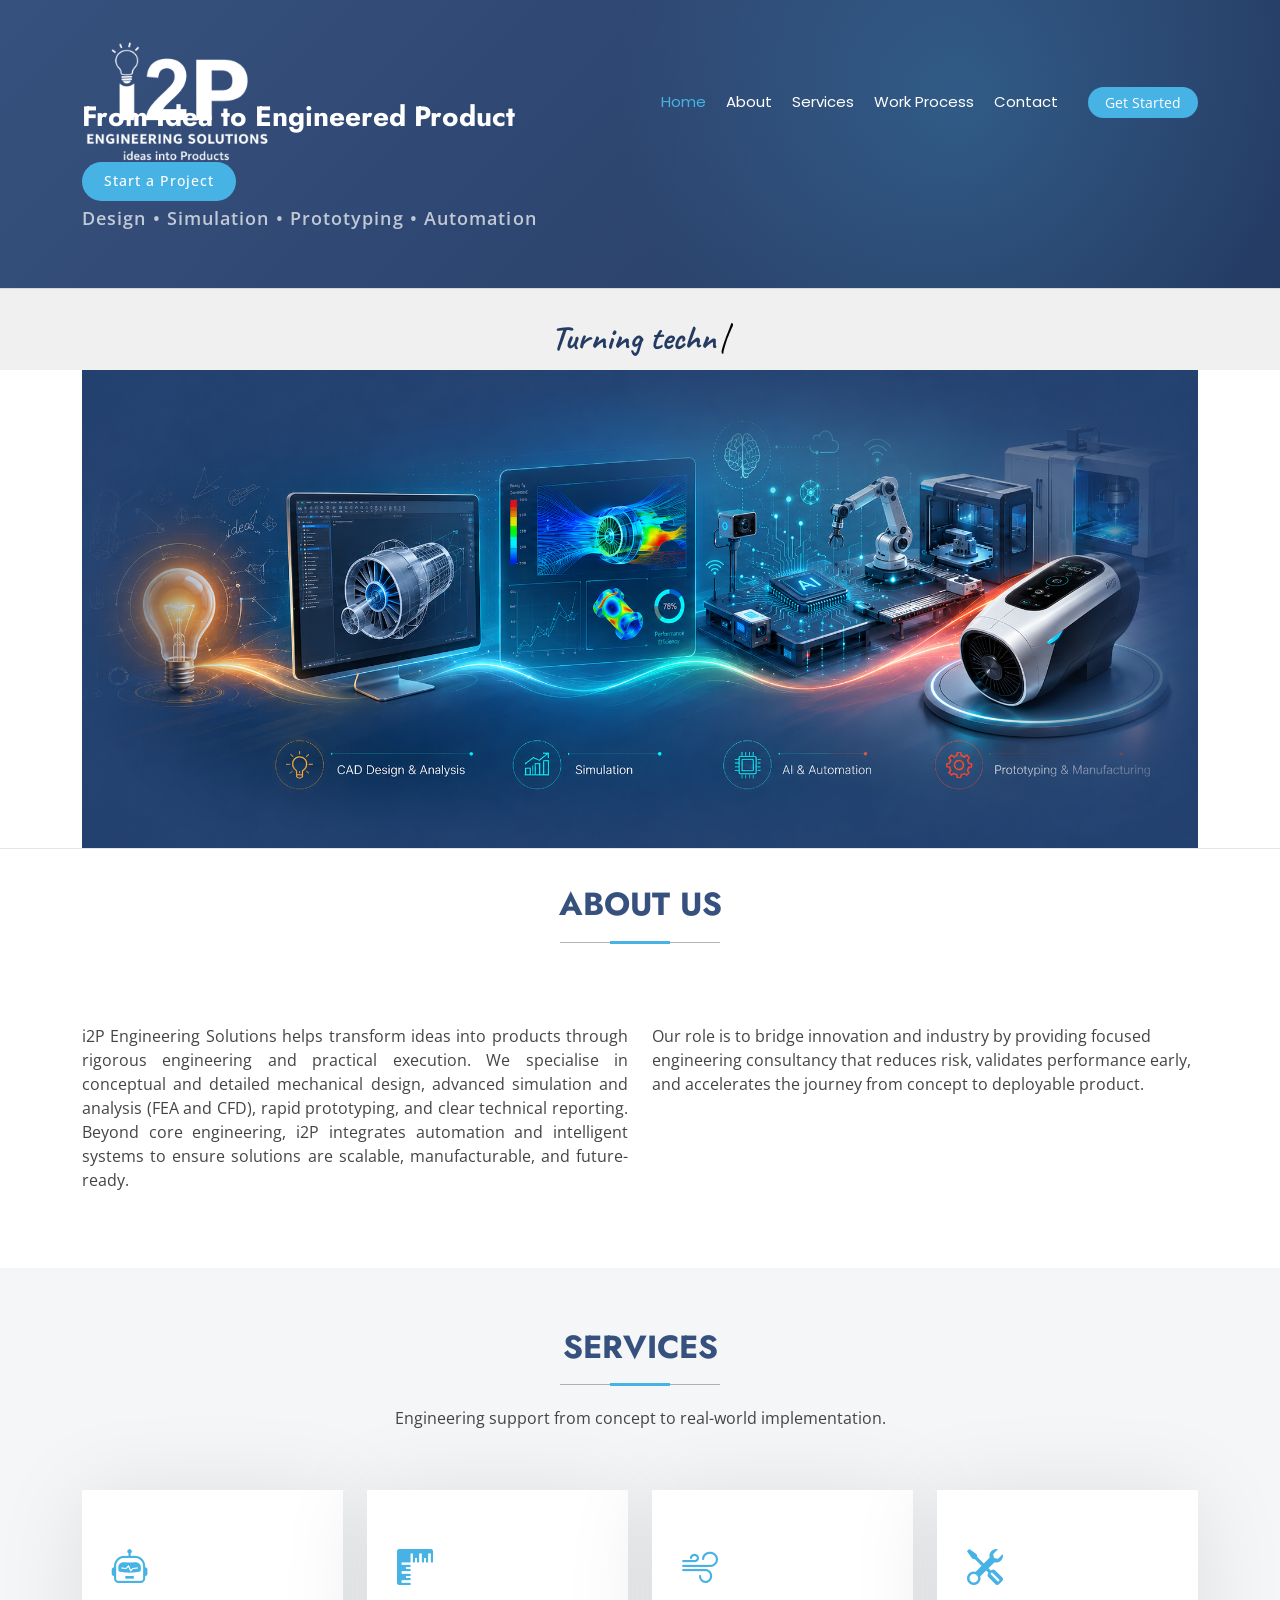
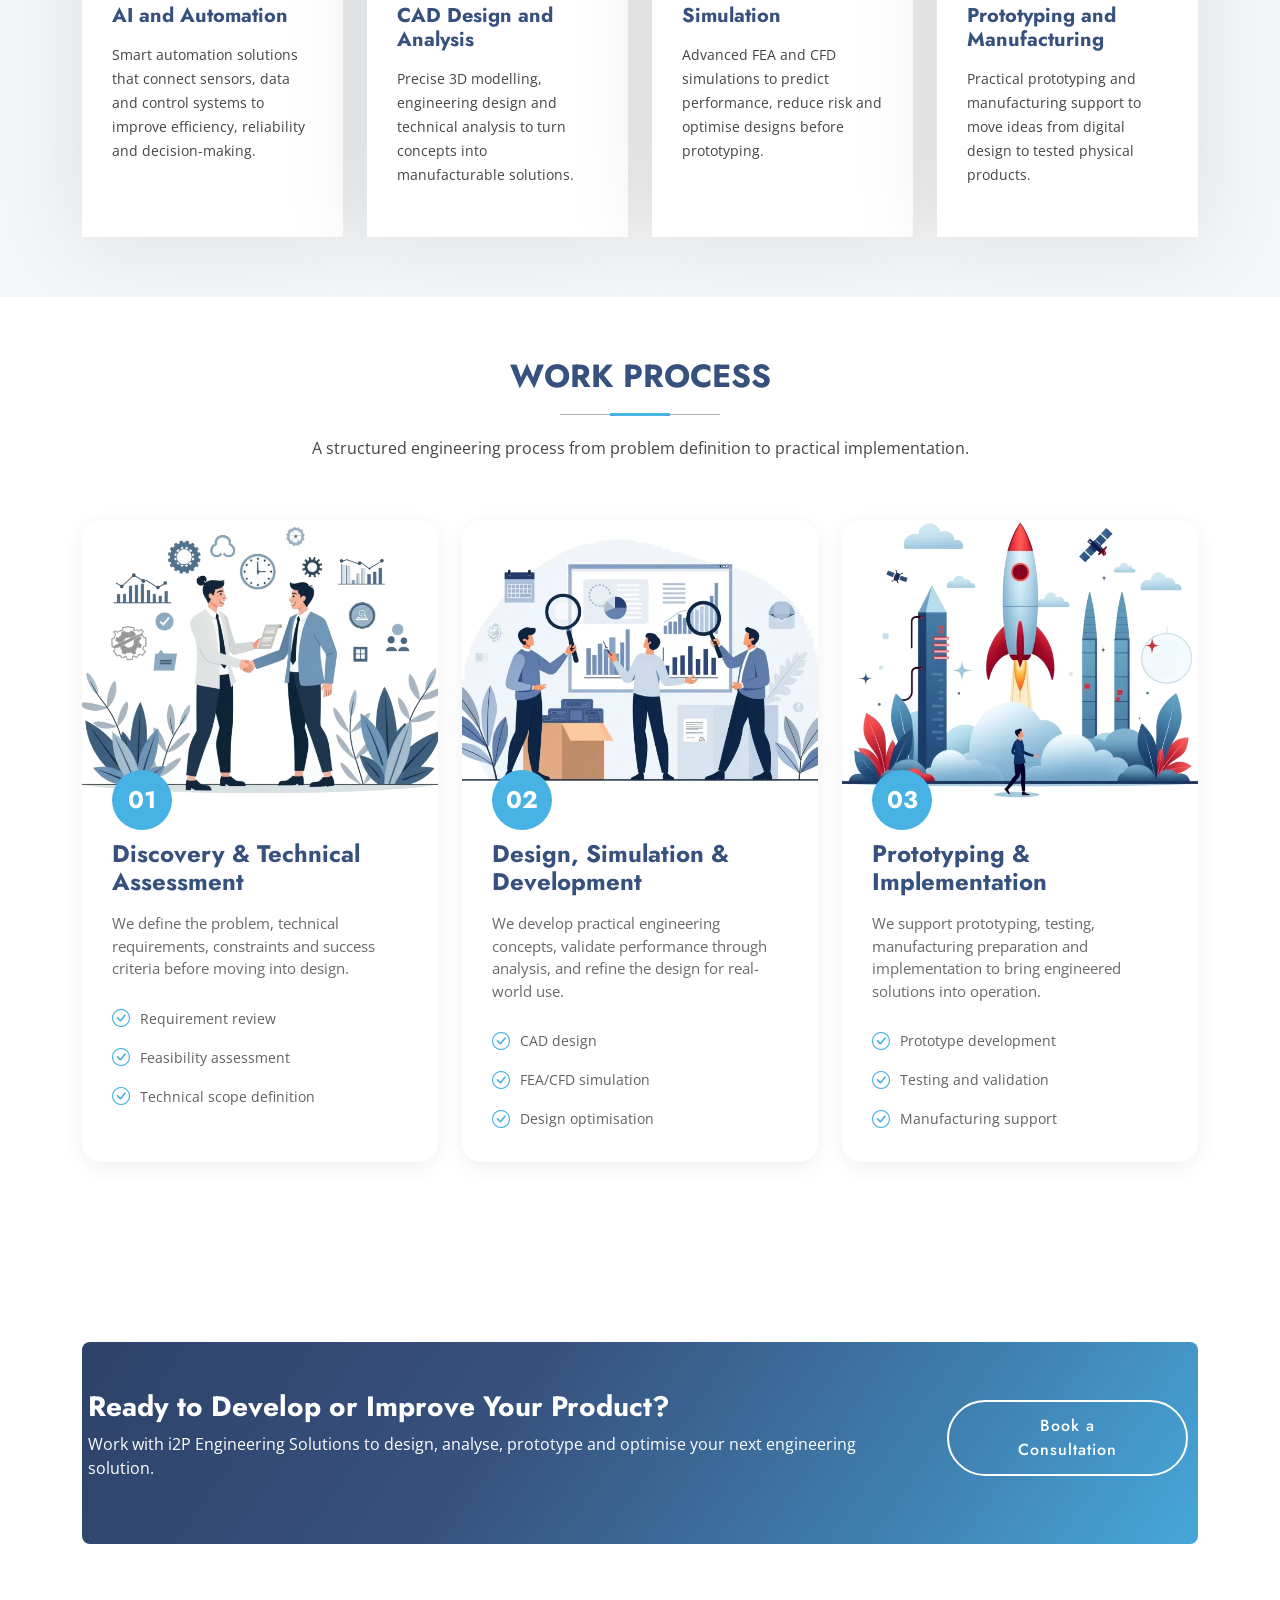
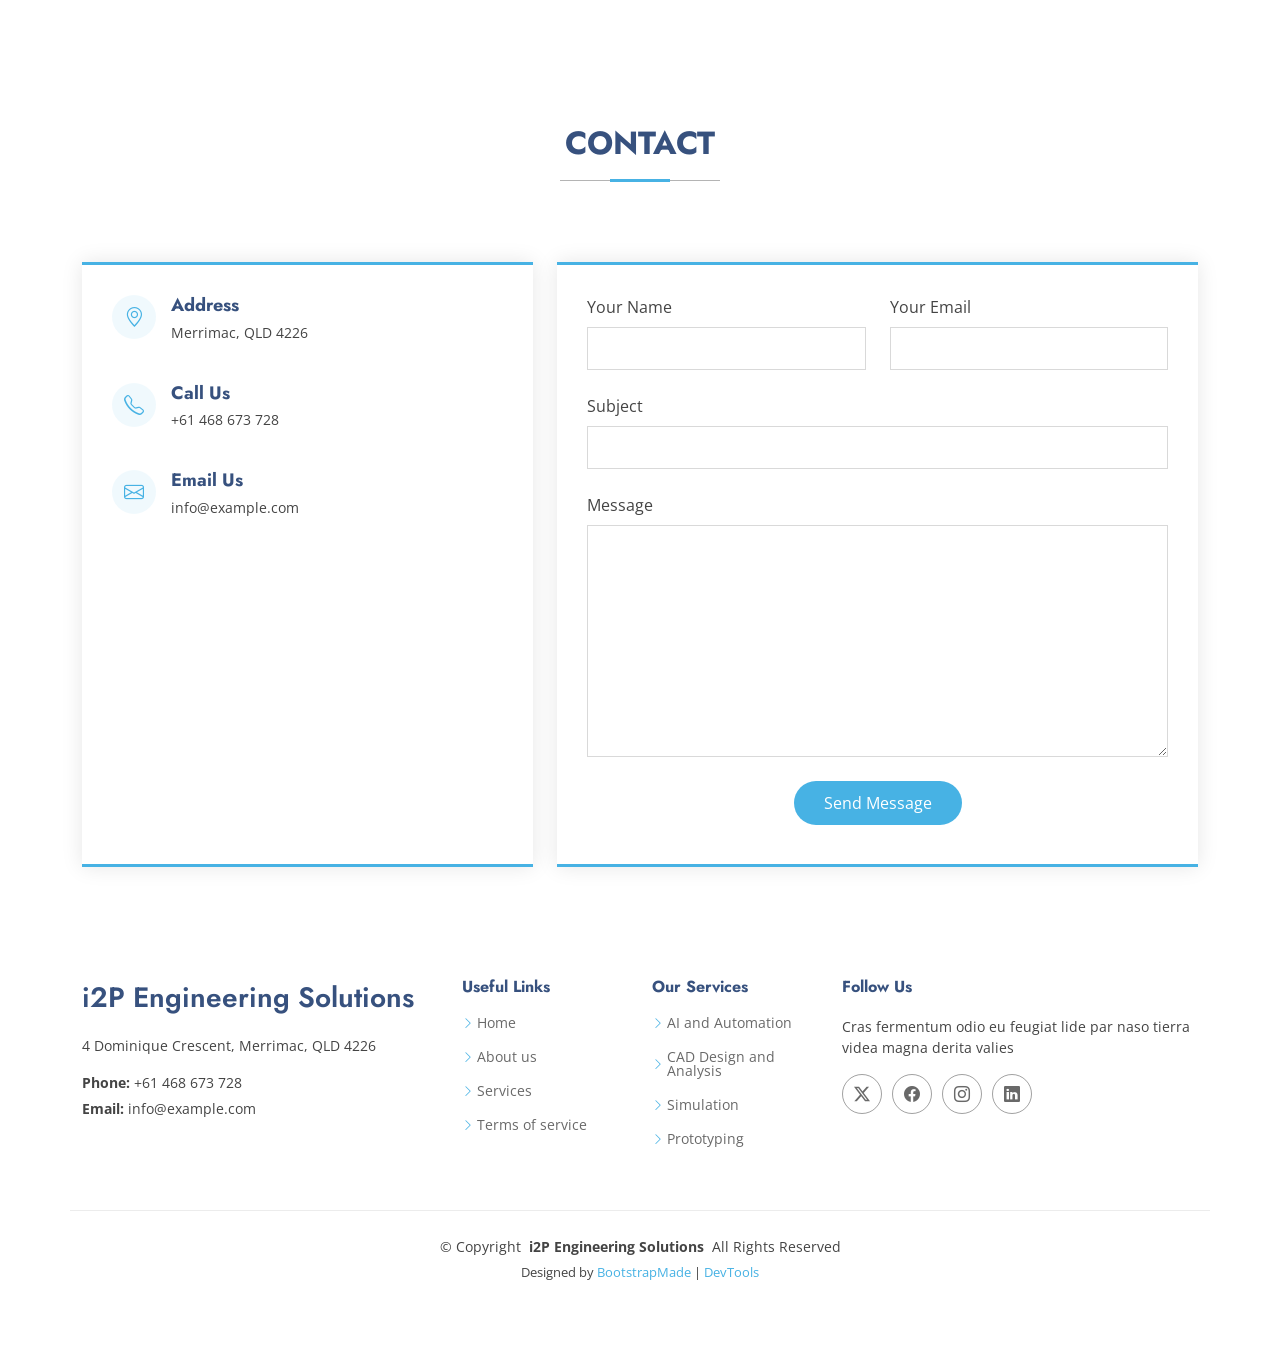
<file: index.html>
<!DOCTYPE html>
<html lang="en">

<head>
  <meta charset="utf-8">
  <meta content="width=device-width, initial-scale=1.0" name="viewport">
  <title>Index - i2P Engineering Solutions</title>
  <meta name="description" content="">
  <meta name="keywords" content="">

  <!-- Favicons -->
  <link href="assets/img/favicon.png" rel="icon">
  <link href="assets/img/apple-touch-icon.png" rel="apple-touch-icon">

  <!-- Fonts -->
  <link href="https://fonts.googleapis.com" rel="preconnect">
  <link href="https://fonts.gstatic.com" rel="preconnect" crossorigin>
  <link href="https://fonts.googleapis.com/css2?family=Open+Sans:ital,wght@0,300;0,400;0,500;0,600;0,700;0,800;1,300;1,400;1,500;1,600;1,700;1,800&family=Poppins:ital,wght@0,100;0,200;0,300;0,400;0,500;0,600;0,700;0,800;0,900;1,100;1,200;1,300;1,400;1,500;1,600;1,700;1,800;1,900&family=Jost:ital,wght@0,100;0,200;0,300;0,400;0,500;0,600;0,700;0,800;0,900;1,100;1,200;1,300;1,400;1,500;1,600;1,700;1,800;1,900&display=swap" rel="stylesheet">
  <link href="https://fonts.googleapis.com/css2?family=Caveat:wght@400;500;600;700&display=swap" rel="stylesheet">

  <!-- Vendor CSS Files -->
  <link href="assets/vendor/bootstrap/css/bootstrap.min.css" rel="stylesheet">
  <link href="assets/vendor/bootstrap-icons/bootstrap-icons.css" rel="stylesheet">
  <link href="assets/vendor/aos/aos.css" rel="stylesheet">
  <link href="assets/vendor/glightbox/css/glightbox.min.css" rel="stylesheet">
  <link href="assets/vendor/swiper/swiper-bundle.min.css" rel="stylesheet">

  <!-- Main CSS File -->
  <link href="assets/css/main.css" rel="stylesheet">

  <!-- =======================================================
  * Company Name: i2P Engineering Solutions
  * Template URL: https://bootstrapmade.com/arsha-free-bootstrap-html-template-corporate/
  * Updated: Feb 22 2025 with Bootstrap v5.3.3
  * Author: BootstrapMade.com
  * License: https://bootstrapmade.com/license/
  ======================================================== -->
</head>

<body class="index-page">

  <header id="header" class="header d-flex align-items-center fixed-top">
    <div class="container position-relative d-flex align-items-center">

      <a href="index.html" class="logo d-flex align-items-center me-auto">
        <img src="assets/img/i2P_v3-removebg-preview.png" alt="i2P Engineering Solutions">
      </a>

      <nav id="navmenu" class="navmenu">
        <ul>
          <li><a href="#hero" class="active">Home</a></li>
          <li><a href="#about">About</a></li>
          <li><a href="#services">Services</a></li>
          <li><a href="#work-process">Work Process</a></li>
          <li><a href="#contact">Contact</a></li>
        </ul>
        <i class="mobile-nav-toggle d-xl-none bi bi-list"></i>
      </nav>

      <a class="btn-getstarted" href="#about">Get Started</a>

    </div>
  </header>

  <main class="main">

    <!-- Hero Section -->
    <section id="hero" class="hero section dark-background">

      <div class="container">
        <div class="hero__panel">
          <div class="row gy-4">
            <div class="col-12 col-lg-10 col-xl-9 d-flex flex-column justify-content-center" data-aos="zoom-out">
              <h1>From Idea to Engineered Product</h1>
              <p>   </p>
              <div class="hero__cta">
                <div class="d-flex">
                  <a href="#contact" class="btn-get-started">Start a Project</a>
                </div>
                <p class="hero__trust-line">Design • Simulation • Prototyping • Automation</p>
              </div>
            </div>
          </div>
        </div>
      </div>

    </section><!-- /Hero Section -->

    <!-- Tagline type banner -->
    <section class="tagline-type-banner section" aria-labelledby="tagline-sr">
      <div class="container tagline-type-banner__copy" data-aos="fade-up">
        <p id="tagline-sr" class="visually-hidden">Turning technical ideas into practical, manufacturable solutions.</p>
        <p class="tagline-type-banner__text" aria-hidden="true">
          <span class="tagline-type-banner__typed" data-typed-text="Turning technical ideas into practical, manufacturable solutions..."></span><span class="tagline-type-banner__cursor">|</span>
        </p>
      </div>
      <div class="tagline-type-banner__workflow" data-aos="fade-up" data-aos-delay="50">
        <div class="container">
          <img src="assets/img/hero2.png" class="d-block tagline-type-banner__workflow-img" alt="Engineering workflow from CAD design and analysis through simulation, AI and automation, to prototyping and manufacturing." width="1916" height="821" loading="lazy">
        </div>
      </div>
    </section>

    <!-- About Section -->
    <section id="about" class="about section">

      <!-- Section Title -->
      <div class="container section-title" data-aos="fade-up">
        <h2>About Us</h2>
      </div><!-- End Section Title -->

      <div class="container">

        <div class="row gy-4">

          <div class="col-lg-6 content" data-aos="fade-up" data-aos-delay="100">
            <p>
              i2P Engineering Solutions helps transform ideas into products through rigorous engineering and practical execution. We specialise in conceptual and detailed mechanical design, advanced simulation and analysis (FEA and CFD), rapid prototyping, and clear technical reporting. 
              Beyond core engineering, i2P integrates automation and intelligent systems to ensure solutions are scalable, manufacturable, and future-ready.</p>
            <!-- <ul>
              <li><i class="bi bi-check2-circle"></i> <span>1</span></li>
              <li><i class="bi bi-check2-circle"></i> <span>2</span></li>
              <li><i class="bi bi-check2-circle"></i> <span>3</span></li>
            </ul> -->
          </div>

          <div class="col-lg-6" data-aos="fade-up" data-aos-delay="200">
            <p>Our role is to bridge innovation and industry by providing focused engineering consultancy that reduces risk, validates performance early, and accelerates the journey from concept to deployable product. </p>
          </div>

        </div>

      </div>

    </section><!-- /About Section -->

    <!-- Services Section -->
    <section id="services" class="services section light-background">

      <!-- Section Title -->
      <div class="container section-title" data-aos="fade-up">
        <h2>Services</h2>
        <p>Engineering support from concept to real-world implementation.</p>
      </div><!-- End Section Title -->

      <div class="container">

        <div class="row gy-4">

          <div class="col-xl-3 col-md-6 d-flex" data-aos="fade-up" data-aos-delay="100">
            <div class="service-item position-relative">
              <div class="icon"><i class="bi bi-robot icon"></i></div>
              <h4><a href="" class="stretched-link">AI and Automation</a></h4>
              <p>Smart automation solutions that connect sensors, data and control systems to improve efficiency, reliability and decision-making.</p>
            </div>
          </div><!-- End Service Item -->

          <div class="col-xl-3 col-md-6 d-flex" data-aos="fade-up" data-aos-delay="200">
            <div class="service-item position-relative">
              <div class="icon"><i class="bi bi-rulers icon"></i></div>
              <h4><a href="" class="stretched-link">CAD Design and Analysis</a></h4>
              <p>Precise 3D modelling, engineering design and technical analysis to turn concepts into manufacturable solutions.</p>
            </div>
          </div><!-- End Service Item -->

          <div class="col-xl-3 col-md-6 d-flex" data-aos="fade-up" data-aos-delay="300">
            <div class="service-item position-relative">
              <div class="icon"><i class="bi bi-wind icon"></i></div>
              <h4><a href="" class="stretched-link">Simulation</a></h4>
              <p>Advanced FEA and CFD simulations to predict performance, reduce risk and optimise designs before prototyping.</p>
            </div>
          </div><!-- End Service Item -->

          <div class="col-xl-3 col-md-6 d-flex" data-aos="fade-up" data-aos-delay="400">
            <div class="service-item position-relative">
              <div class="icon"><i class="bi bi-tools icon"></i></div>
              <h4><a href="" class="stretched-link">Prototyping and Manufacturing</a></h4>
              <p>Practical prototyping and manufacturing support to move ideas from digital design to tested physical products.</p>
            </div>
          </div><!-- End Service Item -->

        </div>

      </div>

    </section><!-- /Services Section -->

    <!-- Work Process Section -->
    <section id="work-process" class="work-process section">

      <!-- Section Title -->
      <div class="container section-title" data-aos="fade-up">
        <h2>Work Process</h2>
        <p>A structured engineering process from problem definition to practical implementation.</p>
      </div><!-- End Section Title -->

      <div class="container" data-aos="fade-up" data-aos-delay="100">

        <div class="row gy-5">

          <div class="col-lg-4" data-aos="fade-up" data-aos-delay="200">
            <div class="steps-item">
              <div class="steps-image">
                <img src="assets/img/steps/steps-1.webp" alt="Discovery and technical assessment" class="img-fluid" loading="lazy">
              </div>
              <div class="steps-content">
                <div class="steps-number">01</div>
                <h3>Discovery &amp; Technical Assessment</h3>
                <p>We define the problem, technical requirements, constraints and success criteria before moving into design.</p>
                <div class="steps-features">
                  <div class="feature-item">
                    <i class="bi bi-check-circle"></i>
                    <span>Requirement review</span>
                  </div>
                  <div class="feature-item">
                    <i class="bi bi-check-circle"></i>
                    <span>Feasibility assessment</span>
                  </div>
                  <div class="feature-item">
                    <i class="bi bi-check-circle"></i>
                    <span>Technical scope definition</span>
                  </div>
                </div>
              </div>
            </div><!-- End Steps Item -->
          </div>

          <div class="col-lg-4" data-aos="fade-up" data-aos-delay="300">
            <div class="steps-item">
              <div class="steps-image">
                <img src="assets/img/steps/steps-2.webp" alt="Design, simulation and development" class="img-fluid" loading="lazy">
              </div>
              <div class="steps-content">
                <div class="steps-number">02</div>
                <h3>Design, Simulation &amp; Development</h3>
                <p>We develop practical engineering concepts, validate performance through analysis, and refine the design for real-world use.</p>
                <div class="steps-features">
                  <div class="feature-item">
                    <i class="bi bi-check-circle"></i>
                    <span>CAD design</span>
                  </div>
                  <div class="feature-item">
                    <i class="bi bi-check-circle"></i>
                    <span>FEA/CFD simulation</span>
                  </div>
                  <div class="feature-item">
                    <i class="bi bi-check-circle"></i>
                    <span>Design optimisation</span>
                  </div>
                </div>
              </div>
            </div><!-- End Steps Item -->
          </div>

          <div class="col-lg-4" data-aos="fade-up" data-aos-delay="400">
            <div class="steps-item">
              <div class="steps-image">
                <img src="assets/img/steps/steps-3.webp" alt="Prototyping and implementation" class="img-fluid" loading="lazy">
              </div>
              <div class="steps-content">
                <div class="steps-number">03</div>
                <h3>Prototyping &amp; Implementation</h3>
                <p>We support prototyping, testing, manufacturing preparation and implementation to bring engineered solutions into operation.</p>
                <div class="steps-features">
                  <div class="feature-item">
                    <i class="bi bi-check-circle"></i>
                    <span>Prototype development</span>
                  </div>
                  <div class="feature-item">
                    <i class="bi bi-check-circle"></i>
                    <span>Testing and validation</span>
                  </div>
                  <div class="feature-item">
                    <i class="bi bi-check-circle"></i>
                    <span>Manufacturing support</span>
                  </div>
                </div>
              </div>
            </div><!-- End Steps Item -->
          </div>

        </div>

      </div>

    </section><!-- /Work Process Section -->

    <!-- Call To Action Section -->
    <section id="call-to-action" class="call-to-action section dark-background">

      <div class="container">
        <div class="call-to-action__panel">
          <div class="call-to-action__panel-inner">
            <div class="row" data-aos="zoom-in" data-aos-delay="100">
              <div class="col-xl-9 text-center text-xl-start call-to-action__copy">
                <h3>Ready to Develop or Improve Your Product?</h3>
                <p>Work with i2P Engineering Solutions to design, analyse, prototype and optimise your next engineering solution.</p>
              </div>
              <div class="col-xl-3 cta-btn-container text-center">
                <a class="cta-btn align-middle" href="#contact">Book a Consultation</a>
              </div>
            </div>
          </div>
        </div>
      </div>

    </section><!-- /Call To Action Section -->

    <!-- Team section (commented out; remove this comment wrapper to restore)
    <section id="team" class="team section">

      <div class="container section-title" data-aos="fade-up">
        <h2>Team</h2>
        <p>We help you to:</p>
      </div>

      <div class="container">

        <div class="row gy-4">

          <div class="col-lg-6" data-aos="fade-up" data-aos-delay="100">
            <div class="team-member d-flex align-items-start">
              <div class="pic"><img src="assets/img/person/person-m-7.webp" class="img-fluid" alt=""></div>
              <div class="member-info">
                <h4>Walter White</h4>
                <span>Chief Executive Officer</span>
                <p>Explicabo voluptatem mollitia et repellat qui dolorum quasi</p>
                <div class="social">
                  <a href=""><i class="bi bi-twitter-x"></i></a>
                  <a href=""><i class="bi bi-facebook"></i></a>
                  <a href=""><i class="bi bi-instagram"></i></a>
                  <a href=""> <i class="bi bi-linkedin"></i> </a>
                </div>
              </div>
            </div>
          </div>

          <div class="col-lg-6" data-aos="fade-up" data-aos-delay="200">
            <div class="team-member d-flex align-items-start">
              <div class="pic"><img src="assets/img/person/person-f-8.webp" class="img-fluid" alt=""></div>
              <div class="member-info">
                <h4>Sarah Jhonson</h4>
                <span>Product Manager</span>
                <p>Aut maiores voluptates amet et quis praesentium qui senda para</p>
                <div class="social">
                  <a href=""><i class="bi bi-twitter-x"></i></a>
                  <a href=""><i class="bi bi-facebook"></i></a>
                  <a href=""><i class="bi bi-instagram"></i></a>
                  <a href=""> <i class="bi bi-linkedin"></i> </a>
                </div>
              </div>
            </div>
          </div>

          <div class="col-lg-6" data-aos="fade-up" data-aos-delay="300">
            <div class="team-member d-flex align-items-start">
              <div class="pic"><img src="assets/img/person/person-m-6.webp" class="img-fluid" alt=""></div>
              <div class="member-info">
                <h4>William Anderson</h4>
                <span>CTO</span>
                <p>Quisquam facilis cum velit laborum corrupti fuga rerum quia</p>
                <div class="social">
                  <a href=""><i class="bi bi-twitter-x"></i></a>
                  <a href=""><i class="bi bi-facebook"></i></a>
                  <a href=""><i class="bi bi-instagram"></i></a>
                  <a href=""> <i class="bi bi-linkedin"></i> </a>
                </div>
              </div>
            </div>
          </div>

          <div class="col-lg-6" data-aos="fade-up" data-aos-delay="400">
            <div class="team-member d-flex align-items-start">
              <div class="pic"><img src="assets/img/person/person-f-4.webp" class="img-fluid" alt=""></div>
              <div class="member-info">
                <h4>Amanda Jepson</h4>
                <span>Accountant</span>
                <p>Dolorum tempora officiis odit laborum officiis et et accusamus</p>
                <div class="social">
                  <a href=""><i class="bi bi-twitter-x"></i></a>
                  <a href=""><i class="bi bi-facebook"></i></a>
                  <a href=""><i class="bi bi-instagram"></i></a>
                  <a href=""> <i class="bi bi-linkedin"></i> </a>
                </div>
              </div>
            </div>
          </div>

        </div>

      </div>

    </section>
    -->

    <!-- Testimonials (commented out; remove wrapper to restore)
    <section id="testimonials" class="testimonials section">

      <div class="container section-title" data-aos="fade-up">
        <h2>Testimonials</h2>
        <p>We help you to:</p>
      </div>

      <div class="container" data-aos="fade-up" data-aos-delay="100">

        <div class="swiper init-swiper">
          <script type="application/json" class="swiper-config">
            {
              "loop": true,
              "speed": 600,
              "autoplay": {
                "delay": 5000
              },
              "slidesPerView": "auto",
              "pagination": {
                "el": ".swiper-pagination",
                "type": "bullets",
                "clickable": true
              }
            }
          </script>
          <div class="swiper-wrapper">

            <div class="swiper-slide">
              <div class="testimonial-item">
                <img src="assets/img/person/person-m-9.webp" class="testimonial-img" alt="">
                <h3>Saul Goodman</h3>
                <h4>Ceo &amp; Founder</h4>
                <div class="stars">
                  <i class="bi bi-star-fill"></i><i class="bi bi-star-fill"></i><i class="bi bi-star-fill"></i><i class="bi bi-star-fill"></i><i class="bi bi-star-fill"></i>
                </div>
                <p>
                  <i class="bi bi-quote quote-icon-left"></i>
                  <span>Proin iaculis purus consequat sem cure digni ssim donec porttitora entum suscipit rhoncus. Accusantium quam, ultricies eget id, aliquam eget nibh et. Maecen aliquam, risus at semper.</span>
                  <i class="bi bi-quote quote-icon-right"></i>
                </p>
              </div>
            </div>

            <div class="swiper-slide">
              <div class="testimonial-item">
                <img src="assets/img/person/person-f-5.webp" class="testimonial-img" alt="">
                <h3>Sara Wilsson</h3>
                <h4>Designer</h4>
                <div class="stars">
                  <i class="bi bi-star-fill"></i><i class="bi bi-star-fill"></i><i class="bi bi-star-fill"></i><i class="bi bi-star-fill"></i><i class="bi bi-star-fill"></i>
                </div>
                <p>
                  <i class="bi bi-quote quote-icon-left"></i>
                  <span>Export tempor illum tamen malis malis eram quae irure esse labore quem cillum quid cillum eram malis quorum velit fore eram velit sunt aliqua noster fugiat irure amet legam anim culpa.</span>
                  <i class="bi bi-quote quote-icon-right"></i>
                </p>
              </div>
            </div>

            <div class="swiper-slide">
              <div class="testimonial-item">
                <img src="assets/img/person/person-f-12.webp" class="testimonial-img" alt="">
                <h3>Jena Karlis</h3>
                <h4>Store Owner</h4>
                <div class="stars">
                  <i class="bi bi-star-fill"></i><i class="bi bi-star-fill"></i><i class="bi bi-star-fill"></i><i class="bi bi-star-fill"></i><i class="bi bi-star-fill"></i>
                </div>
                <p>
                  <i class="bi bi-quote quote-icon-left"></i>
                  <span>Enim nisi quem export duis labore cillum quae magna enim sint quorum nulla quem veniam duis minim tempor labore quem eram duis noster aute amet eram fore quis sint minim.</span>
                  <i class="bi bi-quote quote-icon-right"></i>
                </p>
              </div>
            </div>

            <div class="swiper-slide">
              <div class="testimonial-item">
                <img src="assets/img/person/person-m-12.webp" class="testimonial-img" alt="">
                <h3>Matt Brandon</h3>
                <h4>Freelancer</h4>
                <div class="stars">
                  <i class="bi bi-star-fill"></i><i class="bi bi-star-fill"></i><i class="bi bi-star-fill"></i><i class="bi bi-star-fill"></i><i class="bi bi-star-fill"></i>
                </div>
                <p>
                  <i class="bi bi-quote quote-icon-left"></i>
                  <span>Fugiat enim eram quae cillum dolore dolor amet nulla culpa multos export minim fugiat minim velit minim dolor enim duis veniam ipsum anim magna sunt elit fore quem dolore labore illum veniam.</span>
                  <i class="bi bi-quote quote-icon-right"></i>
                </p>
              </div>
            </div>

            <div class="swiper-slide">
              <div class="testimonial-item">
                <img src="assets/img/person/person-m-13.webp" class="testimonial-img" alt="">
                <h3>John Larson</h3>
                <h4>Entrepreneur</h4>
                <div class="stars">
                  <i class="bi bi-star-fill"></i><i class="bi bi-star-fill"></i><i class="bi bi-star-fill"></i><i class="bi bi-star-fill"></i><i class="bi bi-star-fill"></i>
                </div>
                <p>
                  <i class="bi bi-quote quote-icon-left"></i>
                  <span>Quis quorum aliqua sint quem legam fore sunt eram irure aliqua veniam tempor noster veniam enim culpa labore duis sunt culpa nulla illum cillum fugiat legam esse veniam culpa fore nisi cillum quid.</span>
                  <i class="bi bi-quote quote-icon-right"></i>
                </p>
              </div>
            </div>

          </div>
          <div class="swiper-pagination"></div>
        </div>

      </div>

    </section>
    -->

    <!-- FAQ (commented out; remove wrapper to restore)
    <section id="faq-2" class="faq-2 section light-background">

      <div class="container section-title" data-aos="fade-up">
        <h2>Frequently Asked Questions</h2>
        <p>Magnam dolores commodi suscipit. Necessitatibus eius consequatur ex aliquid fuga eum quidem. Sit sint consectetur velit. Quisquam quos quisquam cupiditate. Et nemo qui impedit suscipit alias ea. Quia fugiat sit in iste officiis commodi quidem hic quas.</p>
      </div>

      <div class="container">

        <div class="row justify-content-center">

          <div class="col-lg-10">

            <div class="faq-container">

              <div class="faq-item faq-active" data-aos="fade-up" data-aos-delay="200">
                <i class="faq-icon bi bi-question-circle"></i>
                <h3>Non consectetur a erat nam at lectus urna duis?</h3>
                <div class="faq-content">
                  <p>Feugiat pretium nibh ipsum consequat. Tempus iaculis urna id volutpat lacus laoreet non curabitur gravida. Venenatis lectus magna fringilla urna porttitor rhoncus dolor purus non.</p>
                </div>
                <i class="faq-toggle bi bi-chevron-right"></i>
              </div>

              <div class="faq-item" data-aos="fade-up" data-aos-delay="300">
                <i class="faq-icon bi bi-question-circle"></i>
                <h3>Feugiat scelerisque varius morbi enim nunc faucibus a pellentesque?</h3>
                <div class="faq-content">
                  <p>Dolor sit amet consectetur adipiscing elit pellentesque habitant morbi. Id interdum velit laoreet id donec ultrices. Fringilla phasellus faucibus scelerisque eleifend donec pretium. Est pellentesque elit ullamcorper dignissim. Mauris ultrices eros in cursus turpis massa tincidunt dui.</p>
                </div>
                <i class="faq-toggle bi bi-chevron-right"></i>
              </div>

              <div class="faq-item" data-aos="fade-up" data-aos-delay="400">
                <i class="faq-icon bi bi-question-circle"></i>
                <h3>Dolor sit amet consectetur adipiscing elit pellentesque?</h3>
                <div class="faq-content">
                  <p>Eleifend mi in nulla posuere sollicitudin aliquam ultrices sagittis orci. Faucibus pulvinar elementum integer enim. Sem nulla pharetra diam sit amet nisl suscipit. Rutrum tellus pellentesque eu tincidunt. Lectus urna duis convallis convallis tellus. Urna molestie at elementum eu facilisis sed odio morbi quis</p>
                </div>
                <i class="faq-toggle bi bi-chevron-right"></i>
              </div>

              <div class="faq-item" data-aos="fade-up" data-aos-delay="500">
                <i class="faq-icon bi bi-question-circle"></i>
                <h3>Ac odio tempor orci dapibus. Aliquam eleifend mi in nulla?</h3>
                <div class="faq-content">
                  <p>Dolor sit amet consectetur adipiscing elit pellentesque habitant morbi. Id interdum velit laoreet id donec ultrices. Fringilla phasellus faucibus scelerisque eleifend donec pretium. Est pellentesque elit ullamcorper dignissim. Mauris ultrices eros in cursus turpis massa tincidunt dui.</p>
                </div>
                <i class="faq-toggle bi bi-chevron-right"></i>
              </div>

              <div class="faq-item" data-aos="fade-up" data-aos-delay="600">
                <i class="faq-icon bi bi-question-circle"></i>
                <h3>Tempus quam pellentesque nec nam aliquam sem et tortor consequat?</h3>
                <div class="faq-content">
                  <p>Molestie a iaculis at erat pellentesque adipiscing commodo. Dignissim suspendisse in est ante in. Nunc vel risus commodo viverra maecenas accumsan. Sit amet nisl suscipit adipiscing bibendum est. Purus gravida quis blandit turpis cursus in</p>
                </div>
                <i class="faq-toggle bi bi-chevron-right"></i>
              </div>

            </div>

          </div>

        </div>

      </div>

    </section>
    -->

    <!-- Subscribe / newsletter CTA (commented out; remove wrapper to restore)
    <section id="subscribe" class="subscribe section">
      <div class="container" data-aos="fade-up" data-aos-delay="100">
        <div class="row gy-4 justify-content-between align-items-center">
          <div class="col-lg-6">
            <div class="cta-content" data-aos="fade-up" data-aos-delay="200">
              <h2>Subscribe to our newsletter</h2>
              <p>Proin eget tortor risus. Mauris blandit aliquet elit, eget tincidunt nibh pulvinar a. Curabitur aliquet quam id dui posuere blandit.</p>
              <form action="forms/newsletter.php" method="post" class="php-email-form cta-form" data-aos="fade-up" data-aos-delay="300">
                <div class="input-group mb-3">
                  <input type="email" class="form-control" placeholder="Email address..." aria-label="Email address" aria-describedby="button-subscribe">
                  <button class="btn btn-primary" type="submit" id="button-subscribe">Subscribe</button>
                </div>
                <div class="loading">Loading</div>
                <div class="error-message"></div>
                <div class="sent-message">Your subscription request has been sent. Thank you!</div>
              </form>
            </div>
          </div>
          <div class="col-lg-4">
            <div class="cta-image" data-aos="zoom-out" data-aos-delay="200">
              <img src="assets/img/cta/cta-1.webp" alt="" class="img-fluid">
            </div>
          </div>
        </div>
      </div>
    </section>
    -->

    <!-- Recent Blog Posts (commented out; remove wrapper to restore)
    <section id="recent-blog-postst" class="recent-blog-postst section light-background">

      <div class="container section-title" data-aos="fade-up">
        <h2>Recent Blog Posts</h2>
        <p>We help you to:</p>
      </div>

      <div class="container">

        <div class="row gy-5">

          <div class="col-xl-4 col-md-6">
            <div class="post-item position-relative h-100" data-aos="fade-up" data-aos-delay="100">

              <div class="post-img position-relative overflow-hidden">
                <img src="assets/img/blog/blog-post-1.webp" class="img-fluid" alt="">
                <span class="post-date">December 12</span>
              </div>

              <div class="post-content d-flex flex-column">

                <h3 class="post-title">Eum ad dolor et. Autem aut fugiat debitis</h3>

                <div class="meta d-flex align-items-center">
                  <div class="d-flex align-items-center">
                    <i class="bi bi-person"></i> <span class="ps-2">Julia Parker</span>
                  </div>
                  <span class="px-3 text-black-50">/</span>
                  <div class="d-flex align-items-center">
                    <i class="bi bi-folder2"></i> <span class="ps-2">Politics</span>
                  </div>
                </div>

                <hr>

                <a href="blog-details.html" class="readmore stretched-link"><span>Read More</span><i class="bi bi-arrow-right"></i></a>

              </div>

            </div>
          </div>

          <div class="col-xl-4 col-md-6">
            <div class="post-item position-relative h-100" data-aos="fade-up" data-aos-delay="200">

              <div class="post-img position-relative overflow-hidden">
                <img src="assets/img/blog/blog-post-2.webp" class="img-fluid" alt="">
                <span class="post-date">July 17</span>
              </div>

              <div class="post-content d-flex flex-column">

                <h3 class="post-title">Et repellendus molestiae qui est sed omnis</h3>

                <div class="meta d-flex align-items-center">
                  <div class="d-flex align-items-center">
                    <i class="bi bi-person"></i> <span class="ps-2">Mario Douglas</span>
                  </div>
                  <span class="px-3 text-black-50">/</span>
                  <div class="d-flex align-items-center">
                    <i class="bi bi-folder2"></i> <span class="ps-2">Sports</span>
                  </div>
                </div>

                <hr>

                <a href="blog-details.html" class="readmore stretched-link"><span>Read More</span><i class="bi bi-arrow-right"></i></a>

              </div>

            </div>
          </div>

          <div class="col-xl-4 col-md-6" data-aos="fade-up" data-aos-delay="300">
            <div class="post-item position-relative h-100">

              <div class="post-img position-relative overflow-hidden">
                <img src="assets/img/blog/blog-post-3.webp" class="img-fluid" alt="">
                <span class="post-date">September 05</span>
              </div>

              <div class="post-content d-flex flex-column">

                <h3 class="post-title">Quia assumenda est et veritati tirana ploder</h3>

                <div class="meta d-flex align-items-center">
                  <div class="d-flex align-items-center">
                    <i class="bi bi-person"></i> <span class="ps-2">Lisa Hunter</span>
                  </div>
                  <span class="px-3 text-black-50">/</span>
                  <div class="d-flex align-items-center">
                    <i class="bi bi-folder2"></i> <span class="ps-2">Economics</span>
                  </div>
                </div>

                <hr>

                <a href="blog-details.html" class="readmore stretched-link"><span>Read More</span><i class="bi bi-arrow-right"></i></a>

              </div>

            </div>
          </div>

        </div>

      </div>

    </section>
    -->

    <!-- Contact Section -->
    <section id="contact" class="contact section">

      <!-- Section Title -->
      <div class="container section-title" data-aos="fade-up">
        <h2>Contact</h2>
      </div><!-- End Section Title -->

      <div class="container" data-aos="fade-up" data-aos-delay="100">

        <div class="row gy-4">

          <div class="col-lg-5">

            <div class="info-wrap">
              <div class="info-item d-flex" data-aos="fade-up" data-aos-delay="200">
                <i class="bi bi-geo-alt flex-shrink-0"></i>
                <div>
                  <h3>Address</h3>
                  <p>Merrimac, QLD 4226</p>
                </div>
              </div><!-- End Info Item -->

              <div class="info-item d-flex" data-aos="fade-up" data-aos-delay="300">
                <i class="bi bi-telephone flex-shrink-0"></i>
                <div>
                  <h3>Call Us</h3>
                  <p>+61 468 673 728</p>
                </div>
              </div><!-- End Info Item -->

              <div class="info-item d-flex" data-aos="fade-up" data-aos-delay="400">
                <i class="bi bi-envelope flex-shrink-0"></i>
                <div>
                  <h3>Email Us</h3>
                  <p>info@example.com</p>
                </div>
              </div><!-- End Info Item -->

              <iframe src="https://www.google.com/maps/embed?pb=!1m14!1m8!1m3!1d7083.5!2d153.381!3d-27.8247!3m2!1i1024!2i768!4f13.1!3m3!1m2!1s0x6b727c3c3d3d3d3d%3A0x0!2s4%20Dominique%20Crescent%2C%20Merrimac%20QLD%204226!5e0!3m2!1sen!2sau!4v1715367600000" frameborder="0" style="border:0; width: 100%; height: 270px;" allowfullscreen="" loading="lazy" referrerpolicy="no-referrer-when-downgrade"></iframe>
            </div>
          </div>

          <div class="col-lg-7">
            <form action="forms/contact.php" method="post" class="php-email-form" data-aos="fade-up" data-aos-delay="200">
              <div class="row gy-4">

                <div class="col-md-6">
                  <label for="name-field" class="pb-2">Your Name</label>
                  <input type="text" name="name" id="name-field" class="form-control" required="">
                </div>

                <div class="col-md-6">
                  <label for="email-field" class="pb-2">Your Email</label>
                  <input type="email" class="form-control" name="email" id="email-field" required="">
                </div>

                <div class="col-md-12">
                  <label for="subject-field" class="pb-2">Subject</label>
                  <input type="text" class="form-control" name="subject" id="subject-field" required="">
                </div>

                <div class="col-md-12">
                  <label for="message-field" class="pb-2">Message</label>
                  <textarea class="form-control" name="message" rows="10" id="message-field" required=""></textarea>
                </div>

                <div class="col-md-12 text-center">
                  <div class="loading">Loading</div>
                  <div class="error-message"></div>
                  <div class="sent-message">Your message has been sent. Thank you!</div>

                  <button type="submit">Send Message</button>
                </div>

              </div>
            </form>
          </div><!-- End Contact Form -->

        </div>

      </div>

    </section><!-- /Contact Section -->

  </main>

  <footer id="footer" class="footer">

    <!-- Footer newsletter (commented out; remove wrapper to restore)
    <div class="footer-newsletter">
      <div class="container">
        <div class="row justify-content-center text-center">
          <div class="col-lg-6">
            <h4>Join Our Newsletter</h4>
            <p>Subscribe to our newsletter and receive the latest news about our products and services!</p>
            <form action="forms/newsletter.php" method="post" class="php-email-form">
              <div class="newsletter-form"><input type="email" name="email"><input type="submit" value="Subscribe"></div>
              <div class="loading">Loading</div>
              <div class="error-message"></div>
              <div class="sent-message">Your subscription request has been sent. Thank you!</div>
            </form>
          </div>
        </div>
      </div>
    </div>
    -->

    <div class="container footer-top">
      <div class="row gy-4">
        <div class="col-lg-4 col-md-6 footer-about">
          <a href="index.html" class="d-flex align-items-center">
            <span class="sitename">i2P Engineering Solutions</span>
          </a>
          <div class="footer-contact pt-3">
            <p>4 Dominique Crescent, Merrimac, QLD 4226</p>
            <p class="mt-3"><strong>Phone:</strong> <span>+61 468 673 728</span></p>
            <p><strong>Email:</strong> <span>info@example.com</span></p>
          </div>
        </div>

        <div class="col-lg-2 col-md-3 footer-links">
          <h4>Useful Links</h4>
          <ul>
            <li><i class="bi bi-chevron-right"></i> <a href="#">Home</a></li>
            <li><i class="bi bi-chevron-right"></i> <a href="#">About us</a></li>
            <li><i class="bi bi-chevron-right"></i> <a href="#">Services</a></li>
            <li><i class="bi bi-chevron-right"></i> <a href="#">Terms of service</a></li>
          </ul>
        </div>

        <div class="col-lg-2 col-md-3 footer-links">
          <h4>Our Services</h4>
          <ul>
            <li><i class="bi bi-chevron-right"></i> <a href="#services">AI and Automation</a></li>
            <li><i class="bi bi-chevron-right"></i> <a href="#services">CAD Design and Analysis</a></li>
            <li><i class="bi bi-chevron-right"></i> <a href="#services">Simulation</a></li>
            <li><i class="bi bi-chevron-right"></i> <a href="#services">Prototyping</a></li>
          </ul>
        </div>

        <div class="col-lg-4 col-md-12">
          <h4>Follow Us</h4>
          <p>Cras fermentum odio eu feugiat lide par naso tierra videa magna derita valies</p>
          <div class="social-links d-flex">
            <a href=""><i class="bi bi-twitter-x"></i></a>
            <a href=""><i class="bi bi-facebook"></i></a>
            <a href=""><i class="bi bi-instagram"></i></a>
            <a href=""><i class="bi bi-linkedin"></i></a>
          </div>
        </div>

      </div>
    </div>

    <div class="container copyright text-center mt-4">
      <p>© <span>Copyright</span> <strong class="px-1 sitename">i2P Engineering Solutions</strong> <span>All Rights Reserved</span></p>
      <div class="credits">
        <!-- All the links in the footer should remain intact. -->
        <!-- You can delete the links only if you've purchased the pro version. -->
        <!-- Licensing information: https://bootstrapmade.com/license/ -->
        <!-- Purchase the pro version with working PHP/AJAX contact form: [buy-url] -->
        Designed by <a href="https://bootstrapmade.com/">BootstrapMade</a> | <a href="https://bootstrapmade.com/tools/">DevTools</a>
      </div>
    </div>

  </footer>

  <!-- Scroll Top -->
  <a href="#" id="scroll-top" class="scroll-top d-flex align-items-center justify-content-center"><i class="bi bi-arrow-up-short"></i></a>

  <!-- Preloader -->
  <div id="preloader"></div>

  <!-- Vendor JS Files -->
  <script src="assets/vendor/bootstrap/js/bootstrap.bundle.min.js"></script>
  <script src="assets/vendor/php-email-form/validate.js"></script>
  <script src="assets/vendor/aos/aos.js"></script>
  <script src="assets/vendor/glightbox/js/glightbox.min.js"></script>
  <script src="assets/vendor/swiper/swiper-bundle.min.js"></script>
  <script src="assets/vendor/waypoints/noframework.waypoints.js"></script>

  <!-- Main JS File -->
  <script src="assets/js/main.js"></script>

</body>

</html>
</file>
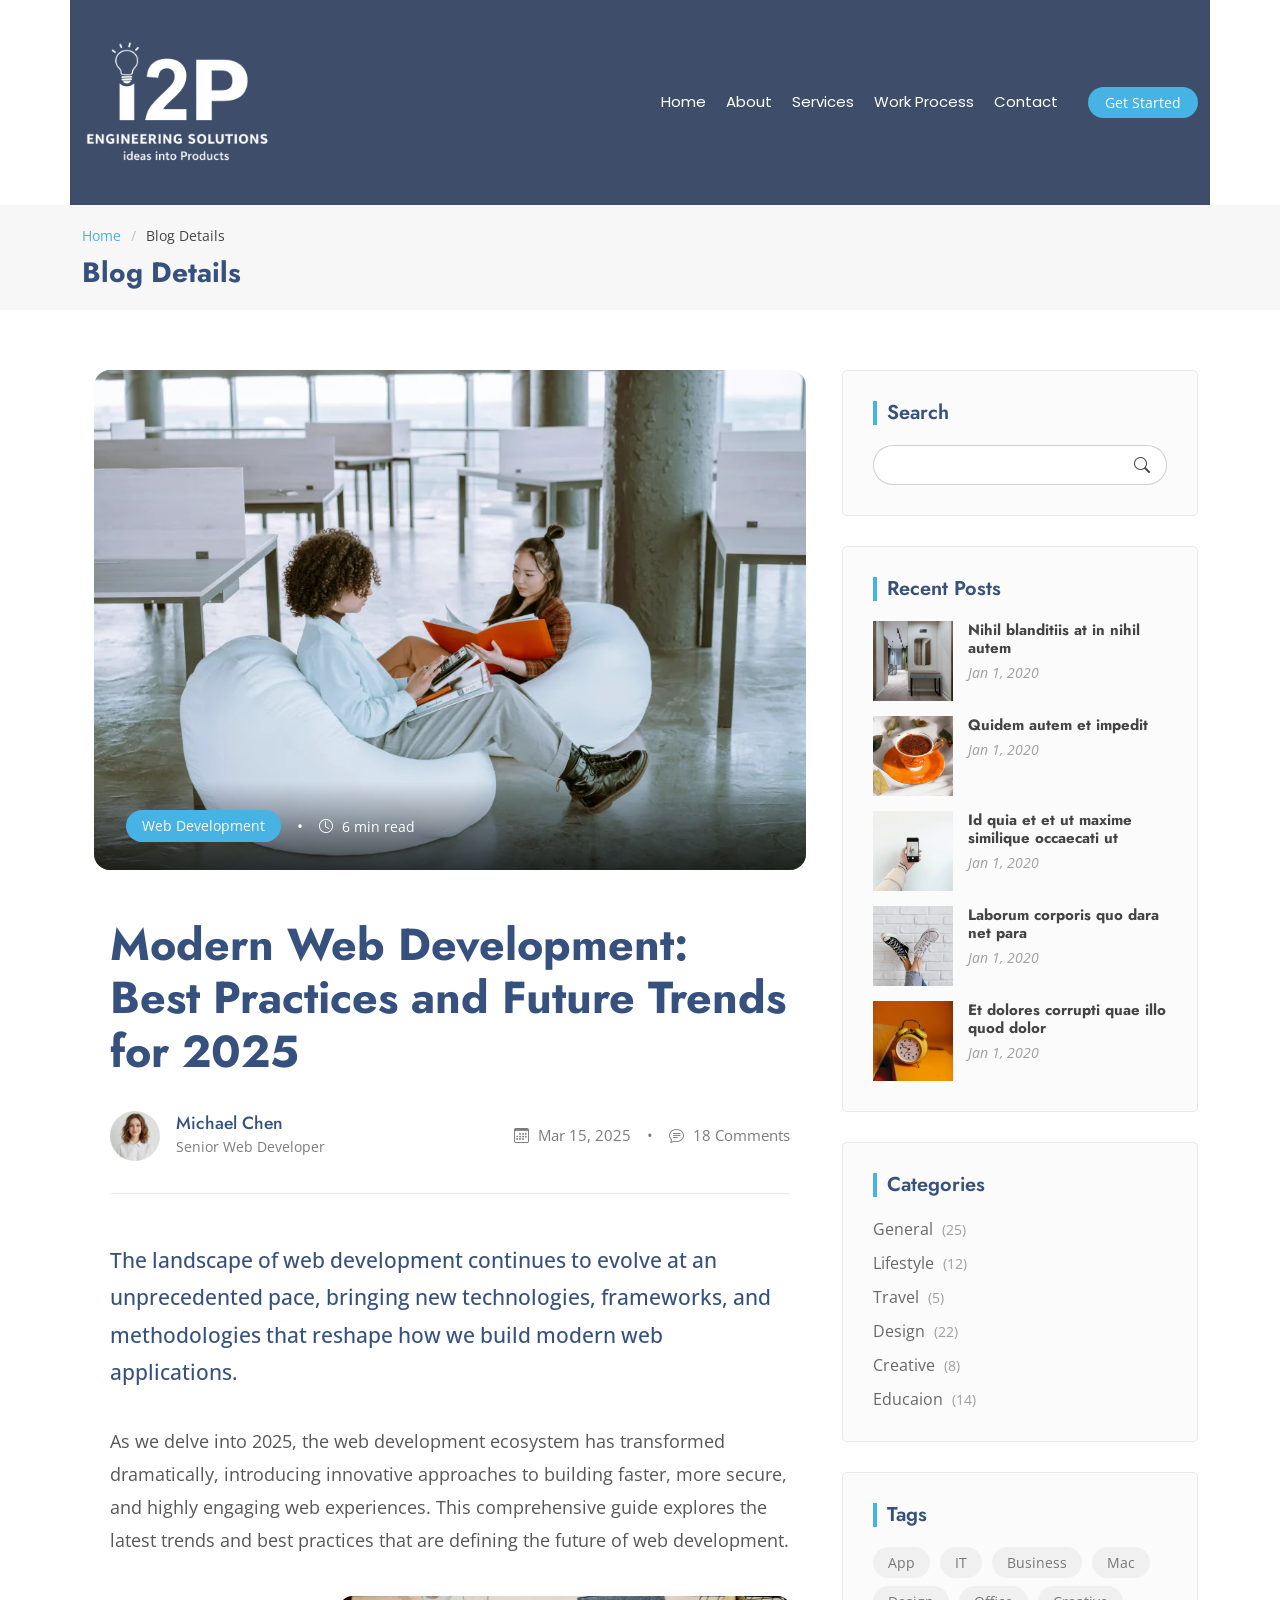
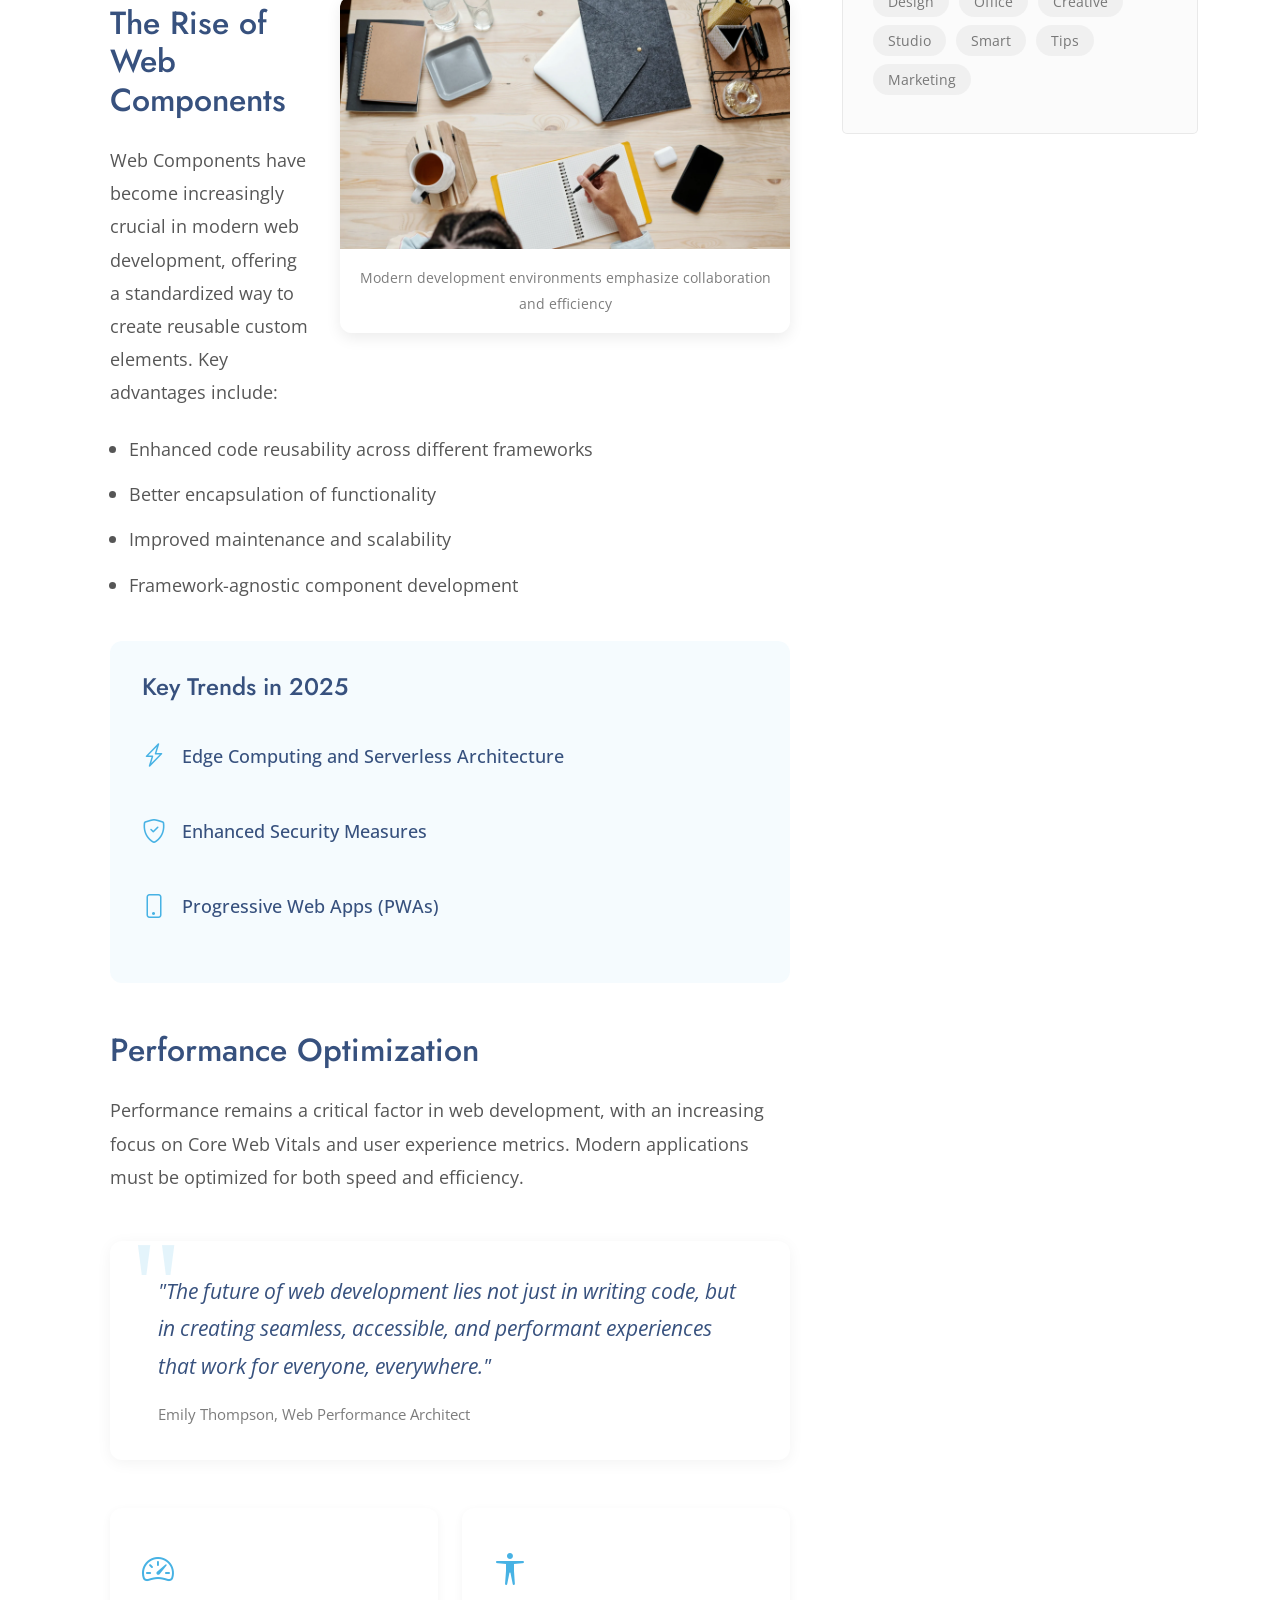
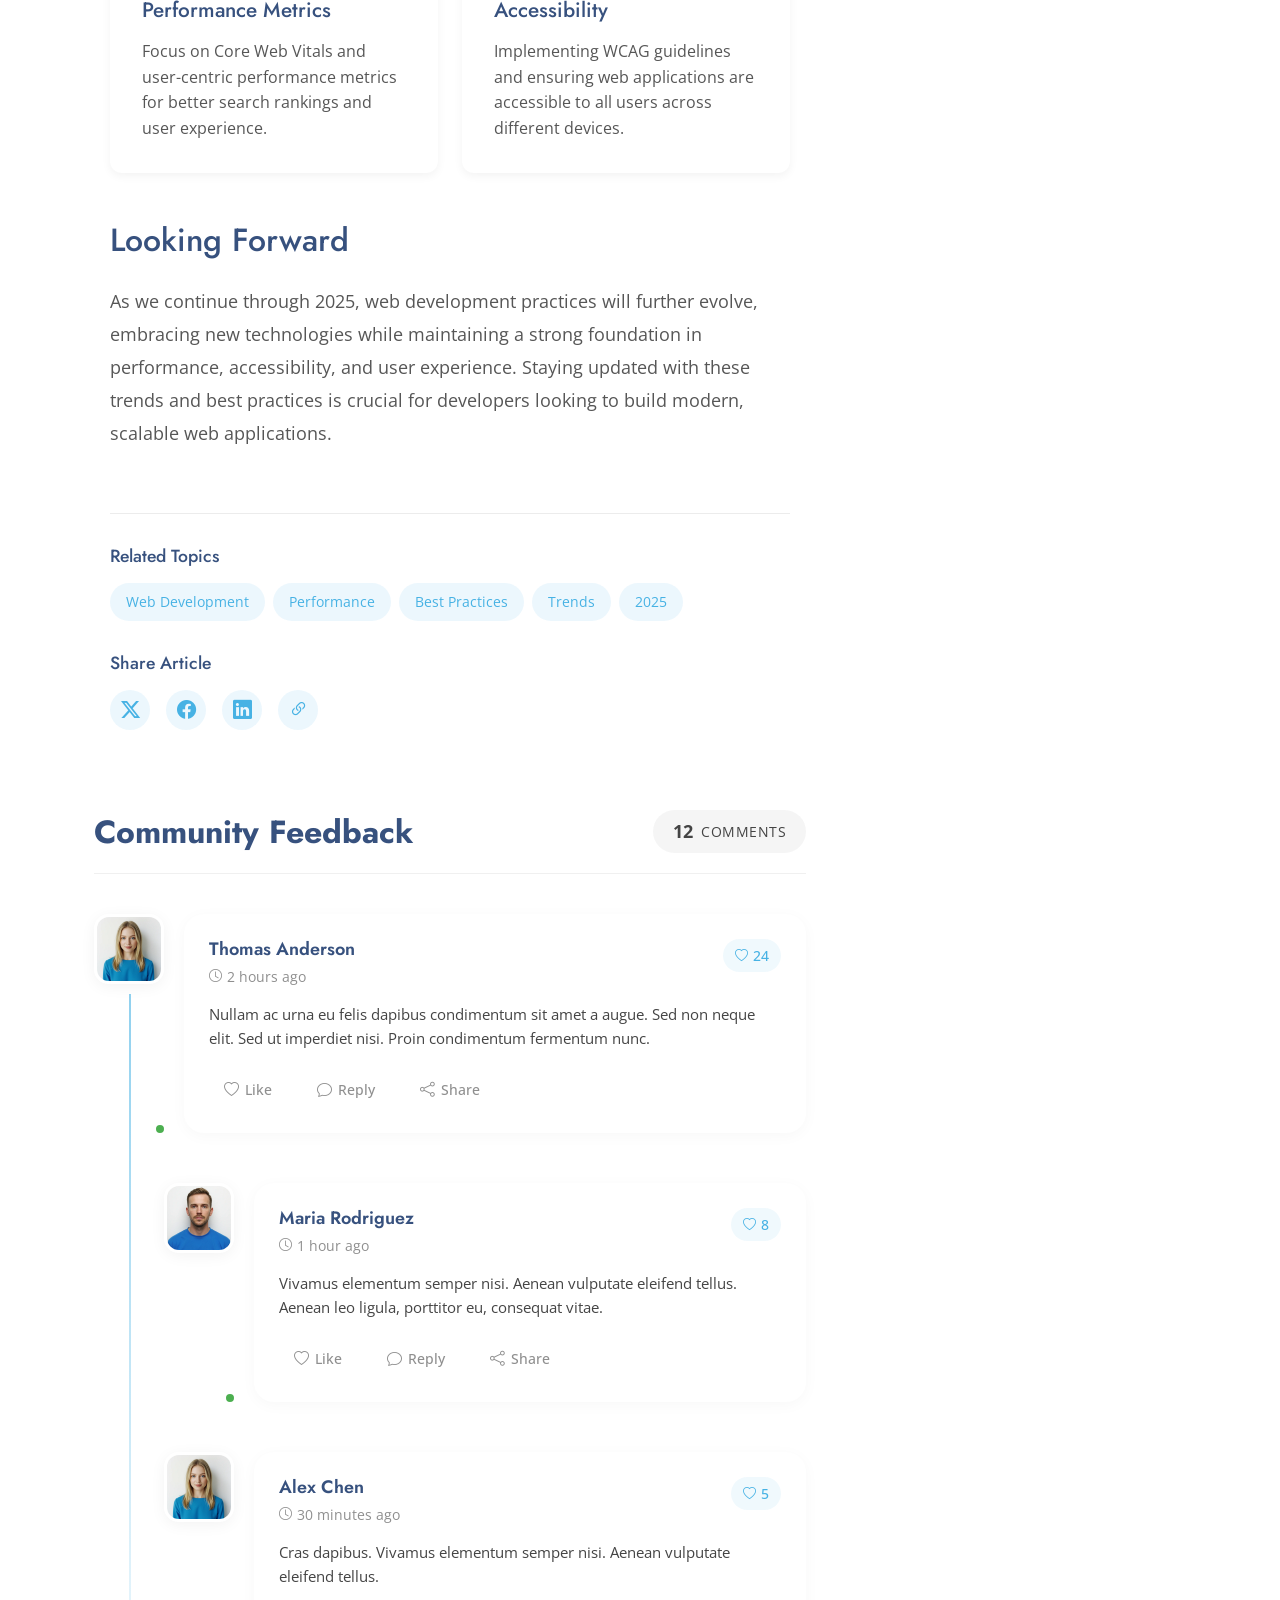
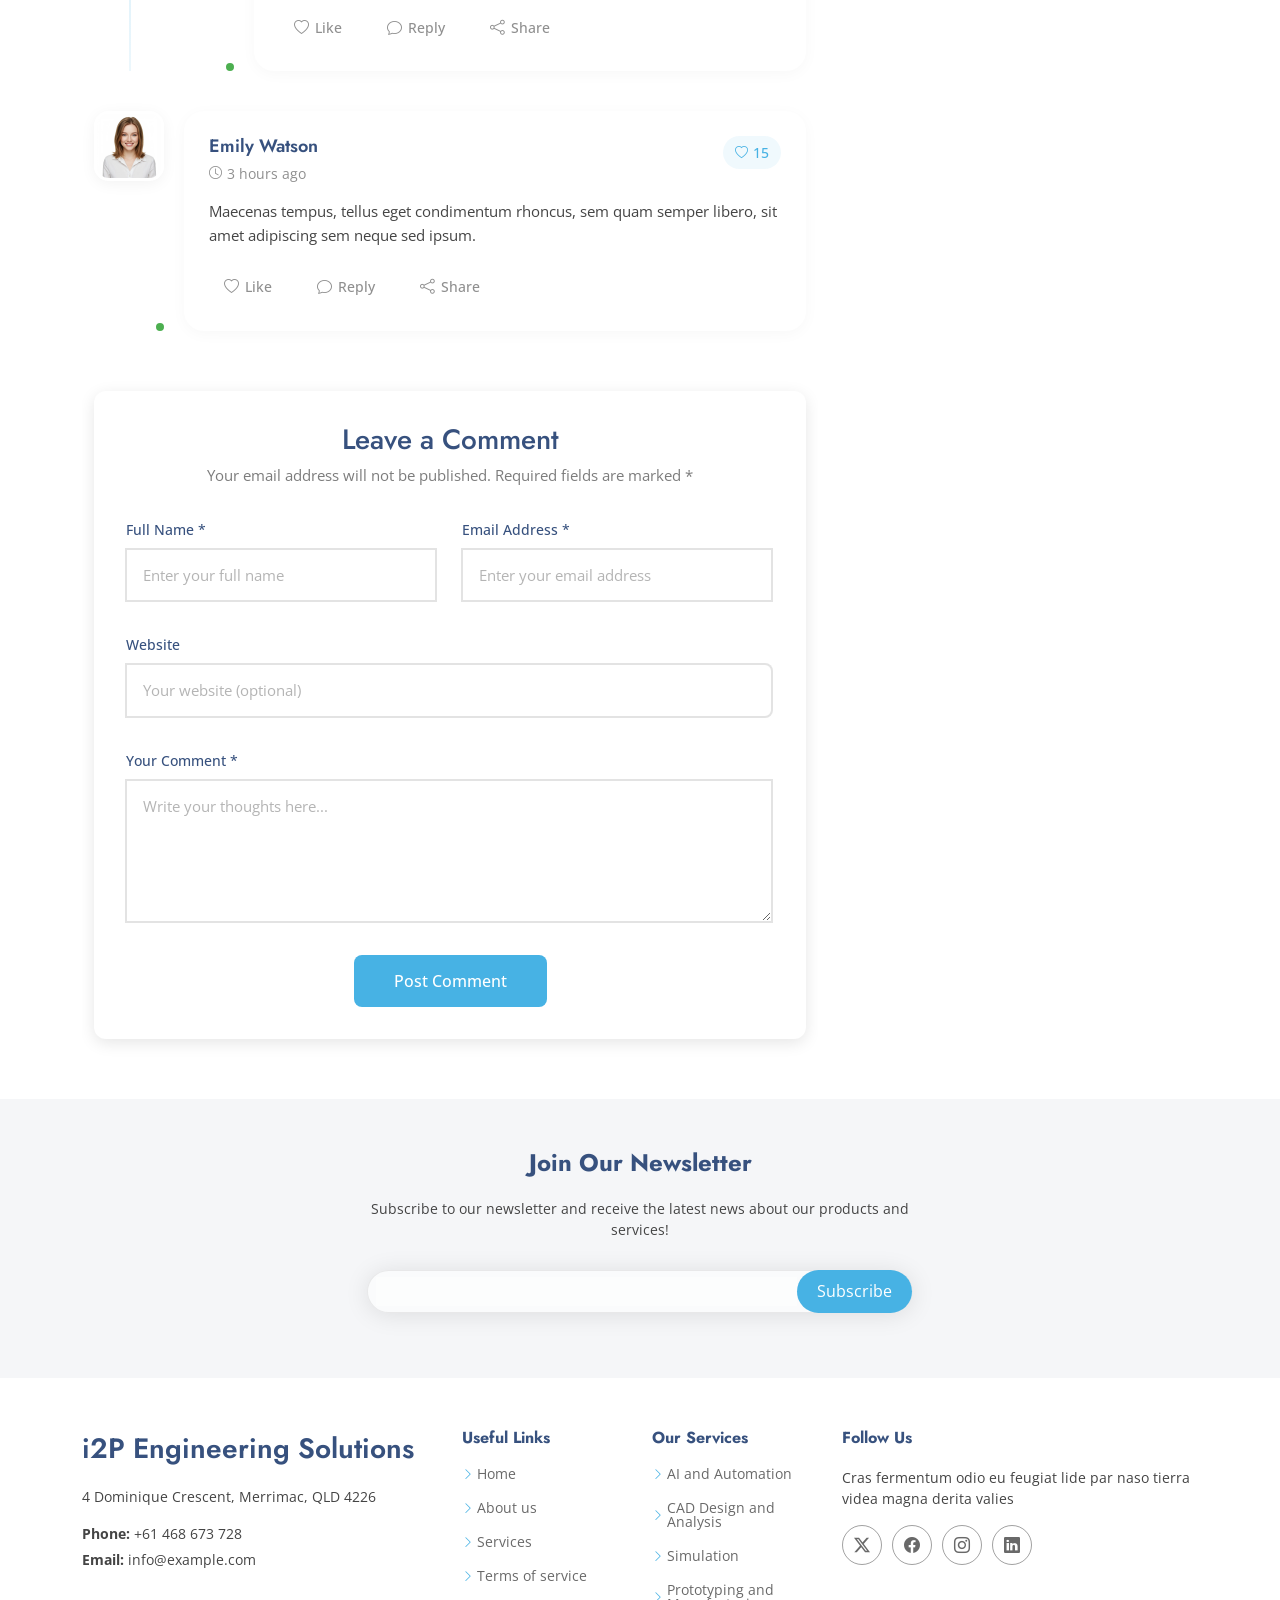
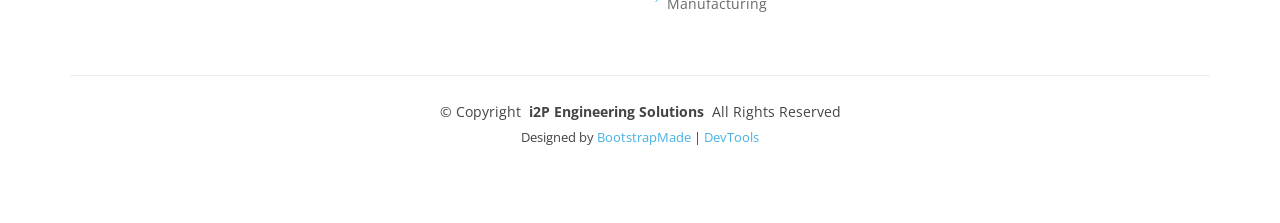
<file: blog-details.html>
<!DOCTYPE html>
<html lang="en">

<head>
  <meta charset="utf-8">
  <meta content="width=device-width, initial-scale=1.0" name="viewport">
  <title>Blog Details - i2P Engineering Solutions</title>
  <meta name="description" content="">
  <meta name="keywords" content="">

  <!-- Favicons -->
  <link href="assets/img/favicon.png" rel="icon">
  <link href="assets/img/apple-touch-icon.png" rel="apple-touch-icon">

  <!-- Fonts -->
  <link href="https://fonts.googleapis.com" rel="preconnect">
  <link href="https://fonts.gstatic.com" rel="preconnect" crossorigin>
  <link href="https://fonts.googleapis.com/css2?family=Open+Sans:ital,wght@0,300;0,400;0,500;0,600;0,700;0,800;1,300;1,400;1,500;1,600;1,700;1,800&family=Poppins:ital,wght@0,100;0,200;0,300;0,400;0,500;0,600;0,700;0,800;0,900;1,100;1,200;1,300;1,400;1,500;1,600;1,700;1,800;1,900&family=Jost:ital,wght@0,100;0,200;0,300;0,400;0,500;0,600;0,700;0,800;0,900;1,100;1,200;1,300;1,400;1,500;1,600;1,700;1,800;1,900&display=swap" rel="stylesheet">

  <!-- Vendor CSS Files -->
  <link href="assets/vendor/bootstrap/css/bootstrap.min.css" rel="stylesheet">
  <link href="assets/vendor/bootstrap-icons/bootstrap-icons.css" rel="stylesheet">
  <link href="assets/vendor/aos/aos.css" rel="stylesheet">
  <link href="assets/vendor/glightbox/css/glightbox.min.css" rel="stylesheet">
  <link href="assets/vendor/swiper/swiper-bundle.min.css" rel="stylesheet">

  <!-- Main CSS File -->
  <link href="assets/css/main.css" rel="stylesheet">

  <!-- =======================================================
  * Company Name: i2P Engineering Solutions
  * Template URL: https://bootstrapmade.com/arsha-free-bootstrap-html-template-corporate/
  * Updated: Feb 22 2025 with Bootstrap v5.3.3
  * Author: BootstrapMade.com
  * License: https://bootstrapmade.com/license/
  ======================================================== -->
</head>

<body class="blog-details-page">

  <header id="header" class="header d-flex align-items-center sticky-top">
    <div class="container position-relative d-flex align-items-center">

      <a href="index.html" class="logo d-flex align-items-center me-auto">
        <img src="assets/img/i2P_v3-removebg-preview.png" alt="i2P Engineering Solutions">
      </a>

      <nav id="navmenu" class="navmenu">
        <ul>
          <li><a href="#hero">Home</a></li>
          <li><a href="#about">About</a></li>
          <li><a href="#services">Services</a></li>
          <li><a href="index.html#work-process">Work Process</a></li>
          <li><a href="#contact">Contact</a></li>
        </ul>
        <i class="mobile-nav-toggle d-xl-none bi bi-list"></i>
      </nav>

      <a class="btn-getstarted" href="#about">Get Started</a>

    </div>
  </header>

  <main class="main">

    <!-- Page Title -->
    <div class="page-title" data-aos="fade">
      <div class="container">
        <nav class="breadcrumbs">
          <ol>
            <li><a href="index.html">Home</a></li>
            <li class="current">Blog Details</li>
          </ol>
        </nav>
        <h1>Blog Details</h1>
      </div>
    </div><!-- End Page Title -->

    <div class="container">
      <div class="row">

        <div class="col-lg-8">

          <!-- Blog Details Section -->
          <section id="blog-details" class="blog-details section">
            <div class="container" data-aos="fade-up">

              <article class="article">

                <div class="hero-img" data-aos="zoom-in">
                  <img src="assets/img/blog/blog-post-3.webp" alt="Featured blog image" class="img-fluid" loading="lazy">
                  <div class="meta-overlay">
                    <div class="meta-categories">
                      <a href="#" class="category">Web Development</a>
                      <span class="divider">•</span>
                      <span class="reading-time"><i class="bi bi-clock"></i> 6 min read</span>
                    </div>
                  </div>
                </div>

                <div class="article-content" data-aos="fade-up" data-aos-delay="100">
                  <div class="content-header">
                    <h1 class="title">Modern Web Development: Best Practices and Future Trends for 2025</h1>

                    <div class="author-info">
                      <div class="author-details">
                        <img src="assets/img/person/person-f-8.webp" alt="Author" class="author-img">
                        <div class="info">
                          <h4>Michael Chen</h4>
                          <span class="role">Senior Web Developer</span>
                        </div>
                      </div>
                      <div class="post-meta">
                        <span class="date"><i class="bi bi-calendar3"></i> Mar 15, 2025</span>
                        <span class="divider">•</span>
                        <span class="comments"><i class="bi bi-chat-text"></i> 18 Comments</span>
                      </div>
                    </div>
                  </div>

                  <div class="content">
                    <p class="lead">
                      The landscape of web development continues to evolve at an unprecedented pace, bringing new technologies, frameworks, and methodologies that reshape how we build modern web applications.
                    </p>

                    <p>
                      As we delve into 2025, the web development ecosystem has transformed dramatically, introducing innovative approaches to building faster, more secure, and highly engaging web experiences. This comprehensive guide explores the latest trends and best practices that are defining the future of web development.
                    </p>

                    <div class="content-image right-aligned">
                      <img src="assets/img/blog/blog-hero-2.webp" class="img-fluid" alt="Modern web development tools" loading="lazy">
                      <figcaption>Modern development environments emphasize collaboration and efficiency</figcaption>
                    </div>

                    <h2>The Rise of Web Components</h2>
                    <p>
                      Web Components have become increasingly crucial in modern web development, offering a standardized way to create reusable custom elements. Key advantages include:
                    </p>
                    <ul>
                      <li>Enhanced code reusability across different frameworks</li>
                      <li>Better encapsulation of functionality</li>
                      <li>Improved maintenance and scalability</li>
                      <li>Framework-agnostic component development</li>
                    </ul>

                    <div class="highlight-box">
                      <h3>Key Trends in 2025</h3>
                      <ul class="trend-list">
                        <li>
                          <i class="bi bi-lightning-charge"></i>
                          <span>Edge Computing and Serverless Architecture</span>
                        </li>
                        <li>
                          <i class="bi bi-shield-check"></i>
                          <span>Enhanced Security Measures</span>
                        </li>
                        <li>
                          <i class="bi bi-phone"></i>
                          <span>Progressive Web Apps (PWAs)</span>
                        </li>
                      </ul>
                    </div>

                    <h2>Performance Optimization</h2>
                    <p>
                      Performance remains a critical factor in web development, with an increasing focus on Core Web Vitals and user experience metrics. Modern applications must be optimized for both speed and efficiency.
                    </p>

                    <blockquote>
                      <p>
                        "The future of web development lies not just in writing code, but in creating seamless, accessible, and performant experiences that work for everyone, everywhere."
                      </p>
                      <cite>Emily Thompson, Web Performance Architect</cite>
                    </blockquote>

                    <div class="content-grid">
                      <div class="row g-4">
                        <div class="col-md-6">
                          <div class="info-card">
                            <i class="bi bi-speedometer2"></i>
                            <h4>Performance Metrics</h4>
                            <p>Focus on Core Web Vitals and user-centric performance metrics for better search rankings and user experience.</p>
                          </div>
                        </div>
                        <div class="col-md-6">
                          <div class="info-card">
                            <i class="bi bi-universal-access"></i>
                            <h4>Accessibility</h4>
                            <p>Implementing WCAG guidelines and ensuring web applications are accessible to all users across different devices.</p>
                          </div>
                        </div>
                      </div>
                    </div>

                    <h2>Looking Forward</h2>
                    <p>
                      As we continue through 2025, web development practices will further evolve, embracing new technologies while maintaining a strong foundation in performance, accessibility, and user experience. Staying updated with these trends and best practices is crucial for developers looking to build modern, scalable web applications.
                    </p>
                  </div>

                  <div class="meta-bottom">
                    <div class="tags-section">
                      <h4>Related Topics</h4>
                      <div class="tags">
                        <a href="#" class="tag">Web Development</a>
                        <a href="#" class="tag">Performance</a>
                        <a href="#" class="tag">Best Practices</a>
                        <a href="#" class="tag">Trends</a>
                        <a href="#" class="tag">2025</a>
                      </div>
                    </div>

                    <div class="share-section">
                      <h4>Share Article</h4>
                      <div class="social-links">
                        <a href="#" class="twitter"><i class="bi bi-twitter-x"></i></a>
                        <a href="#" class="facebook"><i class="bi bi-facebook"></i></a>
                        <a href="#" class="linkedin"><i class="bi bi-linkedin"></i></a>
                        <a href="#" class="copy-link" title="Copy Link"><i class="bi bi-link-45deg"></i></a>
                      </div>
                    </div>
                  </div>
                </div>

              </article>

            </div>
          </section><!-- /Blog Details Section -->

          <!-- Blog Comments Section -->
          <section id="blog-comments" class="blog-comments section">

            <div class="container" data-aos="fade-up" data-aos-delay="100">

              <div class="blog-comments-4">
                <div class="comments-header">
                  <h3 class="title">Community Feedback</h3>
                  <div class="comments-stats">
                    <span class="count">12</span>
                    <span class="label">Comments</span>
                  </div>
                </div>

                <div class="comments-container">
                  <!-- Comment #1 -->
                  <div class="comment-thread">
                    <div class="comment-box">
                      <div class="comment-wrapper">
                        <div class="avatar-wrapper">
                          <img src="assets/img/person/person-f-9.webp" alt="Avatar" loading="lazy">
                          <span class="status-indicator"></span>
                        </div>

                        <div class="comment-content">
                          <div class="comment-header">
                            <div class="user-info">
                              <h4>Thomas Anderson</h4>
                              <span class="time-badge">
                                <i class="bi bi-clock"></i>
                                2 hours ago
                              </span>
                            </div>
                            <div class="engagement">
                              <span class="likes">
                                <i class="bi bi-heart"></i>
                                24
                              </span>
                            </div>
                          </div>

                          <div class="comment-body">
                            <p>Nullam ac urna eu felis dapibus condimentum sit amet a augue. Sed non neque elit. Sed ut imperdiet nisi. Proin condimentum fermentum nunc.</p>
                          </div>

                          <div class="comment-actions">
                            <button class="action-btn like-btn" aria-label="Like comment">
                              <i class="bi bi-heart"></i>
                              <span>Like</span>
                            </button>
                            <button class="action-btn reply-btn" aria-label="Reply to comment">
                              <i class="bi bi-chat"></i>
                              <span>Reply</span>
                            </button>
                            <button class="action-btn share-btn" aria-label="Share comment">
                              <i class="bi bi-share"></i>
                              <span>Share</span>
                            </button>
                          </div>
                        </div>
                      </div>
                    </div>

                    <!-- Replies Container -->
                    <div class="replies-container">
                      <!-- Reply #1 -->
                      <div class="comment-box reply">
                        <div class="comment-wrapper">
                          <div class="avatar-wrapper">
                            <img src="assets/img/person/person-m-9.webp" alt="Avatar" loading="lazy">
                            <span class="status-indicator"></span>
                          </div>

                          <div class="comment-content">
                            <div class="comment-header">
                              <div class="user-info">
                                <h4>Maria Rodriguez</h4>
                                <span class="time-badge">
                                  <i class="bi bi-clock"></i>
                                  1 hour ago
                                </span>
                              </div>
                              <div class="engagement">
                                <span class="likes">
                                  <i class="bi bi-heart"></i>
                                  8
                                </span>
                              </div>
                            </div>

                            <div class="comment-body">
                              <p>Vivamus elementum semper nisi. Aenean vulputate eleifend tellus. Aenean leo ligula, porttitor eu, consequat vitae.</p>
                            </div>

                            <div class="comment-actions">
                              <button class="action-btn like-btn" aria-label="Like comment">
                                <i class="bi bi-heart"></i>
                                <span>Like</span>
                              </button>
                              <button class="action-btn reply-btn" aria-label="Reply to comment">
                                <i class="bi bi-chat"></i>
                                <span>Reply</span>
                              </button>
                              <button class="action-btn share-btn" aria-label="Share comment">
                                <i class="bi bi-share"></i>
                                <span>Share</span>
                              </button>
                            </div>
                          </div>
                        </div>
                      </div>

                      <!-- Reply #2 -->
                      <div class="comment-box reply">
                        <div class="comment-wrapper">
                          <div class="avatar-wrapper">
                            <img src="assets/img/person/person-f-9.webp" alt="Avatar" loading="lazy">
                            <span class="status-indicator"></span>
                          </div>

                          <div class="comment-content">
                            <div class="comment-header">
                              <div class="user-info">
                                <h4>Alex Chen</h4>
                                <span class="time-badge">
                                  <i class="bi bi-clock"></i>
                                  30 minutes ago
                                </span>
                              </div>
                              <div class="engagement">
                                <span class="likes">
                                  <i class="bi bi-heart"></i>
                                  5
                                </span>
                              </div>
                            </div>

                            <div class="comment-body">
                              <p>Cras dapibus. Vivamus elementum semper nisi. Aenean vulputate eleifend tellus.</p>
                            </div>

                            <div class="comment-actions">
                              <button class="action-btn like-btn" aria-label="Like comment">
                                <i class="bi bi-heart"></i>
                                <span>Like</span>
                              </button>
                              <button class="action-btn reply-btn" aria-label="Reply to comment">
                                <i class="bi bi-chat"></i>
                                <span>Reply</span>
                              </button>
                              <button class="action-btn share-btn" aria-label="Share comment">
                                <i class="bi bi-share"></i>
                                <span>Share</span>
                              </button>
                            </div>
                          </div>
                        </div>
                      </div>
                    </div>
                  </div>

                  <!-- Comment #2 -->
                  <div class="comment-thread">
                    <div class="comment-box">
                      <div class="comment-wrapper">
                        <div class="avatar-wrapper">
                          <img src="assets/img/person/person-f-7.webp" alt="Avatar" loading="lazy">
                          <span class="status-indicator"></span>
                        </div>

                        <div class="comment-content">
                          <div class="comment-header">
                            <div class="user-info">
                              <h4>Emily Watson</h4>
                              <span class="time-badge">
                                <i class="bi bi-clock"></i>
                                3 hours ago
                              </span>
                            </div>
                            <div class="engagement">
                              <span class="likes">
                                <i class="bi bi-heart"></i>
                                15
                              </span>
                            </div>
                          </div>

                          <div class="comment-body">
                            <p>Maecenas tempus, tellus eget condimentum rhoncus, sem quam semper libero, sit amet adipiscing sem neque sed ipsum.</p>
                          </div>

                          <div class="comment-actions">
                            <button class="action-btn like-btn" aria-label="Like comment">
                              <i class="bi bi-heart"></i>
                              <span>Like</span>
                            </button>
                            <button class="action-btn reply-btn" aria-label="Reply to comment">
                              <i class="bi bi-chat"></i>
                              <span>Reply</span>
                            </button>
                            <button class="action-btn share-btn" aria-label="Share comment">
                              <i class="bi bi-share"></i>
                              <span>Share</span>
                            </button>
                          </div>
                        </div>
                      </div>
                    </div>
                  </div>
                </div>
              </div>

            </div>

          </section><!-- /Blog Comments Section -->

          <!-- Blog Comment Form Section -->
          <section id="blog-comment-form" class="blog-comment-form section">

            <div class="container" data-aos="fade-up" data-aos-delay="100">

              <form method="post" role="form">

                <div class="form-header">
                  <h3>Leave a Comment</h3>
                  <p>Your email address will not be published. Required fields are marked *</p>
                </div>

                <div class="row gy-3">
                  <div class="col-md-6">
                    <div class="input-group">
                      <label for="name">Full Name *</label>
                      <input type="text" name="name" id="name" placeholder="Enter your full name" required="">
                      <span class="error-text">Please enter your name</span>
                    </div>
                  </div>

                  <div class="col-md-6">
                    <div class="input-group">
                      <label for="email">Email Address *</label>
                      <input type="email" name="email" id="email" placeholder="Enter your email address" required="">
                      <span class="error-text">Please enter a valid email address</span>
                    </div>
                  </div>

                  <div class="col-12">
                    <div class="input-group">
                      <label for="website">Website</label>
                      <input type="url" name="website" id="website" placeholder="Your website (optional)">
                    </div>
                  </div>

                  <div class="col-12">
                    <div class="input-group">
                      <label for="comment">Your Comment *</label>
                      <textarea name="comment" id="comment" rows="5" placeholder="Write your thoughts here..." required=""></textarea>
                      <span class="error-text">Please enter your comment</span>
                    </div>
                  </div>

                  <div class="col-12 text-center">
                    <button type="submit">Post Comment</button>
                  </div>
                </div>

              </form>

            </div>

          </section><!-- /Blog Comment Form Section -->

        </div>

        <div class="col-lg-4 sidebar">

          <div class="widgets-container" data-aos="fade-up" data-aos-delay="200">

            <!-- Search Widget -->
            <div class="search-widget widget-item">

              <h3 class="widget-title">Search</h3>
              <form action="">
                <input type="text">
                <button type="submit" title="Search"><i class="bi bi-search"></i></button>
              </form>

            </div><!--/Search Widget -->

            <!-- Recent Posts Widget -->
            <div class="recent-posts-widget widget-item">

              <h3 class="widget-title">Recent Posts</h3>

              <div class="post-item">
                <img src="assets/img/blog/blog-post-square-1.webp" alt="" class="flex-shrink-0">
                <div>
                  <h4><a href="blog-details.html">Nihil blanditiis at in nihil autem</a></h4>
                  <time datetime="2020-01-01">Jan 1, 2020</time>
                </div>
              </div><!-- End recent post item-->

              <div class="post-item">
                <img src="assets/img/blog/blog-post-square-2.webp" alt="" class="flex-shrink-0">
                <div>
                  <h4><a href="blog-details.html">Quidem autem et impedit</a></h4>
                  <time datetime="2020-01-01">Jan 1, 2020</time>
                </div>
              </div><!-- End recent post item-->

              <div class="post-item">
                <img src="assets/img/blog/blog-post-square-3.webp" alt="" class="flex-shrink-0">
                <div>
                  <h4><a href="blog-details.html">Id quia et et ut maxime similique occaecati ut</a></h4>
                  <time datetime="2020-01-01">Jan 1, 2020</time>
                </div>
              </div><!-- End recent post item-->

              <div class="post-item">
                <img src="assets/img/blog/blog-post-square-4.webp" alt="" class="flex-shrink-0">
                <div>
                  <h4><a href="blog-details.html">Laborum corporis quo dara net para</a></h4>
                  <time datetime="2020-01-01">Jan 1, 2020</time>
                </div>
              </div><!-- End recent post item-->

              <div class="post-item">
                <img src="assets/img/blog/blog-post-square-5.webp" alt="" class="flex-shrink-0">
                <div>
                  <h4><a href="blog-details.html">Et dolores corrupti quae illo quod dolor</a></h4>
                  <time datetime="2020-01-01">Jan 1, 2020</time>
                </div>
              </div><!-- End recent post item-->

            </div><!--/Recent Posts Widget -->

            <!-- Categories Widget -->
            <div class="categories-widget widget-item">

              <h3 class="widget-title">Categories</h3>
              <ul class="mt-3">
                <li><a href="#">General <span>(25)</span></a></li>
                <li><a href="#">Lifestyle <span>(12)</span></a></li>
                <li><a href="#">Travel <span>(5)</span></a></li>
                <li><a href="#">Design <span>(22)</span></a></li>
                <li><a href="#">Creative <span>(8)</span></a></li>
                <li><a href="#">Educaion <span>(14)</span></a></li>
              </ul>

            </div><!--/Categories Widget -->

            <!-- Tags Widget -->
            <div class="tags-widget widget-item">

              <h3 class="widget-title">Tags</h3>
              <ul>
                <li><a href="#">App</a></li>
                <li><a href="#">IT</a></li>
                <li><a href="#">Business</a></li>
                <li><a href="#">Mac</a></li>
                <li><a href="#">Design</a></li>
                <li><a href="#">Office</a></li>
                <li><a href="#">Creative</a></li>
                <li><a href="#">Studio</a></li>
                <li><a href="#">Smart</a></li>
                <li><a href="#">Tips</a></li>
                <li><a href="#">Marketing</a></li>
              </ul>

            </div><!--/Tags Widget -->

          </div>

        </div>

      </div>
    </div>

  </main>

  <footer id="footer" class="footer">

    <div class="footer-newsletter">
      <div class="container">
        <div class="row justify-content-center text-center">
          <div class="col-lg-6">
            <h4>Join Our Newsletter</h4>
            <p>Subscribe to our newsletter and receive the latest news about our products and services!</p>
            <form action="forms/newsletter.php" method="post" class="php-email-form">
              <div class="newsletter-form"><input type="email" name="email"><input type="submit" value="Subscribe"></div>
              <div class="loading">Loading</div>
              <div class="error-message"></div>
              <div class="sent-message">Your subscription request has been sent. Thank you!</div>
            </form>
          </div>
        </div>
      </div>
    </div>

    <div class="container footer-top">
      <div class="row gy-4">
        <div class="col-lg-4 col-md-6 footer-about">
          <a href="index.html" class="d-flex align-items-center">
            <span class="sitename">i2P Engineering Solutions</span>
          </a>
          <div class="footer-contact pt-3">
            <p>4 Dominique Crescent, Merrimac, QLD 4226</p>
            <p class="mt-3"><strong>Phone:</strong> <span>+61 468 673 728</span></p>
            <p><strong>Email:</strong> <span>info@example.com</span></p>
          </div>
        </div>

        <div class="col-lg-2 col-md-3 footer-links">
          <h4>Useful Links</h4>
          <ul>
            <li><i class="bi bi-chevron-right"></i> <a href="#">Home</a></li>
            <li><i class="bi bi-chevron-right"></i> <a href="#">About us</a></li>
            <li><i class="bi bi-chevron-right"></i> <a href="#">Services</a></li>
            <li><i class="bi bi-chevron-right"></i> <a href="#">Terms of service</a></li>
          </ul>
        </div>

        <div class="col-lg-2 col-md-3 footer-links">
          <h4>Our Services</h4>
          <ul>
            <li><i class="bi bi-chevron-right"></i> <a href="index.html#services">AI and Automation</a></li>
            <li><i class="bi bi-chevron-right"></i> <a href="index.html#services">CAD Design and Analysis</a></li>
            <li><i class="bi bi-chevron-right"></i> <a href="index.html#services">Simulation</a></li>
            <li><i class="bi bi-chevron-right"></i> <a href="index.html#services">Prototyping and Manufacturing</a></li>
          </ul>
        </div>

        <div class="col-lg-4 col-md-12">
          <h4>Follow Us</h4>
          <p>Cras fermentum odio eu feugiat lide par naso tierra videa magna derita valies</p>
          <div class="social-links d-flex">
            <a href=""><i class="bi bi-twitter-x"></i></a>
            <a href=""><i class="bi bi-facebook"></i></a>
            <a href=""><i class="bi bi-instagram"></i></a>
            <a href=""><i class="bi bi-linkedin"></i></a>
          </div>
        </div>

      </div>
    </div>

    <div class="container copyright text-center mt-4">
      <p>© <span>Copyright</span> <strong class="px-1 sitename">i2P Engineering Solutions</strong> <span>All Rights Reserved</span></p>
      <div class="credits">
        <!-- All the links in the footer should remain intact. -->
        <!-- You can delete the links only if you've purchased the pro version. -->
        <!-- Licensing information: https://bootstrapmade.com/license/ -->
        <!-- Purchase the pro version with working PHP/AJAX contact form: [buy-url] -->
        Designed by <a href="https://bootstrapmade.com/">BootstrapMade</a> | <a href="https://bootstrapmade.com/tools/">DevTools</a>
      </div>
    </div>

  </footer>

  <!-- Scroll Top -->
  <a href="#" id="scroll-top" class="scroll-top d-flex align-items-center justify-content-center"><i class="bi bi-arrow-up-short"></i></a>

  <!-- Preloader -->
  <div id="preloader"></div>

  <!-- Vendor JS Files -->
  <script src="assets/vendor/bootstrap/js/bootstrap.bundle.min.js"></script>
  <script src="assets/vendor/php-email-form/validate.js"></script>
  <script src="assets/vendor/aos/aos.js"></script>
  <script src="assets/vendor/glightbox/js/glightbox.min.js"></script>
  <script src="assets/vendor/swiper/swiper-bundle.min.js"></script>
  <script src="assets/vendor/waypoints/noframework.waypoints.js"></script>
  <script src="assets/vendor/imagesloaded/imagesloaded.pkgd.min.js"></script>
  <script src="assets/vendor/isotope-layout/isotope.pkgd.min.js"></script>

  <!-- Main JS File -->
  <script src="assets/js/main.js"></script>

</body>

</html>
</file>
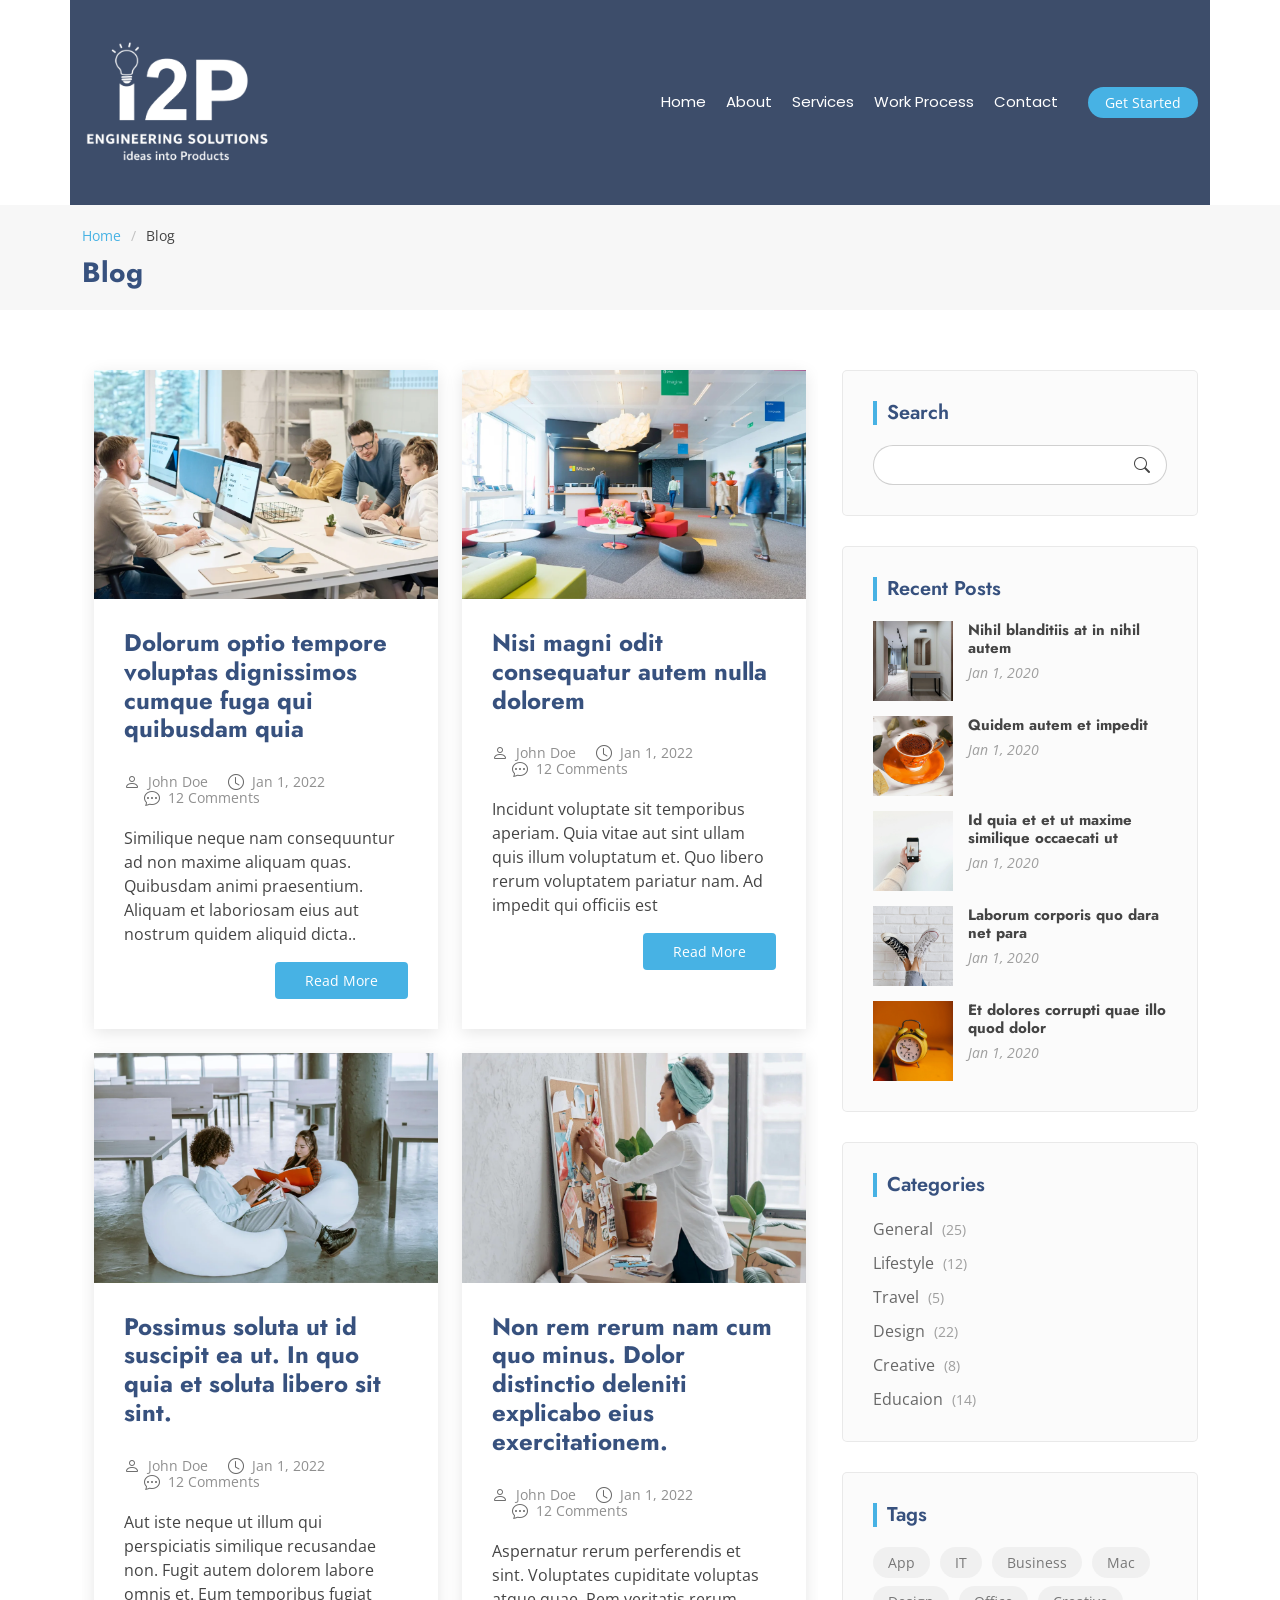
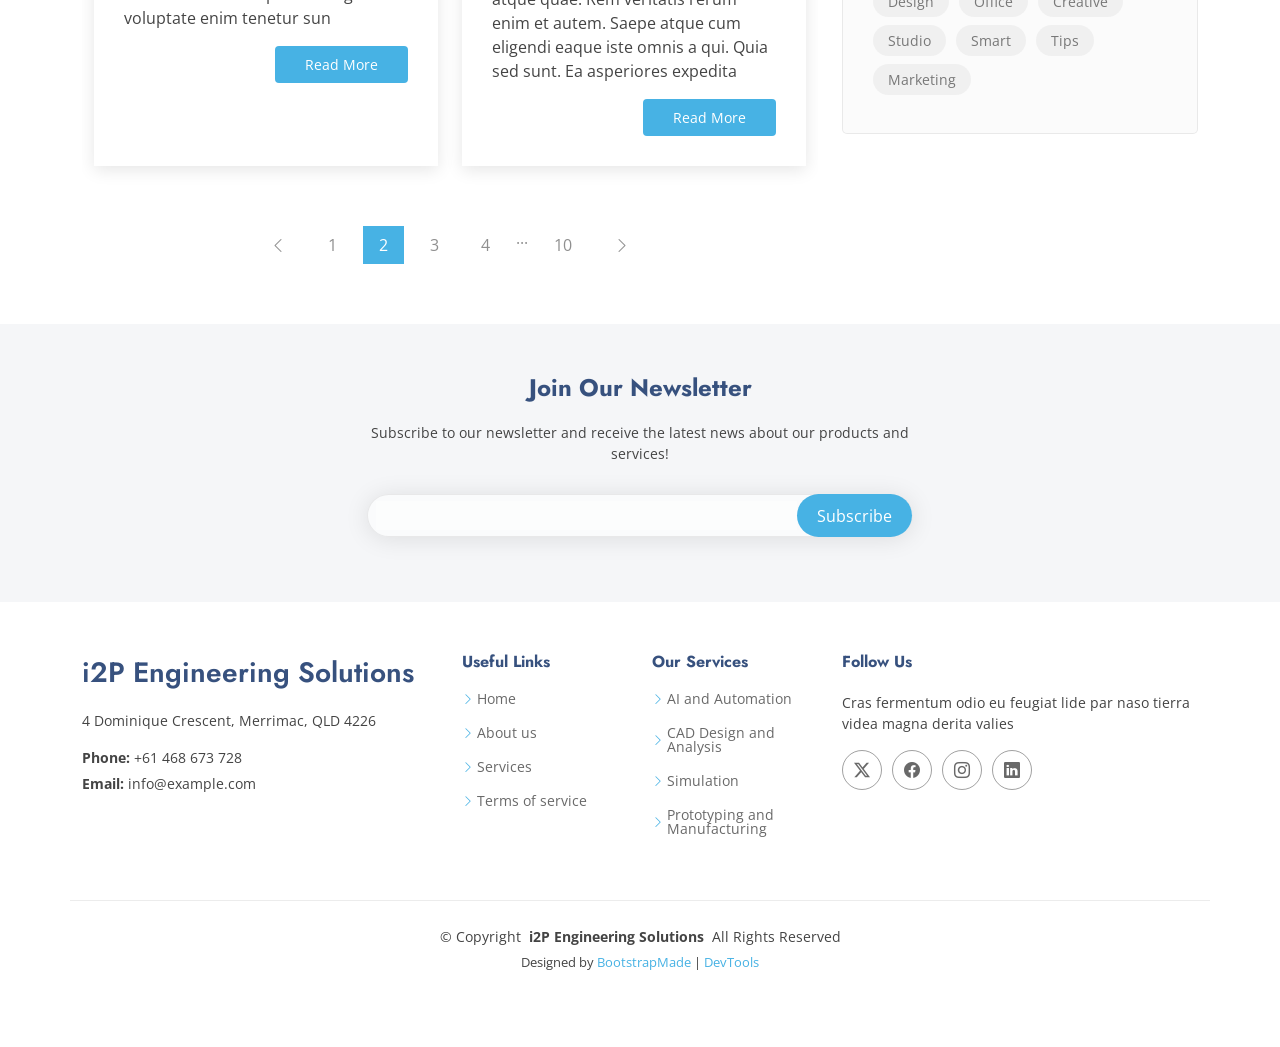
<file: blog.html>
<!DOCTYPE html>
<html lang="en">

<head>
  <meta charset="utf-8">
  <meta content="width=device-width, initial-scale=1.0" name="viewport">
  <title>Blog - i2P Engineering Solutions</title>
  <meta name="description" content="">
  <meta name="keywords" content="">

  <!-- Favicons -->
  <link href="assets/img/favicon.png" rel="icon">
  <link href="assets/img/apple-touch-icon.png" rel="apple-touch-icon">

  <!-- Fonts -->
  <link href="https://fonts.googleapis.com" rel="preconnect">
  <link href="https://fonts.gstatic.com" rel="preconnect" crossorigin>
  <link href="https://fonts.googleapis.com/css2?family=Open+Sans:ital,wght@0,300;0,400;0,500;0,600;0,700;0,800;1,300;1,400;1,500;1,600;1,700;1,800&family=Poppins:ital,wght@0,100;0,200;0,300;0,400;0,500;0,600;0,700;0,800;0,900;1,100;1,200;1,300;1,400;1,500;1,600;1,700;1,800;1,900&family=Jost:ital,wght@0,100;0,200;0,300;0,400;0,500;0,600;0,700;0,800;0,900;1,100;1,200;1,300;1,400;1,500;1,600;1,700;1,800;1,900&display=swap" rel="stylesheet">

  <!-- Vendor CSS Files -->
  <link href="assets/vendor/bootstrap/css/bootstrap.min.css" rel="stylesheet">
  <link href="assets/vendor/bootstrap-icons/bootstrap-icons.css" rel="stylesheet">
  <link href="assets/vendor/aos/aos.css" rel="stylesheet">
  <link href="assets/vendor/glightbox/css/glightbox.min.css" rel="stylesheet">
  <link href="assets/vendor/swiper/swiper-bundle.min.css" rel="stylesheet">

  <!-- Main CSS File -->
  <link href="assets/css/main.css" rel="stylesheet">

  <!-- =======================================================
  * Company Name: i2P Engineering Solutions
  * Template URL: https://bootstrapmade.com/arsha-free-bootstrap-html-template-corporate/
  * Updated: Feb 22 2025 with Bootstrap v5.3.3
  * Author: BootstrapMade.com
  * License: https://bootstrapmade.com/license/
  ======================================================== -->
</head>

<body class="blog-page">

  <header id="header" class="header d-flex align-items-center sticky-top">
    <div class="container position-relative d-flex align-items-center">

      <a href="index.html" class="logo d-flex align-items-center me-auto">
        <img src="assets/img/i2P_v3-removebg-preview.png" alt="i2P Engineering Solutions">
      </a>

      <nav id="navmenu" class="navmenu">
        <ul>
          <li><a href="#hero">Home</a></li>
          <li><a href="#about">About</a></li>
          <li><a href="#services">Services</a></li>
          <li><a href="index.html#work-process">Work Process</a></li>
          <li><a href="#contact">Contact</a></li>
        </ul>
        <i class="mobile-nav-toggle d-xl-none bi bi-list"></i>
      </nav>

      <a class="btn-getstarted" href="#about">Get Started</a>

    </div>
  </header>

  <main class="main">

    <!-- Page Title -->
    <div class="page-title" data-aos="fade">
      <div class="container">
        <nav class="breadcrumbs">
          <ol>
            <li><a href="index.html">Home</a></li>
            <li class="current">Blog</li>
          </ol>
        </nav>
        <h1>Blog</h1>
      </div>
    </div><!-- End Page Title -->

    <div class="container">
      <div class="row">

        <div class="col-lg-8">

          <!-- Blog Posts Section -->
          <section id="blog-posts" class="blog-posts section">

            <div class="container" data-aos="fade-up" data-aos-delay="100">

              <div class="row gy-4">

                <div class="col-lg-6">
                  <article>

                    <div class="post-img">
                      <img src="assets/img/blog/blog-post-1.webp" alt="" class="img-fluid">
                    </div>

                    <h2 class="title">
                      <a href="blog-details.html">Dolorum optio tempore voluptas dignissimos cumque fuga qui quibusdam quia</a>
                    </h2>

                    <div class="meta-top">
                      <ul>
                        <li class="d-flex align-items-center"><i class="bi bi-person"></i> <a href="blog-details.html">John Doe</a></li>
                        <li class="d-flex align-items-center"><i class="bi bi-clock"></i> <a href="blog-details.html"><time datetime="2022-01-01">Jan 1, 2022</time></a></li>
                        <li class="d-flex align-items-center"><i class="bi bi-chat-dots"></i> <a href="blog-details.html">12 Comments</a></li>
                      </ul>
                    </div>

                    <div class="content">
                      <p>
                        Similique neque nam consequuntur ad non maxime aliquam quas. Quibusdam animi praesentium. Aliquam et laboriosam eius aut nostrum quidem aliquid dicta..
                      </p>

                      <div class="read-more">
                        <a href="blog-details.html">Read More</a>
                      </div>
                    </div>

                  </article>
                </div><!-- End post list item -->

                <div class="col-lg-6">

                  <article>

                    <div class="post-img">
                      <img src="assets/img/blog/blog-post-2.webp" alt="" class="img-fluid">
                    </div>

                    <h2 class="title">
                      <a href="blog-details.html">Nisi magni odit consequatur autem nulla dolorem</a>
                    </h2>

                    <div class="meta-top">
                      <ul>
                        <li class="d-flex align-items-center"><i class="bi bi-person"></i> <a href="blog-details.html">John Doe</a></li>
                        <li class="d-flex align-items-center"><i class="bi bi-clock"></i> <a href="blog-details.html"><time datetime="2022-01-01">Jan 1, 2022</time></a></li>
                        <li class="d-flex align-items-center"><i class="bi bi-chat-dots"></i> <a href="blog-details.html">12 Comments</a></li>
                      </ul>
                    </div>

                    <div class="content">
                      <p>
                        Incidunt voluptate sit temporibus aperiam. Quia vitae aut sint ullam quis illum voluptatum et. Quo libero rerum voluptatem pariatur nam.
                        Ad impedit qui officiis est</p>
                      <div class="read-more">
                        <a href="blog-details.html">Read More</a>
                      </div>
                    </div>

                  </article>

                </div><!-- End post list item -->

                <div class="col-lg-6">

                  <article>

                    <div class="post-img">
                      <img src="assets/img/blog/blog-post-3.webp" alt="" class="img-fluid">
                    </div>

                    <h2 class="title">
                      <a href="blog-details.html">Possimus soluta ut id suscipit ea ut. In quo quia et soluta libero sit sint.</a>
                    </h2>

                    <div class="meta-top">
                      <ul>
                        <li class="d-flex align-items-center"><i class="bi bi-person"></i> <a href="blog-details.html">John Doe</a></li>
                        <li class="d-flex align-items-center"><i class="bi bi-clock"></i> <a href="blog-details.html"><time datetime="2022-01-01">Jan 1, 2022</time></a></li>
                        <li class="d-flex align-items-center"><i class="bi bi-chat-dots"></i> <a href="blog-details.html">12 Comments</a></li>
                      </ul>
                    </div>

                    <div class="content">
                      <p>
                        Aut iste neque ut illum qui perspiciatis similique recusandae non. Fugit autem dolorem labore omnis et. Eum temporibus fugiat voluptate enim tenetur sun</p>
                      <div class="read-more">
                        <a href="blog-details.html">Read More</a>
                      </div>
                    </div>

                  </article>

                </div><!-- End post list item -->

                <div class="col-lg-6">

                  <article>

                    <div class="post-img">
                      <img src="assets/img/blog/blog-post-4.webp" alt="" class="img-fluid">
                    </div>

                    <h2 class="title">
                      <a href="blog-details.html">Non rem rerum nam cum quo minus. Dolor distinctio deleniti explicabo eius exercitationem.</a>
                    </h2>

                    <div class="meta-top">
                      <ul>
                        <li class="d-flex align-items-center"><i class="bi bi-person"></i> <a href="blog-details.html">John Doe</a></li>
                        <li class="d-flex align-items-center"><i class="bi bi-clock"></i> <a href="blog-details.html"><time datetime="2022-01-01">Jan 1, 2022</time></a></li>
                        <li class="d-flex align-items-center"><i class="bi bi-chat-dots"></i> <a href="blog-details.html">12 Comments</a></li>
                      </ul>
                    </div>

                    <div class="content">
                      <p>
                        Aspernatur rerum perferendis et sint. Voluptates cupiditate voluptas atque quae. Rem veritatis rerum enim et autem. Saepe atque cum eligendi eaque iste omnis a qui.
                        Quia sed sunt. Ea asperiores expedita <br></p>
                      <div class="read-more">
                        <a href="blog-details.html">Read More</a>
                      </div>
                    </div>

                  </article>

                </div><!-- End post list item -->

              </div><!-- End blog posts list -->

            </div>

          </section><!-- /Blog Posts Section -->

          <!-- Pagination 2 Section -->
          <section id="pagination-2" class="pagination-2 section">

            <div class="container">
              <div class="d-flex justify-content-center">
                <ul>
                  <li><a href="#"><i class="bi bi-chevron-left"></i></a></li>
                  <li><a href="#">1</a></li>
                  <li><a href="#" class="active">2</a></li>
                  <li><a href="#">3</a></li>
                  <li><a href="#">4</a></li>
                  <li>...</li>
                  <li><a href="#">10</a></li>
                  <li><a href="#"><i class="bi bi-chevron-right"></i></a></li>
                </ul>
              </div>
            </div>

          </section><!-- /Pagination 2 Section -->

        </div>

        <div class="col-lg-4 sidebar">

          <div class="widgets-container" data-aos="fade-up" data-aos-delay="200">

            <!-- Search Widget -->
            <div class="search-widget widget-item">

              <h3 class="widget-title">Search</h3>
              <form action="">
                <input type="text">
                <button type="submit" title="Search"><i class="bi bi-search"></i></button>
              </form>

            </div><!--/Search Widget -->

            <!-- Recent Posts Widget -->
            <div class="recent-posts-widget widget-item">

              <h3 class="widget-title">Recent Posts</h3>

              <div class="post-item">
                <img src="assets/img/blog/blog-post-square-1.webp" alt="" class="flex-shrink-0">
                <div>
                  <h4><a href="blog-details.html">Nihil blanditiis at in nihil autem</a></h4>
                  <time datetime="2020-01-01">Jan 1, 2020</time>
                </div>
              </div><!-- End recent post item-->

              <div class="post-item">
                <img src="assets/img/blog/blog-post-square-2.webp" alt="" class="flex-shrink-0">
                <div>
                  <h4><a href="blog-details.html">Quidem autem et impedit</a></h4>
                  <time datetime="2020-01-01">Jan 1, 2020</time>
                </div>
              </div><!-- End recent post item-->

              <div class="post-item">
                <img src="assets/img/blog/blog-post-square-3.webp" alt="" class="flex-shrink-0">
                <div>
                  <h4><a href="blog-details.html">Id quia et et ut maxime similique occaecati ut</a></h4>
                  <time datetime="2020-01-01">Jan 1, 2020</time>
                </div>
              </div><!-- End recent post item-->

              <div class="post-item">
                <img src="assets/img/blog/blog-post-square-4.webp" alt="" class="flex-shrink-0">
                <div>
                  <h4><a href="blog-details.html">Laborum corporis quo dara net para</a></h4>
                  <time datetime="2020-01-01">Jan 1, 2020</time>
                </div>
              </div><!-- End recent post item-->

              <div class="post-item">
                <img src="assets/img/blog/blog-post-square-5.webp" alt="" class="flex-shrink-0">
                <div>
                  <h4><a href="blog-details.html">Et dolores corrupti quae illo quod dolor</a></h4>
                  <time datetime="2020-01-01">Jan 1, 2020</time>
                </div>
              </div><!-- End recent post item-->

            </div><!--/Recent Posts Widget -->

            <!-- Categories Widget -->
            <div class="categories-widget widget-item">

              <h3 class="widget-title">Categories</h3>
              <ul class="mt-3">
                <li><a href="#">General <span>(25)</span></a></li>
                <li><a href="#">Lifestyle <span>(12)</span></a></li>
                <li><a href="#">Travel <span>(5)</span></a></li>
                <li><a href="#">Design <span>(22)</span></a></li>
                <li><a href="#">Creative <span>(8)</span></a></li>
                <li><a href="#">Educaion <span>(14)</span></a></li>
              </ul>

            </div><!--/Categories Widget -->

            <!-- Tags Widget -->
            <div class="tags-widget widget-item">

              <h3 class="widget-title">Tags</h3>
              <ul>
                <li><a href="#">App</a></li>
                <li><a href="#">IT</a></li>
                <li><a href="#">Business</a></li>
                <li><a href="#">Mac</a></li>
                <li><a href="#">Design</a></li>
                <li><a href="#">Office</a></li>
                <li><a href="#">Creative</a></li>
                <li><a href="#">Studio</a></li>
                <li><a href="#">Smart</a></li>
                <li><a href="#">Tips</a></li>
                <li><a href="#">Marketing</a></li>
              </ul>

            </div><!--/Tags Widget -->

          </div>

        </div>

      </div>
    </div>

  </main>

  <footer id="footer" class="footer">

    <div class="footer-newsletter">
      <div class="container">
        <div class="row justify-content-center text-center">
          <div class="col-lg-6">
            <h4>Join Our Newsletter</h4>
            <p>Subscribe to our newsletter and receive the latest news about our products and services!</p>
            <form action="forms/newsletter.php" method="post" class="php-email-form">
              <div class="newsletter-form"><input type="email" name="email"><input type="submit" value="Subscribe"></div>
              <div class="loading">Loading</div>
              <div class="error-message"></div>
              <div class="sent-message">Your subscription request has been sent. Thank you!</div>
            </form>
          </div>
        </div>
      </div>
    </div>

    <div class="container footer-top">
      <div class="row gy-4">
        <div class="col-lg-4 col-md-6 footer-about">
          <a href="index.html" class="d-flex align-items-center">
            <span class="sitename">i2P Engineering Solutions</span>
          </a>
          <div class="footer-contact pt-3">
            <p>4 Dominique Crescent, Merrimac, QLD 4226</p>
            <p class="mt-3"><strong>Phone:</strong> <span>+61 468 673 728</span></p>
            <p><strong>Email:</strong> <span>info@example.com</span></p>
          </div>
        </div>

        <div class="col-lg-2 col-md-3 footer-links">
          <h4>Useful Links</h4>
          <ul>
            <li><i class="bi bi-chevron-right"></i> <a href="#">Home</a></li>
            <li><i class="bi bi-chevron-right"></i> <a href="#">About us</a></li>
            <li><i class="bi bi-chevron-right"></i> <a href="#">Services</a></li>
            <li><i class="bi bi-chevron-right"></i> <a href="#">Terms of service</a></li>
          </ul>
        </div>

        <div class="col-lg-2 col-md-3 footer-links">
          <h4>Our Services</h4>
          <ul>
            <li><i class="bi bi-chevron-right"></i> <a href="index.html#services">AI and Automation</a></li>
            <li><i class="bi bi-chevron-right"></i> <a href="index.html#services">CAD Design and Analysis</a></li>
            <li><i class="bi bi-chevron-right"></i> <a href="index.html#services">Simulation</a></li>
            <li><i class="bi bi-chevron-right"></i> <a href="index.html#services">Prototyping and Manufacturing</a></li>
          </ul>
        </div>

        <div class="col-lg-4 col-md-12">
          <h4>Follow Us</h4>
          <p>Cras fermentum odio eu feugiat lide par naso tierra videa magna derita valies</p>
          <div class="social-links d-flex">
            <a href=""><i class="bi bi-twitter-x"></i></a>
            <a href=""><i class="bi bi-facebook"></i></a>
            <a href=""><i class="bi bi-instagram"></i></a>
            <a href=""><i class="bi bi-linkedin"></i></a>
          </div>
        </div>

      </div>
    </div>

    <div class="container copyright text-center mt-4">
      <p>© <span>Copyright</span> <strong class="px-1 sitename">i2P Engineering Solutions</strong> <span>All Rights Reserved</span></p>
      <div class="credits">
        <!-- All the links in the footer should remain intact. -->
        <!-- You can delete the links only if you've purchased the pro version. -->
        <!-- Licensing information: https://bootstrapmade.com/license/ -->
        <!-- Purchase the pro version with working PHP/AJAX contact form: [buy-url] -->
        Designed by <a href="https://bootstrapmade.com/">BootstrapMade</a> | <a href="https://bootstrapmade.com/tools/">DevTools</a>
      </div>
    </div>

  </footer>

  <!-- Scroll Top -->
  <a href="#" id="scroll-top" class="scroll-top d-flex align-items-center justify-content-center"><i class="bi bi-arrow-up-short"></i></a>

  <!-- Preloader -->
  <div id="preloader"></div>

  <!-- Vendor JS Files -->
  <script src="assets/vendor/bootstrap/js/bootstrap.bundle.min.js"></script>
  <script src="assets/vendor/php-email-form/validate.js"></script>
  <script src="assets/vendor/aos/aos.js"></script>
  <script src="assets/vendor/glightbox/js/glightbox.min.js"></script>
  <script src="assets/vendor/swiper/swiper-bundle.min.js"></script>
  <script src="assets/vendor/waypoints/noframework.waypoints.js"></script>
  <script src="assets/vendor/imagesloaded/imagesloaded.pkgd.min.js"></script>
  <script src="assets/vendor/isotope-layout/isotope.pkgd.min.js"></script>

  <!-- Main JS File -->
  <script src="assets/js/main.js"></script>

</body>

</html>
</file>
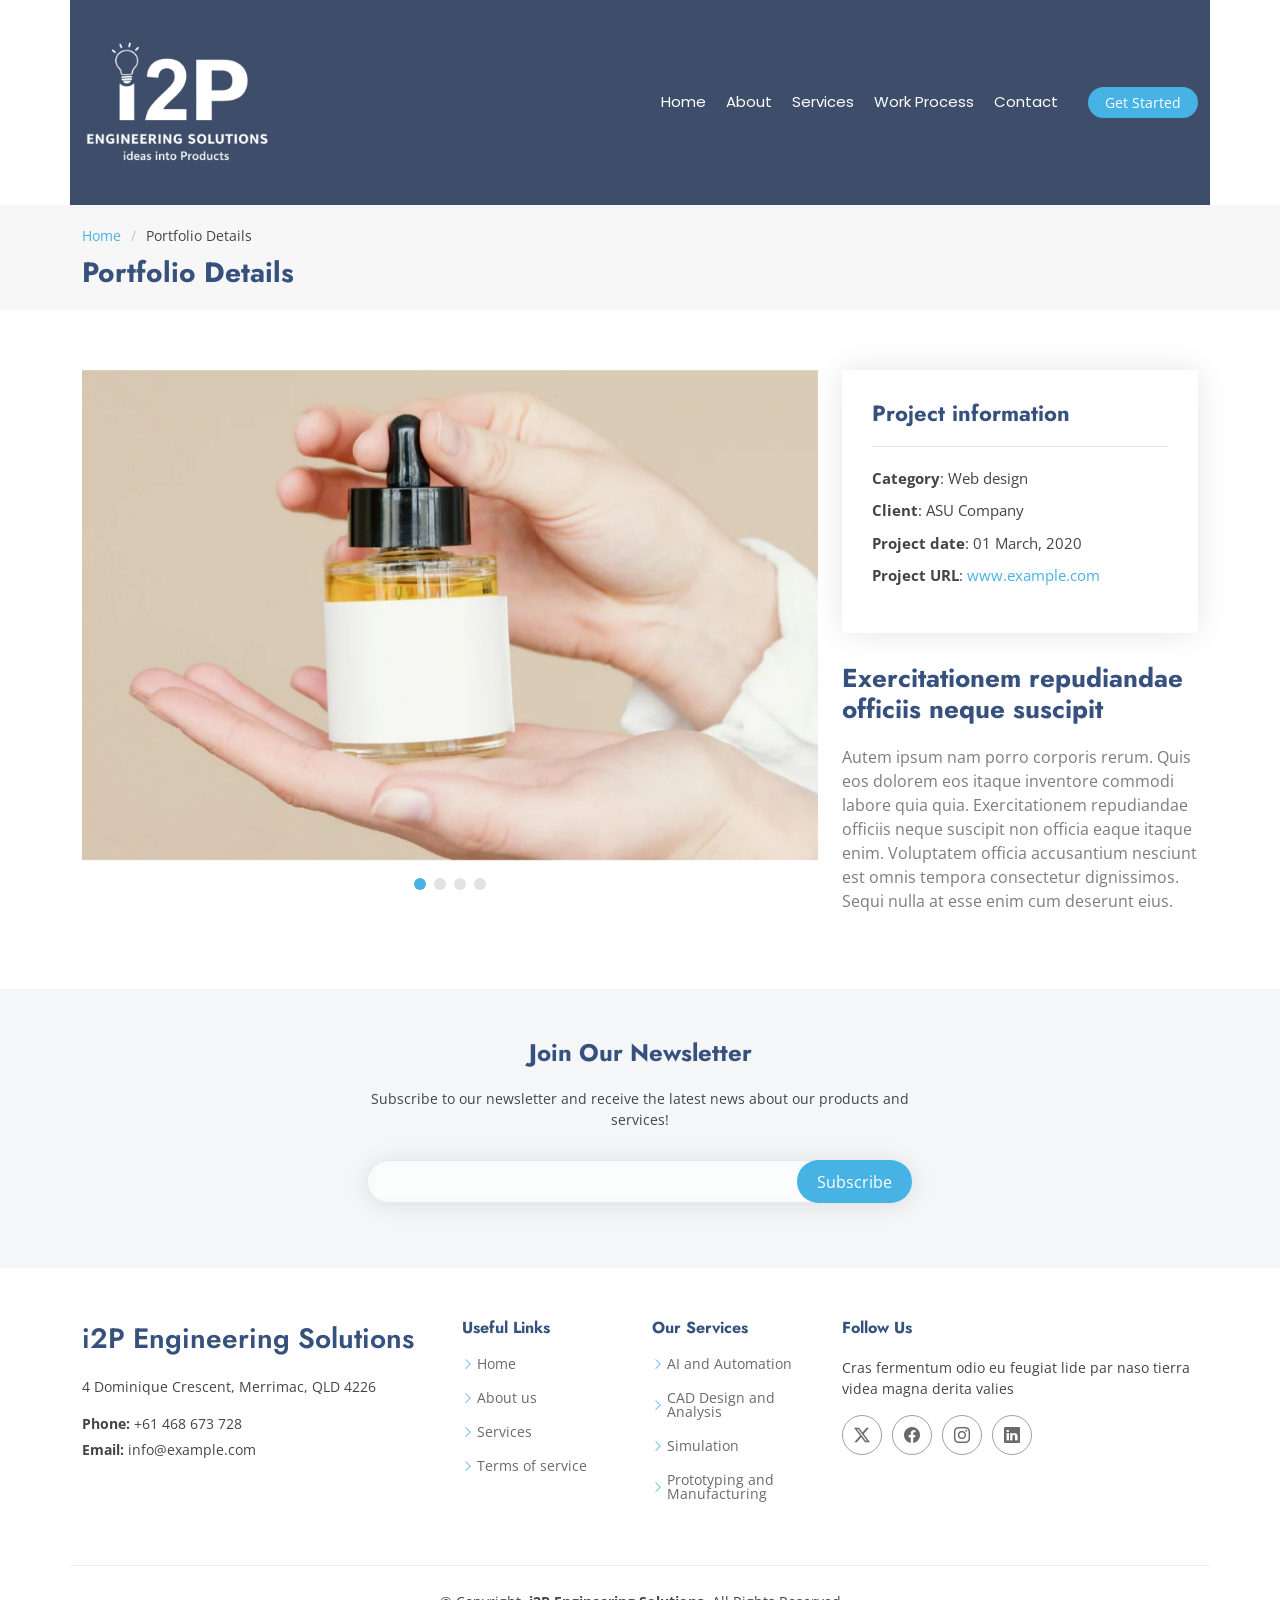
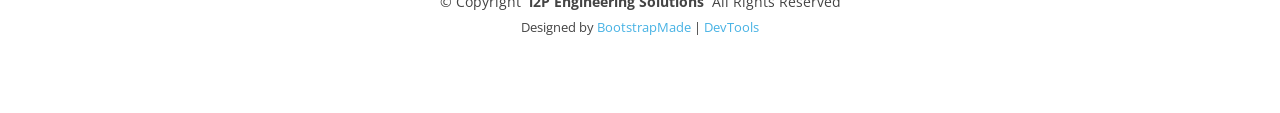
<file: portfolio-details.html>
<!DOCTYPE html>
<html lang="en">

<head>
  <meta charset="utf-8">
  <meta content="width=device-width, initial-scale=1.0" name="viewport">
  <title>Portfolio Details - i2P Engineering Solutions</title>
  <meta name="description" content="">
  <meta name="keywords" content="">

  <!-- Favicons -->
  <link href="assets/img/favicon.png" rel="icon">
  <link href="assets/img/apple-touch-icon.png" rel="apple-touch-icon">

  <!-- Fonts -->
  <link href="https://fonts.googleapis.com" rel="preconnect">
  <link href="https://fonts.gstatic.com" rel="preconnect" crossorigin>
  <link href="https://fonts.googleapis.com/css2?family=Open+Sans:ital,wght@0,300;0,400;0,500;0,600;0,700;0,800;1,300;1,400;1,500;1,600;1,700;1,800&family=Poppins:ital,wght@0,100;0,200;0,300;0,400;0,500;0,600;0,700;0,800;0,900;1,100;1,200;1,300;1,400;1,500;1,600;1,700;1,800;1,900&family=Jost:ital,wght@0,100;0,200;0,300;0,400;0,500;0,600;0,700;0,800;0,900;1,100;1,200;1,300;1,400;1,500;1,600;1,700;1,800;1,900&display=swap" rel="stylesheet">

  <!-- Vendor CSS Files -->
  <link href="assets/vendor/bootstrap/css/bootstrap.min.css" rel="stylesheet">
  <link href="assets/vendor/bootstrap-icons/bootstrap-icons.css" rel="stylesheet">
  <link href="assets/vendor/aos/aos.css" rel="stylesheet">
  <link href="assets/vendor/glightbox/css/glightbox.min.css" rel="stylesheet">
  <link href="assets/vendor/swiper/swiper-bundle.min.css" rel="stylesheet">

  <!-- Main CSS File -->
  <link href="assets/css/main.css" rel="stylesheet">

  <!-- =======================================================
  * Company Name: i2P Engineering Solutions
  * Template URL: https://bootstrapmade.com/arsha-free-bootstrap-html-template-corporate/
  * Updated: Feb 22 2025 with Bootstrap v5.3.3
  * Author: BootstrapMade.com
  * License: https://bootstrapmade.com/license/
  ======================================================== -->
</head>

<body class="portfolio-details-page">

  <header id="header" class="header d-flex align-items-center sticky-top">
    <div class="container position-relative d-flex align-items-center">

      <a href="index.html" class="logo d-flex align-items-center me-auto">
        <img src="assets/img/i2P_v3-removebg-preview.png" alt="i2P Engineering Solutions">
      </a>

      <nav id="navmenu" class="navmenu">
        <ul>
          <li><a href="#hero">Home</a></li>
          <li><a href="#about">About</a></li>
          <li><a href="#services">Services</a></li>
          <li><a href="index.html#work-process">Work Process</a></li>
          <li><a href="#contact">Contact</a></li>
        </ul>
        <i class="mobile-nav-toggle d-xl-none bi bi-list"></i>
      </nav>

      <a class="btn-getstarted" href="#about">Get Started</a>

    </div>
  </header>

  <main class="main">

    <!-- Page Title -->
    <div class="page-title" data-aos="fade">
      <div class="container">
        <nav class="breadcrumbs">
          <ol>
            <li><a href="index.html">Home</a></li>
            <li class="current">Portfolio Details</li>
          </ol>
        </nav>
        <h1>Portfolio Details</h1>
      </div>
    </div><!-- End Page Title -->

    <!-- Portfolio Details Section -->
    <section id="portfolio-details" class="portfolio-details section">

      <div class="container" data-aos="fade-up" data-aos-delay="100">

        <div class="row gy-4">

          <div class="col-lg-8">
            <div class="portfolio-details-slider swiper init-swiper">

              <script type="application/json" class="swiper-config">
                {
                  "loop": true,
                  "speed": 600,
                  "autoplay": {
                    "delay": 5000
                  },
                  "slidesPerView": "auto",
                  "pagination": {
                    "el": ".swiper-pagination",
                    "type": "bullets",
                    "clickable": true
                  }
                }
              </script>

              <div class="swiper-wrapper align-items-center">

                <div class="swiper-slide">
                  <img src="assets/img/portfolio/portfolio-1.webp" alt="">
                </div>

                <div class="swiper-slide">
                  <img src="assets/img/portfolio/portfolio-10.webp" alt="">
                </div>

                <div class="swiper-slide">
                  <img src="assets/img/portfolio/portfolio-7.webp" alt="">
                </div>

                <div class="swiper-slide">
                  <img src="assets/img/portfolio/portfolio-4.webp" alt="">
                </div>

              </div>
              <div class="swiper-pagination"></div>
            </div>
          </div>

          <div class="col-lg-4">
            <div class="portfolio-info" data-aos="fade-up" data-aos-delay="200">
              <h3>Project information</h3>
              <ul>
                <li><strong>Category</strong>: Web design</li>
                <li><strong>Client</strong>: ASU Company</li>
                <li><strong>Project date</strong>: 01 March, 2020</li>
                <li><strong>Project URL</strong>: <a href="#">www.example.com</a></li>
              </ul>
            </div>
            <div class="portfolio-description" data-aos="fade-up" data-aos-delay="300">
              <h2>Exercitationem repudiandae officiis neque suscipit</h2>
              <p>
                Autem ipsum nam porro corporis rerum. Quis eos dolorem eos itaque inventore commodi labore quia quia. Exercitationem repudiandae officiis neque suscipit non officia eaque itaque enim. Voluptatem officia accusantium nesciunt est omnis tempora consectetur dignissimos. Sequi nulla at esse enim cum deserunt eius.
              </p>
            </div>
          </div>

        </div>

      </div>

    </section><!-- /Portfolio Details Section -->

  </main>

  <footer id="footer" class="footer">

    <div class="footer-newsletter">
      <div class="container">
        <div class="row justify-content-center text-center">
          <div class="col-lg-6">
            <h4>Join Our Newsletter</h4>
            <p>Subscribe to our newsletter and receive the latest news about our products and services!</p>
            <form action="forms/newsletter.php" method="post" class="php-email-form">
              <div class="newsletter-form"><input type="email" name="email"><input type="submit" value="Subscribe"></div>
              <div class="loading">Loading</div>
              <div class="error-message"></div>
              <div class="sent-message">Your subscription request has been sent. Thank you!</div>
            </form>
          </div>
        </div>
      </div>
    </div>

    <div class="container footer-top">
      <div class="row gy-4">
        <div class="col-lg-4 col-md-6 footer-about">
          <a href="index.html" class="d-flex align-items-center">
            <span class="sitename">i2P Engineering Solutions</span>
          </a>
          <div class="footer-contact pt-3">
            <p>4 Dominique Crescent, Merrimac, QLD 4226</p>
            <p class="mt-3"><strong>Phone:</strong> <span>+61 468 673 728</span></p>
            <p><strong>Email:</strong> <span>info@example.com</span></p>
          </div>
        </div>

        <div class="col-lg-2 col-md-3 footer-links">
          <h4>Useful Links</h4>
          <ul>
            <li><i class="bi bi-chevron-right"></i> <a href="#">Home</a></li>
            <li><i class="bi bi-chevron-right"></i> <a href="#">About us</a></li>
            <li><i class="bi bi-chevron-right"></i> <a href="#">Services</a></li>
            <li><i class="bi bi-chevron-right"></i> <a href="#">Terms of service</a></li>
          </ul>
        </div>

        <div class="col-lg-2 col-md-3 footer-links">
          <h4>Our Services</h4>
          <ul>
            <li><i class="bi bi-chevron-right"></i> <a href="index.html#services">AI and Automation</a></li>
            <li><i class="bi bi-chevron-right"></i> <a href="index.html#services">CAD Design and Analysis</a></li>
            <li><i class="bi bi-chevron-right"></i> <a href="index.html#services">Simulation</a></li>
            <li><i class="bi bi-chevron-right"></i> <a href="index.html#services">Prototyping and Manufacturing</a></li>
          </ul>
        </div>

        <div class="col-lg-4 col-md-12">
          <h4>Follow Us</h4>
          <p>Cras fermentum odio eu feugiat lide par naso tierra videa magna derita valies</p>
          <div class="social-links d-flex">
            <a href=""><i class="bi bi-twitter-x"></i></a>
            <a href=""><i class="bi bi-facebook"></i></a>
            <a href=""><i class="bi bi-instagram"></i></a>
            <a href=""><i class="bi bi-linkedin"></i></a>
          </div>
        </div>

      </div>
    </div>

    <div class="container copyright text-center mt-4">
      <p>© <span>Copyright</span> <strong class="px-1 sitename">i2P Engineering Solutions</strong> <span>All Rights Reserved</span></p>
      <div class="credits">
        <!-- All the links in the footer should remain intact. -->
        <!-- You can delete the links only if you've purchased the pro version. -->
        <!-- Licensing information: https://bootstrapmade.com/license/ -->
        <!-- Purchase the pro version with working PHP/AJAX contact form: [buy-url] -->
        Designed by <a href="https://bootstrapmade.com/">BootstrapMade</a> | <a href="https://bootstrapmade.com/tools/">DevTools</a>
      </div>
    </div>

  </footer>

  <!-- Scroll Top -->
  <a href="#" id="scroll-top" class="scroll-top d-flex align-items-center justify-content-center"><i class="bi bi-arrow-up-short"></i></a>

  <!-- Preloader -->
  <div id="preloader"></div>

  <!-- Vendor JS Files -->
  <script src="assets/vendor/bootstrap/js/bootstrap.bundle.min.js"></script>
  <script src="assets/vendor/php-email-form/validate.js"></script>
  <script src="assets/vendor/aos/aos.js"></script>
  <script src="assets/vendor/glightbox/js/glightbox.min.js"></script>
  <script src="assets/vendor/swiper/swiper-bundle.min.js"></script>
  <script src="assets/vendor/waypoints/noframework.waypoints.js"></script>
  <script src="assets/vendor/imagesloaded/imagesloaded.pkgd.min.js"></script>
  <script src="assets/vendor/isotope-layout/isotope.pkgd.min.js"></script>

  <!-- Main JS File -->
  <script src="assets/js/main.js"></script>

</body>

</html>
</file>
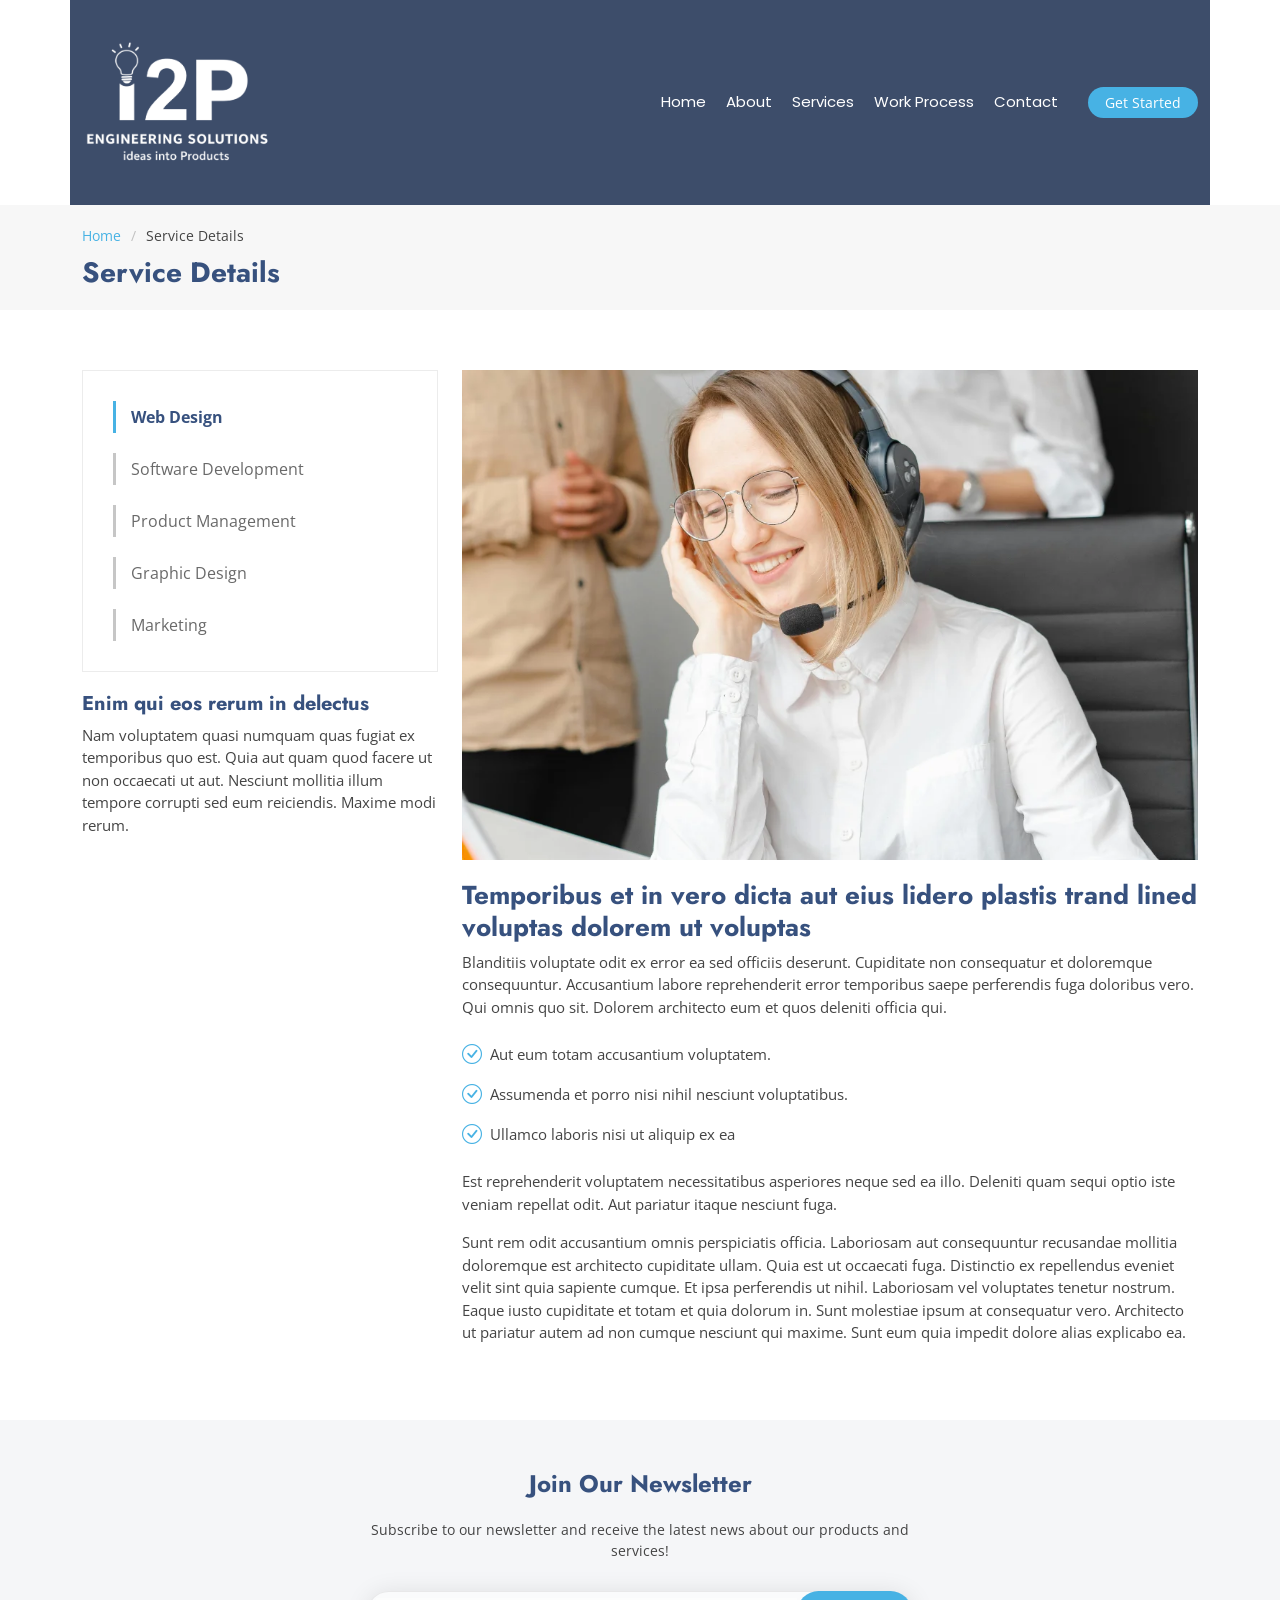
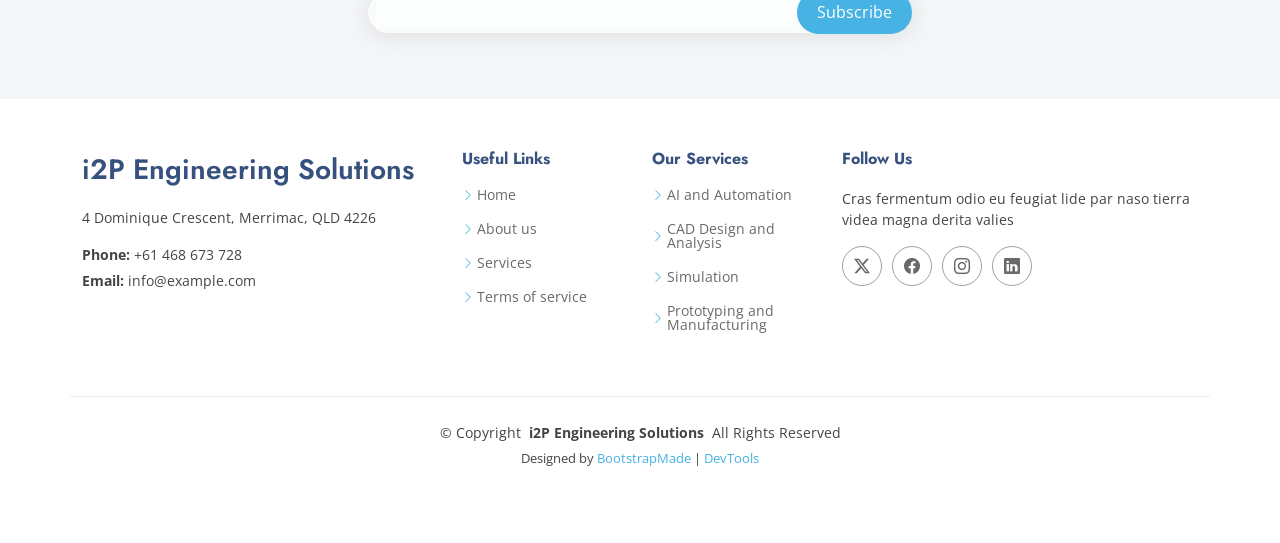
<file: service-details.html>
<!DOCTYPE html>
<html lang="en">

<head>
  <meta charset="utf-8">
  <meta content="width=device-width, initial-scale=1.0" name="viewport">
  <title>Service Details - i2P Engineering Solutions</title>
  <meta name="description" content="">
  <meta name="keywords" content="">

  <!-- Favicons -->
  <link href="assets/img/favicon.png" rel="icon">
  <link href="assets/img/apple-touch-icon.png" rel="apple-touch-icon">

  <!-- Fonts -->
  <link href="https://fonts.googleapis.com" rel="preconnect">
  <link href="https://fonts.gstatic.com" rel="preconnect" crossorigin>
  <link href="https://fonts.googleapis.com/css2?family=Open+Sans:ital,wght@0,300;0,400;0,500;0,600;0,700;0,800;1,300;1,400;1,500;1,600;1,700;1,800&family=Poppins:ital,wght@0,100;0,200;0,300;0,400;0,500;0,600;0,700;0,800;0,900;1,100;1,200;1,300;1,400;1,500;1,600;1,700;1,800;1,900&family=Jost:ital,wght@0,100;0,200;0,300;0,400;0,500;0,600;0,700;0,800;0,900;1,100;1,200;1,300;1,400;1,500;1,600;1,700;1,800;1,900&display=swap" rel="stylesheet">

  <!-- Vendor CSS Files -->
  <link href="assets/vendor/bootstrap/css/bootstrap.min.css" rel="stylesheet">
  <link href="assets/vendor/bootstrap-icons/bootstrap-icons.css" rel="stylesheet">
  <link href="assets/vendor/aos/aos.css" rel="stylesheet">
  <link href="assets/vendor/glightbox/css/glightbox.min.css" rel="stylesheet">
  <link href="assets/vendor/swiper/swiper-bundle.min.css" rel="stylesheet">

  <!-- Main CSS File -->
  <link href="assets/css/main.css" rel="stylesheet">

  <!-- =======================================================
  * Company Name: i2P Engineering Solutions
  * Template URL: https://bootstrapmade.com/arsha-free-bootstrap-html-template-corporate/
  * Updated: Feb 22 2025 with Bootstrap v5.3.3
  * Author: BootstrapMade.com
  * License: https://bootstrapmade.com/license/
  ======================================================== -->
</head>

<body class="service-details-page">

  <header id="header" class="header d-flex align-items-center sticky-top">
    <div class="container position-relative d-flex align-items-center">

      <a href="index.html" class="logo d-flex align-items-center me-auto">
        <img src="assets/img/i2P_v3-removebg-preview.png" alt="i2P Engineering Solutions">
      </a>

      <nav id="navmenu" class="navmenu">
        <ul>
          <li><a href="#hero">Home</a></li>
          <li><a href="#about">About</a></li>
          <li><a href="#services">Services</a></li>
          <li><a href="index.html#work-process">Work Process</a></li>
          <li><a href="#contact">Contact</a></li>
        </ul>
        <i class="mobile-nav-toggle d-xl-none bi bi-list"></i>
      </nav>

      <a class="btn-getstarted" href="#about">Get Started</a>

    </div>
  </header>

  <main class="main">

    <!-- Page Title -->
    <div class="page-title" data-aos="fade">
      <div class="container">
        <nav class="breadcrumbs">
          <ol>
            <li><a href="index.html">Home</a></li>
            <li class="current">Service Details</li>
          </ol>
        </nav>
        <h1>Service Details</h1>
      </div>
    </div><!-- End Page Title -->

    <!-- Service Details Section -->
    <section id="service-details" class="service-details section">

      <div class="container">

        <div class="row gy-4">

          <div class="col-lg-4" data-aos="fade-up" data-aos-delay="100">
            <div class="services-list">
              <a href="#" class="active">Web Design</a>
              <a href="#">Software Development</a>
              <a href="#">Product Management</a>
              <a href="#">Graphic Design</a>
              <a href="#">Marketing</a>
            </div>

            <h4>Enim qui eos rerum in delectus</h4>
            <p>Nam voluptatem quasi numquam quas fugiat ex temporibus quo est. Quia aut quam quod facere ut non occaecati ut aut. Nesciunt mollitia illum tempore corrupti sed eum reiciendis. Maxime modi rerum.</p>
          </div>

          <div class="col-lg-8" data-aos="fade-up" data-aos-delay="200">
            <img src="assets/img/services/services-4.webp" alt="" class="img-fluid services-img">
            <h3>Temporibus et in vero dicta aut eius lidero plastis trand lined voluptas dolorem ut voluptas</h3>
            <p>
              Blanditiis voluptate odit ex error ea sed officiis deserunt. Cupiditate non consequatur et doloremque consequuntur. Accusantium labore reprehenderit error temporibus saepe perferendis fuga doloribus vero. Qui omnis quo sit. Dolorem architecto eum et quos deleniti officia qui.
            </p>
            <ul>
              <li><i class="bi bi-check-circle"></i> <span>Aut eum totam accusantium voluptatem.</span></li>
              <li><i class="bi bi-check-circle"></i> <span>Assumenda et porro nisi nihil nesciunt voluptatibus.</span></li>
              <li><i class="bi bi-check-circle"></i> <span>Ullamco laboris nisi ut aliquip ex ea</span></li>
            </ul>
            <p>
              Est reprehenderit voluptatem necessitatibus asperiores neque sed ea illo. Deleniti quam sequi optio iste veniam repellat odit. Aut pariatur itaque nesciunt fuga.
            </p>
            <p>
              Sunt rem odit accusantium omnis perspiciatis officia. Laboriosam aut consequuntur recusandae mollitia doloremque est architecto cupiditate ullam. Quia est ut occaecati fuga. Distinctio ex repellendus eveniet velit sint quia sapiente cumque. Et ipsa perferendis ut nihil. Laboriosam vel voluptates tenetur nostrum. Eaque iusto cupiditate et totam et quia dolorum in. Sunt molestiae ipsum at consequatur vero. Architecto ut pariatur autem ad non cumque nesciunt qui maxime. Sunt eum quia impedit dolore alias explicabo ea.
            </p>
          </div>

        </div>

      </div>

    </section><!-- /Service Details Section -->

  </main>

  <footer id="footer" class="footer">

    <div class="footer-newsletter">
      <div class="container">
        <div class="row justify-content-center text-center">
          <div class="col-lg-6">
            <h4>Join Our Newsletter</h4>
            <p>Subscribe to our newsletter and receive the latest news about our products and services!</p>
            <form action="forms/newsletter.php" method="post" class="php-email-form">
              <div class="newsletter-form"><input type="email" name="email"><input type="submit" value="Subscribe"></div>
              <div class="loading">Loading</div>
              <div class="error-message"></div>
              <div class="sent-message">Your subscription request has been sent. Thank you!</div>
            </form>
          </div>
        </div>
      </div>
    </div>

    <div class="container footer-top">
      <div class="row gy-4">
        <div class="col-lg-4 col-md-6 footer-about">
          <a href="index.html" class="d-flex align-items-center">
            <span class="sitename">i2P Engineering Solutions</span>
          </a>
          <div class="footer-contact pt-3">
            <p>4 Dominique Crescent, Merrimac, QLD 4226</p>
            <p class="mt-3"><strong>Phone:</strong> <span>+61 468 673 728</span></p>
            <p><strong>Email:</strong> <span>info@example.com</span></p>
          </div>
        </div>

        <div class="col-lg-2 col-md-3 footer-links">
          <h4>Useful Links</h4>
          <ul>
            <li><i class="bi bi-chevron-right"></i> <a href="#">Home</a></li>
            <li><i class="bi bi-chevron-right"></i> <a href="#">About us</a></li>
            <li><i class="bi bi-chevron-right"></i> <a href="#">Services</a></li>
            <li><i class="bi bi-chevron-right"></i> <a href="#">Terms of service</a></li>
          </ul>
        </div>

        <div class="col-lg-2 col-md-3 footer-links">
          <h4>Our Services</h4>
          <ul>
            <li><i class="bi bi-chevron-right"></i> <a href="index.html#services">AI and Automation</a></li>
            <li><i class="bi bi-chevron-right"></i> <a href="index.html#services">CAD Design and Analysis</a></li>
            <li><i class="bi bi-chevron-right"></i> <a href="index.html#services">Simulation</a></li>
            <li><i class="bi bi-chevron-right"></i> <a href="index.html#services">Prototyping and Manufacturing</a></li>
          </ul>
        </div>

        <div class="col-lg-4 col-md-12">
          <h4>Follow Us</h4>
          <p>Cras fermentum odio eu feugiat lide par naso tierra videa magna derita valies</p>
          <div class="social-links d-flex">
            <a href=""><i class="bi bi-twitter-x"></i></a>
            <a href=""><i class="bi bi-facebook"></i></a>
            <a href=""><i class="bi bi-instagram"></i></a>
            <a href=""><i class="bi bi-linkedin"></i></a>
          </div>
        </div>

      </div>
    </div>

    <div class="container copyright text-center mt-4">
      <p>© <span>Copyright</span> <strong class="px-1 sitename">i2P Engineering Solutions</strong> <span>All Rights Reserved</span></p>
      <div class="credits">
        <!-- All the links in the footer should remain intact. -->
        <!-- You can delete the links only if you've purchased the pro version. -->
        <!-- Licensing information: https://bootstrapmade.com/license/ -->
        <!-- Purchase the pro version with working PHP/AJAX contact form: [buy-url] -->
        Designed by <a href="https://bootstrapmade.com/">BootstrapMade</a> | <a href="https://bootstrapmade.com/tools/">DevTools</a>
      </div>
    </div>

  </footer>

  <!-- Scroll Top -->
  <a href="#" id="scroll-top" class="scroll-top d-flex align-items-center justify-content-center"><i class="bi bi-arrow-up-short"></i></a>

  <!-- Preloader -->
  <div id="preloader"></div>

  <!-- Vendor JS Files -->
  <script src="assets/vendor/bootstrap/js/bootstrap.bundle.min.js"></script>
  <script src="assets/vendor/php-email-form/validate.js"></script>
  <script src="assets/vendor/aos/aos.js"></script>
  <script src="assets/vendor/glightbox/js/glightbox.min.js"></script>
  <script src="assets/vendor/swiper/swiper-bundle.min.js"></script>
  <script src="assets/vendor/waypoints/noframework.waypoints.js"></script>
  <script src="assets/vendor/imagesloaded/imagesloaded.pkgd.min.js"></script>
  <script src="assets/vendor/isotope-layout/isotope.pkgd.min.js"></script>

  <!-- Main JS File -->
  <script src="assets/js/main.js"></script>

</body>

</html>
</file>
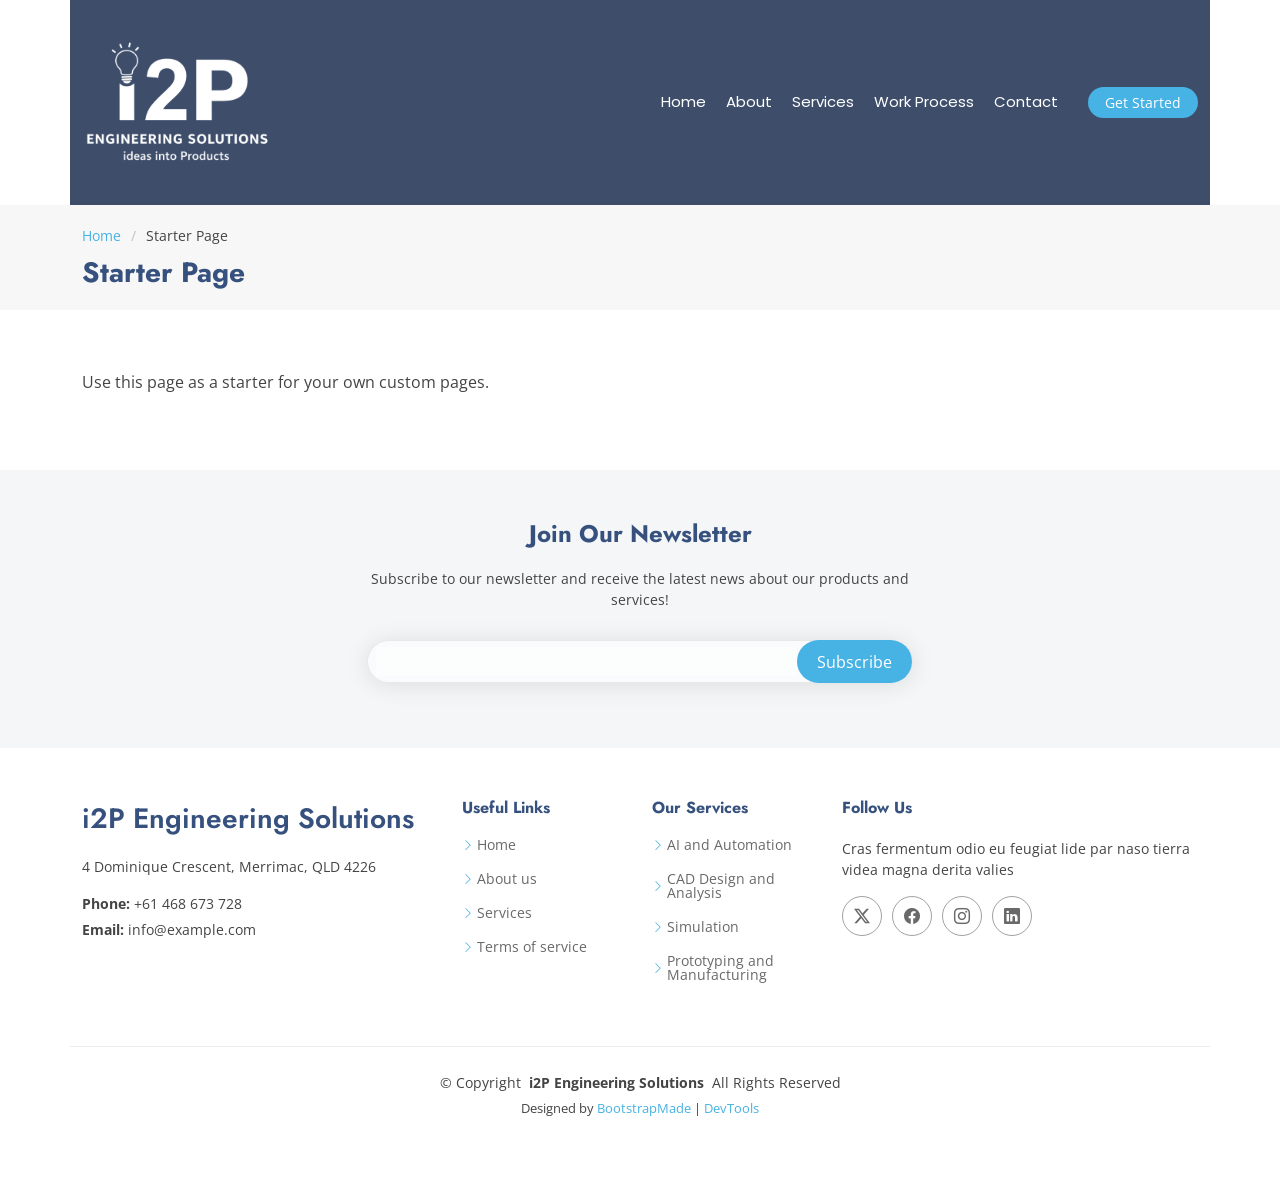
<file: starter-page.html>
<!DOCTYPE html>
<html lang="en">

<head>
  <meta charset="utf-8">
  <meta content="width=device-width, initial-scale=1.0" name="viewport">
  <title>Starter Page - i2P Engineering Solutions</title>
  <meta name="description" content="">
  <meta name="keywords" content="">

  <!-- Favicons -->
  <link href="assets/img/favicon.png" rel="icon">
  <link href="assets/img/apple-touch-icon.png" rel="apple-touch-icon">

  <!-- Fonts -->
  <link href="https://fonts.googleapis.com" rel="preconnect">
  <link href="https://fonts.gstatic.com" rel="preconnect" crossorigin>
  <link href="https://fonts.googleapis.com/css2?family=Open+Sans:ital,wght@0,300;0,400;0,500;0,600;0,700;0,800;1,300;1,400;1,500;1,600;1,700;1,800&family=Poppins:ital,wght@0,100;0,200;0,300;0,400;0,500;0,600;0,700;0,800;0,900;1,100;1,200;1,300;1,400;1,500;1,600;1,700;1,800;1,900&family=Jost:ital,wght@0,100;0,200;0,300;0,400;0,500;0,600;0,700;0,800;0,900;1,100;1,200;1,300;1,400;1,500;1,600;1,700;1,800;1,900&display=swap" rel="stylesheet">

  <!-- Vendor CSS Files -->
  <link href="assets/vendor/bootstrap/css/bootstrap.min.css" rel="stylesheet">
  <link href="assets/vendor/bootstrap-icons/bootstrap-icons.css" rel="stylesheet">
  <link href="assets/vendor/aos/aos.css" rel="stylesheet">
  <link href="assets/vendor/glightbox/css/glightbox.min.css" rel="stylesheet">
  <link href="assets/vendor/swiper/swiper-bundle.min.css" rel="stylesheet">

  <!-- Main CSS File -->
  <link href="assets/css/main.css" rel="stylesheet">

  <!-- =======================================================
  * Company Name: i2P Engineering Solutions
  * Template URL: https://bootstrapmade.com/arsha-free-bootstrap-html-template-corporate/
  * Updated: Feb 22 2025 with Bootstrap v5.3.3
  * Author: BootstrapMade.com
  * License: https://bootstrapmade.com/license/
  ======================================================== -->
</head>

<body class="starter-page-page">

  <header id="header" class="header d-flex align-items-center sticky-top">
    <div class="container position-relative d-flex align-items-center">

      <a href="index.html" class="logo d-flex align-items-center me-auto">
        <img src="assets/img/i2P_v3-removebg-preview.png" alt="i2P Engineering Solutions">
      </a>

      <nav id="navmenu" class="navmenu">
        <ul>
          <li><a href="#hero">Home</a></li>
          <li><a href="#about">About</a></li>
          <li><a href="#services">Services</a></li>
          <li><a href="index.html#work-process">Work Process</a></li>
          <li><a href="#contact">Contact</a></li>
        </ul>
        <i class="mobile-nav-toggle d-xl-none bi bi-list"></i>
      </nav>

      <a class="btn-getstarted" href="#about">Get Started</a>

    </div>
  </header>

  <main class="main">

    <!-- Page Title -->
    <div class="page-title" data-aos="fade">
      <div class="container">
        <nav class="breadcrumbs">
          <ol>
            <li><a href="index.html">Home</a></li>
            <li class="current">Starter Page</li>
          </ol>
        </nav>
        <h1>Starter Page</h1>
      </div>
    </div><!-- End Page Title -->

    <!-- Starter Section Section -->
    <section id="starter-section" class="starter-section section">

      <div class="container" data-aos="fade-up">
        <p>Use this page as a starter for your own custom pages.</p>
      </div>

    </section><!-- /Starter Section Section -->

  </main>

  <footer id="footer" class="footer">

    <div class="footer-newsletter">
      <div class="container">
        <div class="row justify-content-center text-center">
          <div class="col-lg-6">
            <h4>Join Our Newsletter</h4>
            <p>Subscribe to our newsletter and receive the latest news about our products and services!</p>
            <form action="forms/newsletter.php" method="post" class="php-email-form">
              <div class="newsletter-form"><input type="email" name="email"><input type="submit" value="Subscribe"></div>
              <div class="loading">Loading</div>
              <div class="error-message"></div>
              <div class="sent-message">Your subscription request has been sent. Thank you!</div>
            </form>
          </div>
        </div>
      </div>
    </div>

    <div class="container footer-top">
      <div class="row gy-4">
        <div class="col-lg-4 col-md-6 footer-about">
          <a href="index.html" class="d-flex align-items-center">
            <span class="sitename">i2P Engineering Solutions</span>
          </a>
          <div class="footer-contact pt-3">
            <p>4 Dominique Crescent, Merrimac, QLD 4226</p>
            <p class="mt-3"><strong>Phone:</strong> <span>+61 468 673 728</span></p>
            <p><strong>Email:</strong> <span>info@example.com</span></p>
          </div>
        </div>

        <div class="col-lg-2 col-md-3 footer-links">
          <h4>Useful Links</h4>
          <ul>
            <li><i class="bi bi-chevron-right"></i> <a href="#">Home</a></li>
            <li><i class="bi bi-chevron-right"></i> <a href="#">About us</a></li>
            <li><i class="bi bi-chevron-right"></i> <a href="#">Services</a></li>
            <li><i class="bi bi-chevron-right"></i> <a href="#">Terms of service</a></li>
          </ul>
        </div>

        <div class="col-lg-2 col-md-3 footer-links">
          <h4>Our Services</h4>
          <ul>
            <li><i class="bi bi-chevron-right"></i> <a href="index.html#services">AI and Automation</a></li>
            <li><i class="bi bi-chevron-right"></i> <a href="index.html#services">CAD Design and Analysis</a></li>
            <li><i class="bi bi-chevron-right"></i> <a href="index.html#services">Simulation</a></li>
            <li><i class="bi bi-chevron-right"></i> <a href="index.html#services">Prototyping and Manufacturing</a></li>
          </ul>
        </div>

        <div class="col-lg-4 col-md-12">
          <h4>Follow Us</h4>
          <p>Cras fermentum odio eu feugiat lide par naso tierra videa magna derita valies</p>
          <div class="social-links d-flex">
            <a href=""><i class="bi bi-twitter-x"></i></a>
            <a href=""><i class="bi bi-facebook"></i></a>
            <a href=""><i class="bi bi-instagram"></i></a>
            <a href=""><i class="bi bi-linkedin"></i></a>
          </div>
        </div>

      </div>
    </div>

    <div class="container copyright text-center mt-4">
      <p>© <span>Copyright</span> <strong class="px-1 sitename">i2P Engineering Solutions</strong> <span>All Rights Reserved</span></p>
      <div class="credits">
        <!-- All the links in the footer should remain intact. -->
        <!-- You can delete the links only if you've purchased the pro version. -->
        <!-- Licensing information: https://bootstrapmade.com/license/ -->
        <!-- Purchase the pro version with working PHP/AJAX contact form: [buy-url] -->
        Designed by <a href="https://bootstrapmade.com/">BootstrapMade</a> | <a href="https://bootstrapmade.com/tools/">DevTools</a>
      </div>
    </div>

  </footer>

  <!-- Scroll Top -->
  <a href="#" id="scroll-top" class="scroll-top d-flex align-items-center justify-content-center"><i class="bi bi-arrow-up-short"></i></a>

  <!-- Preloader -->
  <div id="preloader"></div>

  <!-- Vendor JS Files -->
  <script src="assets/vendor/bootstrap/js/bootstrap.bundle.min.js"></script>
  <script src="assets/vendor/php-email-form/validate.js"></script>
  <script src="assets/vendor/aos/aos.js"></script>
  <script src="assets/vendor/glightbox/js/glightbox.min.js"></script>
  <script src="assets/vendor/swiper/swiper-bundle.min.js"></script>
  <script src="assets/vendor/waypoints/noframework.waypoints.js"></script>
  <script src="assets/vendor/imagesloaded/imagesloaded.pkgd.min.js"></script>
  <script src="assets/vendor/isotope-layout/isotope.pkgd.min.js"></script>

  <!-- Main JS File -->
  <script src="assets/js/main.js"></script>

</body>

</html>
</file>
<file: assets/css/main.css>
/**
* Template Name: Arsha
* Template URL: https://bootstrapmade.com/arsha-free-bootstrap-html-template-corporate/
* Updated: Feb 22 2025 with Bootstrap v5.3.3
* Author: BootstrapMade.com
* License: https://bootstrapmade.com/license/
*/

/*--------------------------------------------------------------
# Font & Color Variables
# Help: https://bootstrapmade.com/color-system/
--------------------------------------------------------------*/
/* Fonts */
:root {
  --default-font: "Open Sans",  system-ui, -apple-system, "Segoe UI", Roboto, "Helvetica Neue", Arial, "Noto Sans", "Liberation Sans", sans-serif, "Apple Color Emoji", "Segoe UI Emoji", "Segoe UI Symbol", "Noto Color Emoji";
  --heading-font: "Jost",  sans-serif;
  --nav-font: "Poppins",  sans-serif;
}

/* Global Colors - The following color variables are used throughout the website. Updating them here will change the color scheme of the entire website */
:root { 
  --background-color: #ffffff; /* Background color for the entire website, including individual sections */
  --default-color: #444444; /* Default color used for the majority of the text content across the entire website */
  --heading-color: #37517e; /* Color for headings, subheadings and title throughout the website */
  --accent-color: #47b2e4; /* Accent color that represents your brand on the website. It's used for buttons, links, and other elements that need to stand out */
  --surface-color: #ffffff; /* The surface color is used as a background of boxed elements within sections, such as cards, icon boxes, or other elements that require a visual separation from the global background. */
  --contrast-color: #ffffff; /* Contrast color for text, ensuring readability against backgrounds of accent, heading, or default colors. */
}

/* Nav Menu Colors - The following color variables are used specifically for the navigation menu. They are separate from the global colors to allow for more customization options */
:root {
  --nav-color: #ffffff;  /* The default color of the main navmenu links */
  --nav-hover-color: #47b2e4; /* Applied to main navmenu links when they are hovered over or active */
  --nav-mobile-background-color: #ffffff; /* Used as the background color for mobile navigation menu */
  --nav-dropdown-background-color: #ffffff; /* Used as the background color for dropdown items that appear when hovering over primary navigation items */
  --nav-dropdown-color: #444444; /* Used for navigation links of the dropdown items in the navigation menu. */
  --nav-dropdown-hover-color: #47b2e4; /* Similar to --nav-hover-color, this color is applied to dropdown navigation links when they are hovered over. */
}

/* Color Presets - These classes override global colors when applied to any section or element, providing reuse of the sam color scheme. */

.light-background {
  --background-color: #f5f6f8;
  --surface-color: #ffffff;
}

.dark-background {
  --background-color: #37517e;
  --default-color: #ffffff;
  --heading-color: #ffffff;
  --surface-color: #4668a2;
  --contrast-color: #ffffff;
}

/* Smooth scroll */
:root {
  scroll-behavior: smooth;
}

/*--------------------------------------------------------------
# General Styling & Shared Classes
--------------------------------------------------------------*/
body {
  color: var(--default-color);
  background-color: var(--background-color);
  font-family: var(--default-font);
}

a {
  color: var(--accent-color);
  text-decoration: none;
  transition: 0.3s;
}

a:hover {
  color: color-mix(in srgb, var(--accent-color), transparent 25%);
  text-decoration: none;
}

h1,
h2,
h3,
h4,
h5,
h6 {
  color: var(--heading-color);
  font-family: var(--heading-font);
}

/* PHP Email Form Messages
------------------------------*/
.php-email-form .error-message {
  display: none;
  background: #df1529;
  color: #ffffff;
  text-align: left;
  padding: 15px;
  margin-bottom: 24px;
  font-weight: 600;
}

.php-email-form .sent-message {
  display: none;
  color: #ffffff;
  background: #059652;
  text-align: center;
  padding: 15px;
  margin-bottom: 24px;
  font-weight: 600;
}

.php-email-form .loading {
  display: none;
  background: var(--surface-color);
  text-align: center;
  padding: 15px;
  margin-bottom: 24px;
}

.php-email-form .loading:before {
  content: "";
  display: inline-block;
  border-radius: 50%;
  width: 24px;
  height: 24px;
  margin: 0 10px -6px 0;
  border: 3px solid var(--accent-color);
  border-top-color: var(--surface-color);
  animation: php-email-form-loading 1s linear infinite;
}

@keyframes php-email-form-loading {
  0% {
    transform: rotate(0deg);
  }

  100% {
    transform: rotate(360deg);
  }
}

/*--------------------------------------------------------------
# Global Header
--------------------------------------------------------------*/
.header {
  --background-color: #3d4d6a; /* #3d4d6a */

  --heading-color: #ffffff;
  color: var(--default-color);
  background-color: transparent;
  padding: 0;
  transition: background-color 0.5s;
  z-index: 997;
}

/* Blue bar matches .container width (see header inner div in HTML) */
.header > .container {
  background-color: var(--background-color);
  padding-top: 5px;
  padding-bottom: 5px;
  transition: padding 0.35s ease, background-color 0.5s, box-shadow 0.35s ease;
}

.header .logo {
  line-height: 1;
}

.header .logo img {
  max-height: 195px;
  width: auto;
  margin-right: 8px;
  filter: brightness(0) invert(1);
  transition: max-height 0.35s ease;
}

.header .logo h1 {
  font-size: 30px;
  margin: 0;
  font-weight: 500;
  color: var(--heading-color);
  letter-spacing: 2px;
  text-transform: uppercase;
}

.header .btn-getstarted,
.header .btn-getstarted:focus {
  color: var(--contrast-color);
  background: var(--accent-color);
  font-size: 14px;
  padding: 5px 17px;
  margin: 0 0 0 30px;
  border-radius: 50px;
  transition: 0.3s;
}

.header .btn-getstarted:hover,
.header .btn-getstarted:focus:hover {
  color: var(--contrast-color);
  background: color-mix(in srgb, var(--accent-color), transparent 15%);
}

@media (max-width: 1200px) {
  .header .logo {
    order: 1;
  }

  .header .btn-getstarted {
    order: 2;
    margin: 0 15px 0 0;
    padding: 4px 10px;
  }

  .header .navmenu {
    order: 3;
  }
}

/* Index Page Header
------------------------------*/
.index-page .header {
  --background-color: rgba(255, 255, 255, 0);
  --heading-color: #ffffff;
  --nav-color: #ffffff;
}

/* Compact header after scroll (all pages; JS adds .scrolled to body)
------------------------------*/
.scrolled .header > .container {
  padding-top: 10px;
  padding-bottom: 10px;
  box-shadow: 0 2px 16px rgba(0, 0, 0, 0.08);
}

.scrolled .header .logo img {
  max-height: 108px;
}

/* Index Page Header on Scroll
------------------------------*/
.index-page.scrolled .header {
  --background-color: rgba(40, 58, 90, 0.9);
}

/*--------------------------------------------------------------
# Navigation Menu
--------------------------------------------------------------*/
/* Desktop Navigation */
@media (min-width: 1200px) {
  .navmenu {
    padding: 0;
  }

  .navmenu ul {
    margin: 0;
    padding: 0;
    display: flex;
    list-style: none;
    align-items: center;
  }

  .navmenu li {
    position: relative;
  }

  .navmenu a,
  .navmenu a:focus {
    color: var(--nav-color);
    padding: 12px 10px;
    font-size: 15px;
    font-family: var(--nav-font);
    font-weight: 400;
    display: flex;
    align-items: center;
    justify-content: space-between;
    white-space: nowrap;
    transition: 0.3s;
  }

  .navmenu a i,
  .navmenu a:focus i {
    font-size: 12px;
    line-height: 0;
    margin-left: 5px;
    transition: 0.3s;
  }

  .navmenu li:last-child a {
    padding-right: 0;
  }

  .navmenu li:hover>a,
  .navmenu .active,
  .navmenu .active:focus {
    color: var(--nav-hover-color);
  }

  .navmenu .dropdown ul {
    margin: 0;
    padding: 10px 0;
    background: var(--nav-dropdown-background-color);
    display: block;
    position: absolute;
    visibility: hidden;
    left: 14px;
    top: 130%;
    opacity: 0;
    transition: 0.3s;
    border-radius: 4px;
    z-index: 99;
    box-shadow: 0px 0px 30px rgba(0, 0, 0, 0.1);
  }

  .navmenu .dropdown ul li {
    min-width: 200px;
  }

  .navmenu .dropdown ul a {
    padding: 10px 20px;
    font-size: 15px;
    text-transform: none;
    color: var(--nav-dropdown-color);
  }

  .navmenu .dropdown ul a i {
    font-size: 12px;
  }

  .navmenu .dropdown ul a:hover,
  .navmenu .dropdown ul .active:hover,
  .navmenu .dropdown ul li:hover>a {
    color: var(--nav-dropdown-hover-color);
  }

  .navmenu .dropdown:hover>ul {
    opacity: 1;
    top: 100%;
    visibility: visible;
  }

  .navmenu .dropdown .dropdown ul {
    top: 0;
    left: -90%;
    visibility: hidden;
  }

  .navmenu .dropdown .dropdown:hover>ul {
    opacity: 1;
    top: 0;
    left: -100%;
    visibility: visible;
  }

  .navmenu .megamenu {
    position: static;
  }

  .navmenu .megamenu ul {
    margin: 0;
    padding: 10px;
    background: var(--nav-dropdown-background-color);
    box-shadow: 0px 0px 20px rgba(0, 0, 0, 0.1);
    position: absolute;
    top: 130%;
    left: 0;
    right: 0;
    visibility: hidden;
    opacity: 0;
    display: flex;
    transition: 0.3s;
    border-radius: 4px;
    z-index: 99;
  }

  .navmenu .megamenu ul li {
    flex: 1;
  }

  .navmenu .megamenu ul li a,
  .navmenu .megamenu ul li:hover>a {
    padding: 10px 20px;
    font-size: 15px;
    color: var(--nav-dropdown-color);
  }

  .navmenu .megamenu ul li a:hover,
  .navmenu .megamenu ul li .active,
  .navmenu .megamenu ul li .active:hover {
    color: var(--nav-dropdown-hover-color);
  }

  .navmenu .megamenu:hover>ul {
    opacity: 1;
    top: 100%;
    visibility: visible;
  }

  .navmenu .dd-box-shadow {
    box-shadow: 0px 0px 30px rgba(0, 0, 0, 0.1);
  }
}

/* Mobile Navigation */
@media (max-width: 1199px) {
  .mobile-nav-toggle {
    color: var(--nav-color);
    font-size: 22px;
    line-height: 0;
    margin-right: 10px;
    cursor: pointer;
    transition: color 0.3s;
  }

  .navmenu {
    padding: 0;
    z-index: 9997;
  }

  .navmenu ul {
    display: none;
    list-style: none;
    position: absolute;
    inset: 44px 20px 20px 20px;
    padding: 10px 0;
    margin: 0;
    border-radius: 6px;
    background-color: var(--nav-mobile-background-color);
    overflow-y: auto;
    transition: 0.3s;
    z-index: 9998;
    box-shadow: 0px 0px 30px rgba(0, 0, 0, 0.1);
  }

  body.scrolled .navmenu ul {
    inset: 82px 20px 20px 20px;
  }

  .navmenu a,
  .navmenu a:focus {
    color: var(--nav-dropdown-color);
    padding: 10px 20px;
    font-family: var(--nav-font);
    font-size: 17px;
    font-weight: 500;
    display: flex;
    align-items: center;
    justify-content: space-between;
    white-space: nowrap;
    transition: 0.3s;
  }

  .navmenu a i,
  .navmenu a:focus i {
    font-size: 12px;
    line-height: 0;
    margin-left: 5px;
    width: 30px;
    height: 30px;
    display: flex;
    align-items: center;
    justify-content: center;
    border-radius: 50%;
    transition: 0.3s;
    background-color: color-mix(in srgb, var(--accent-color), transparent 90%);
  }

  .navmenu a i:hover,
  .navmenu a:focus i:hover {
    background-color: var(--accent-color);
    color: var(--contrast-color);
  }

  .navmenu a:hover,
  .navmenu .active,
  .navmenu .active:focus {
    color: var(--nav-dropdown-hover-color);
  }

  .navmenu .active i,
  .navmenu .active:focus i {
    background-color: var(--accent-color);
    color: var(--contrast-color);
    transform: rotate(180deg);
  }

  .navmenu .dropdown ul {
    position: static;
    display: none;
    z-index: 99;
    padding: 10px 0;
    margin: 10px 20px;
    background-color: var(--nav-dropdown-background-color);
    border: 1px solid color-mix(in srgb, var(--default-color), transparent 90%);
    box-shadow: none;
    transition: all 0.5s ease-in-out;
  }

  .navmenu .dropdown ul ul {
    background-color: rgba(33, 37, 41, 0.1);
  }

  .navmenu .dropdown>.dropdown-active {
    display: block;
    background-color: rgba(33, 37, 41, 0.03);
  }

  .mobile-nav-active {
    overflow: hidden;
  }

  .mobile-nav-active .mobile-nav-toggle {
    color: #fff;
    position: absolute;
    font-size: 32px;
    top: 15px;
    right: 15px;
    margin-right: 0;
    z-index: 9999;
  }

  .mobile-nav-active .navmenu {
    position: fixed;
    overflow: hidden;
    inset: 0;
    background: rgba(33, 37, 41, 0.8);
    transition: 0.3s;
  }

  .mobile-nav-active .navmenu>ul {
    display: block;
  }
}

/*--------------------------------------------------------------
# Global Footer
--------------------------------------------------------------*/
.footer {
  color: var(--default-color);
  background-color: var(--background-color);
  font-size: 14px;
  padding-bottom: 50px;
  position: relative;
}

.footer .footer-newsletter {
  background-color: color-mix(in srgb, var(--heading-color), transparent 95%);
  padding: 50px 0;
}

.footer .footer-newsletter h4 {
  font-size: 24px;
}

.footer .footer-newsletter .newsletter-form {
  margin-top: 30px;
  margin-bottom: 15px;
  padding: 6px 8px;
  position: relative;
  background-color: color-mix(in srgb, var(--background-color), transparent 50%);
  border: 1px solid color-mix(in srgb, var(--default-color), transparent 90%);
  box-shadow: 0px 2px 25px rgba(0, 0, 0, 0.1);
  display: flex;
  transition: 0.3s;
  border-radius: 50px;
}

.footer .footer-newsletter .newsletter-form:focus-within {
  border-color: var(--accent-color);
}

.footer .footer-newsletter .newsletter-form input[type=email] {
  border: 0;
  padding: 4px;
  width: 100%;
  background-color: color-mix(in srgb, var(--background-color), transparent 50%);
  color: var(--default-color);
}

.footer .footer-newsletter .newsletter-form input[type=email]:focus-visible {
  outline: none;
}

.footer .footer-newsletter .newsletter-form input[type=submit] {
  border: 0;
  font-size: 16px;
  padding: 0 20px;
  margin: -7px -8px -7px 0;
  background: var(--accent-color);
  color: var(--contrast-color);
  transition: 0.3s;
  border-radius: 50px;
}

.footer .footer-newsletter .newsletter-form input[type=submit]:hover {
  background: color-mix(in srgb, var(--accent-color), transparent 20%);
}

.footer .footer-top {
  padding-top: 50px;
}

.footer .social-links a {
  display: flex;
  align-items: center;
  justify-content: center;
  width: 40px;
  height: 40px;
  border-radius: 50%;
  border: 1px solid color-mix(in srgb, var(--default-color), transparent 50%);
  font-size: 16px;
  color: color-mix(in srgb, var(--default-color), transparent 20%);
  margin-right: 10px;
  transition: 0.3s;
}

.footer .social-links a:hover {
  color: var(--accent-color);
  border-color: var(--accent-color);
}

.footer h4 {
  font-size: 16px;
  font-weight: bold;
  position: relative;
  padding-bottom: 12px;
}

.footer .footer-links {
  margin-bottom: 30px;
}

.footer .footer-links ul {
  list-style: none;
  padding: 0;
  margin: 0;
}

.footer .footer-links ul i {
  margin-right: 3px;
  font-size: 12px;
  line-height: 0;
  color: var(--accent-color);
}

.footer .footer-links ul li {
  padding: 10px 0;
  display: flex;
  align-items: center;
}

.footer .footer-links ul li:first-child {
  padding-top: 0;
}

.footer .footer-links ul a {
  display: inline-block;
  color: color-mix(in srgb, var(--default-color), transparent 20%);
  line-height: 1;
}

.footer .footer-links ul a:hover {
  color: var(--accent-color);
}

.footer .footer-about a {
  color: var(--heading-color);
  font-size: 28px;
  font-weight: 600;
  text-transform: none;
  font-family: var(--heading-font);
}

.footer .sitename {
  text-transform: none;
}

.footer .footer-contact p {
  margin-bottom: 5px;
}

.footer .copyright {
  padding-top: 25px;
  padding-bottom: 25px;
  border-top: 1px solid color-mix(in srgb, var(--default-color), transparent 90%);
}

.footer .copyright p {
  margin-bottom: 0;
}

.footer .credits {
  margin-top: 6px;
  font-size: 13px;
}

/*--------------------------------------------------------------
# Preloader
--------------------------------------------------------------*/
#preloader {
  position: fixed;
  inset: 0;
  z-index: 999999;
  overflow: hidden;
  background: var(--background-color);
  transition: all 0.6s ease-out;
}

#preloader:before {
  content: "";
  position: fixed;
  top: calc(50% - 30px);
  left: calc(50% - 30px);
  border: 6px solid #ffffff;
  border-color: var(--accent-color) transparent var(--accent-color) transparent;
  border-radius: 50%;
  width: 60px;
  height: 60px;
  animation: animate-preloader 1.5s linear infinite;
}

@keyframes animate-preloader {
  0% {
    transform: rotate(0deg);
  }

  100% {
    transform: rotate(360deg);
  }
}

/*--------------------------------------------------------------
# Scroll Top Button
--------------------------------------------------------------*/
.scroll-top {
  position: fixed;
  visibility: hidden;
  opacity: 0;
  right: 15px;
  bottom: -15px;
  z-index: 99999;
  background-color: var(--accent-color);
  width: 44px;
  height: 44px;
  border-radius: 50px;
  transition: all 0.4s;
}

.scroll-top i {
  font-size: 24px;
  color: var(--contrast-color);
  line-height: 0;
}

.scroll-top:hover {
  background-color: color-mix(in srgb, var(--accent-color), transparent 20%);
  color: var(--contrast-color);
}

.scroll-top.active {
  visibility: visible;
  opacity: 1;
  bottom: 15px;
}

/*--------------------------------------------------------------
# Disable aos animation delay on mobile devices
--------------------------------------------------------------*/
@media screen and (max-width: 768px) {
  [data-aos-delay] {
    transition-delay: 0 !important;
  }
}

/*--------------------------------------------------------------
# Global Page Titles & Breadcrumbs
--------------------------------------------------------------*/
.page-title {
  --background-color: color-mix(in srgb, var(--default-color), transparent 96%);
  color: var(--default-color);
  background-color: var(--background-color);
  padding: 20px 0;
  position: relative;
}

.page-title h1 {
  font-size: 28px;
  font-weight: 700;
  margin: 0;
}

.page-title .breadcrumbs ol {
  display: flex;
  flex-wrap: wrap;
  list-style: none;
  padding: 0 0 10px 0;
  margin: 0;
  font-size: 14px;
}

.page-title .breadcrumbs ol li+li {
  padding-left: 10px;
}

.page-title .breadcrumbs ol li+li::before {
  content: "/";
  display: inline-block;
  padding-right: 10px;
  color: color-mix(in srgb, var(--default-color), transparent 70%);
}

/*--------------------------------------------------------------
# Global Sections
--------------------------------------------------------------*/
section,
.section {
  color: var(--default-color);
  background-color: var(--background-color);
  padding: 60px 0;
  scroll-margin-top: 88px;
  overflow: clip;
}

@media (max-width: 1199px) {

  section,
  .section {
    scroll-margin-top: 66px;
  }
}

/*--------------------------------------------------------------
# Global Section Titles
--------------------------------------------------------------*/
.section-title {
  text-align: center;
  padding-bottom: 60px;
  position: relative;
}

.section-title h2 {
  font-size: 32px;
  font-weight: 700;
  margin-bottom: 20px;
  padding-bottom: 20px;
  text-transform: uppercase;
  position: relative;
}

.section-title h2:before {
  content: "";
  position: absolute;
  display: block;
  width: 160px;
  height: 1px;
  background: color-mix(in srgb, var(--default-color), transparent 60%);
  left: 0;
  right: 0;
  bottom: 1px;
  margin: auto;
}

.section-title h2::after {
  content: "";
  position: absolute;
  display: block;
  width: 60px;
  height: 3px;
  background: var(--accent-color);
  left: 0;
  right: 0;
  bottom: 0;
  margin: auto;
}

.section-title p {
  margin-bottom: 0;
}

/*--------------------------------------------------------------
# Hero Section
--------------------------------------------------------------*/
.hero {
  width: 100%;
  min-height: 32vh;
  position: relative;
  padding: 72px 0 36px 0;
  display: flex;
  align-items: center;
}

section#hero.hero {
  flex-direction: column;
  align-items: stretch;
  background-color: transparent !important;
  background-image: radial-gradient(circle at 75% 35%, rgba(71, 178, 228, 0.22), transparent 35%),
    linear-gradient(135deg, #37517e 0%, #243b63 100%) !important;
  background-repeat: no-repeat !important;
  background-size: auto, 100% 100% !important;
}

section#hero.hero .container {
  margin-top: auto;
  width: 100%;
}

.hero .hero-img img {
  max-height: min(38vh, 300px);
  width: auto;
  margin-left: auto;
  margin-right: auto;
  display: block;
}

.hero h1 {
  margin: 0;
  font-size: 28px;
  font-weight: 700;
  line-height: 36px;
}

.hero p {
  color: color-mix(in srgb, var(--default-color), transparent 30%);
  margin: 5px 0 22px 0;
  font-size: 18px;
  line-height: 1.35;
  font-weight: 600;
}

.hero .btn-get-started {
  color: var(--contrast-color);
  background: var(--accent-color);
  font-family: var(--default-font);
  font-weight: 500;
  font-size: 14px;
  letter-spacing: 1px;
  display: inline-block;
  padding: 8px 22px 10px 22px;
  border-radius: 50px;
  transition: 0.5s;
}

.hero .btn-get-started:hover {
  color: var(--contrast-color);
  background: color-mix(in srgb, var(--accent-color), transparent 15%);
}

.hero__trust-line {
  margin: 14px 0 0 0;
  font-size: 13px;
  font-weight: 500;
  letter-spacing: 0.06em;
  color: color-mix(in srgb, var(--default-color), transparent 22%);
  line-height: 1.4;
}

.hero .btn-watch-video {
  font-size: 14px;
  transition: 0.5s;
  margin-left: 20px;
  color: var(--default-color);
  font-weight: 600;
}

.hero .btn-watch-video i {
  color: var(--contrast-color);
  font-size: 26px;
  transition: 0.3s;
  line-height: 0;
  margin-right: 8px;
}

.hero .btn-watch-video:hover {
  color: var(--accent-color);
}

.hero .btn-watch-video:hover i {
  color: color-mix(in srgb, var(--accent-color), transparent 15%);
}

.hero .animated {
  animation: up-down 2s ease-in-out infinite alternate-reverse both;
}

@media (max-width: 640px) {
  .hero {
    min-height: auto;
    padding: 56px 0 28px 0;
  }

  section#hero.hero {
    min-height: 38vh;
  }

  .hero .hero-img img {
    max-height: min(32vh, 220px);
  }

  .hero h1 {
    font-size: 22px;
    line-height: 28px;
  }

  .hero p {
    font-size: 16px;
    line-height: 22px;
    margin-bottom: 22px;
  }

  .hero .btn-get-started,
  .hero .btn-watch-video {
    font-size: 12px;
  }

  .hero__trust-line {
    font-size: 12px;
    margin-top: 12px;
  }
}

@keyframes up-down {
  0% {
    transform: translateY(10px);
  }

  100% {
    transform: translateY(-10px);
  }
}

/*--------------------------------------------------------------
# Tagline type banner
--------------------------------------------------------------*/
.tagline-type-banner {
  --background-color: #f0f0f0;
  --heading-color: #000000;
  --default-color: #000000;
  padding: 24px 0 0;
  border-top: 1px solid color-mix(in srgb, #000000, transparent 90%);
  border-bottom: none;
}

.tagline-type-banner__copy {
  padding-bottom: 8px;
}

.tagline-type-banner__workflow {
  margin: 0;
  padding: 0;
  background-color: #ffffff;
  border-bottom: 1px solid color-mix(in srgb, #000000, transparent 90%);
}

.tagline-type-banner__workflow .container {
  padding-top: 0;
  padding-bottom: 0;
  display: flex;
  justify-content: center;
  overflow-x: clip;
}

/* 125% vs former 100% width: img-fluid max-width:100% blocked scaling; width drives height for this asset */
.tagline-type-banner__workflow-img {
  width: 100%;
  max-width: none;
  height: auto;
  flex-shrink: 0;
  object-fit: contain;
  object-position: center top;
}

@media (max-width: 991px) {
  .tagline-type-banner__workflow-img {
    width: 100%;
  }
}

.tagline-type-banner__text {
  margin: 0;
  font-family: "Caveat", cursive;
  font-size: 34px;
  font-weight: 700;
  line-height: 1.2;
  color: #243b63;
  letter-spacing: 0.2px;
  text-align: center;
  line-height: 1.45;
  min-height: 2.6rem;
}

.tagline-type-banner__cursor {
  display: inline-block;
  margin-left: 1px;
  font-weight: 400;
  color: #000000;
  animation: tagline-cursor-blink 1s step-end infinite;
}

@keyframes tagline-cursor-blink {
  50% {
    opacity: 0;
  }
}

/*--------------------------------------------------------------
# Clients Section
--------------------------------------------------------------*/
.clients {
  padding: 12px 0;
}

.clients .swiper {
  padding: 10px 0;
}

.clients .swiper-wrapper {
  height: auto;
}

.clients .swiper-slide img {
  transition: 0.3s;
  padding: 0 10px;
}

.clients .swiper-slide img:hover {
  transform: scale(1.1);
}

/*--------------------------------------------------------------
# About Section
--------------------------------------------------------------*/
section#about.about {
  padding-top: 36px;
}

.about .content > p {
  text-align: justify;
}

.about ul {
  list-style: none;
  padding: 0;
}

.about ul li {
  padding-bottom: 5px;
  display: flex;
  align-items: center;
}

.about ul i {
  font-size: 20px;
  padding-right: 4px;
  color: var(--accent-color);
}

.about .read-more {
  color: var(--accent-color);
  font-family: var(--heading-font);
  font-weight: 500;
  font-size: 16px;
  letter-spacing: 1px;
  padding: 8px 28px;
  border-radius: 5px;
  transition: 0.3s;
  display: inline-flex;
  align-items: center;
  justify-content: center;
  border: 2px solid var(--accent-color);
}

.about .read-more i {
  font-size: 18px;
  margin-left: 5px;
  line-height: 0;
  transition: 0.3s;
}

.about .read-more:hover {
  background: var(--accent-color);
  color: var(--contrast-color);
}

.about .read-more:hover i {
  transform: translate(5px, 0);
}

/*--------------------------------------------------------------
# Why Us Section
--------------------------------------------------------------*/
.why-us {
  padding: 30px 0;
}

.why-us .content h3 {
  font-weight: 400;
  font-size: 34px;
}

.why-us .content p {
  color: color-mix(in srgb, var(--default-color), transparent 30%);
}

.why-us .faq-container .faq-item {
  background-color: var(--surface-color);
  position: relative;
  padding: 20px;
  margin-bottom: 20px;
  box-shadow: 0px 5px 25px 0px rgba(0, 0, 0, 0.1);
  overflow: hidden;
}

.why-us .faq-container .faq-item:last-child {
  margin-bottom: 0;
}

.why-us .faq-container .faq-item h3 {
  font-weight: 500;
  font-size: 17px;
  line-height: 24px;
  margin: 0 30px 0 0;
  transition: 0.3s;
  cursor: pointer;
}

.why-us .faq-container .faq-item h3 span {
  color: var(--accent-color);
  padding-right: 5px;
  font-weight: 600;
}

.why-us .faq-container .faq-item h3:hover {
  color: var(--accent-color);
}

.why-us .faq-container .faq-item .faq-content {
  display: grid;
  grid-template-rows: 0fr;
  transition: 0.3s ease-in-out;
  visibility: hidden;
  opacity: 0;
}

.why-us .faq-container .faq-item .faq-content p {
  margin-bottom: 0;
  overflow: hidden;
}

.why-us .faq-container .faq-item .faq-icon {
  position: absolute;
  top: 22px;
  left: 20px;
  font-size: 22px;
  line-height: 0;
  transition: 0.3s;
  color: var(--accent-color);
}

.why-us .faq-container .faq-item .faq-toggle {
  position: absolute;
  top: 20px;
  right: 20px;
  font-size: 16px;
  line-height: 0;
  transition: 0.3s;
  cursor: pointer;
}

.why-us .faq-container .faq-item .faq-toggle:hover {
  color: var(--accent-color);
}

.why-us .faq-container .faq-active h3 {
  color: var(--accent-color);
}

.why-us .faq-container .faq-active .faq-content {
  grid-template-rows: 1fr;
  visibility: visible;
  opacity: 1;
  padding-top: 10px;
}

.why-us .faq-container .faq-active .faq-toggle {
  transform: rotate(90deg);
  color: var(--accent-color);
}

.why-us .why-us-img {
  display: flex;
  align-items: center;
  justify-content: center;
}

.why-us .why-us-img img {
  max-height: 70%;
}

/*--------------------------------------------------------------
# Skills Section
--------------------------------------------------------------*/
.skills .content h3 {
  font-size: 2rem;
  font-weight: 700;
}

.skills .content p {
  color: color-mix(in srgb, var(--default-color), transparent 30%);
}

.skills .content p:last-child {
  margin-bottom: 0;
}

.skills .content ul {
  list-style: none;
  padding: 0;
}

.skills .content ul li {
  padding-bottom: 10px;
}

.skills .progress {
  height: 60px;
  display: block;
  background: none;
  border-radius: 0;
}

.skills .progress .skill {
  color: var(--default-color);
  padding: 0;
  margin: 0 0 6px 0;
  text-transform: uppercase;
  display: block;
  font-weight: 600;
  font-family: var(--heading-font);
}

.skills .progress .skill .val {
  float: right;
  font-style: normal;
}

.skills .progress-bar-wrap {
  background: color-mix(in srgb, var(--heading-color), transparent 90%);
  height: 10px;
}

.skills .progress-bar {
  width: 1px;
  height: 10px;
  transition: 0.9s;
  background-color: var(--heading-color);
}

/*--------------------------------------------------------------
# Services Section
--------------------------------------------------------------*/
.services .service-item {
  background-color: var(--surface-color);
  box-shadow: 0px 5px 90px 0px rgba(0, 0, 0, 0.1);
  padding: 50px 30px;
  transition: all ease-in-out 0.4s;
  height: 100%;
}

.services .service-item .icon {
  margin-bottom: 10px;
}

.services .service-item .icon i {
  color: var(--accent-color);
  font-size: 36px;
  transition: 0.3s;
}

.services .service-item h4 {
  font-weight: 700;
  margin-bottom: 15px;
  font-size: 20px;
}

.services .service-item h4 a {
  color: var(--heading-color);
  transition: ease-in-out 0.3s;
}

.services .service-item p {
  line-height: 24px;
  font-size: 14px;
  margin-bottom: 0;
}

.services .service-item:hover {
  transform: translateY(-10px);
}

.services .service-item:hover h4 a {
  color: var(--accent-color);
}

/*--------------------------------------------------------------
# Work Process Section
--------------------------------------------------------------*/
.work-process .steps-item {
  background: var(--surface-color);
  border-radius: 20px;
  height: 100%;
  transition: all 0.3s ease-in-out;
  box-shadow: 0 5px 20px color-mix(in srgb, var(--default-color), transparent 92%);
}

.work-process .steps-item .steps-image {
  border-radius: 20px 20px 0 0;
  overflow: hidden;
}

.work-process .steps-item:hover {
  transform: translateY(-10px);
  box-shadow: 0 15px 30px color-mix(in srgb, var(--accent-color), transparent 85%);
}

.work-process .steps-item:hover .steps-number {
  background: var(--accent-color);
  color: var(--contrast-color);
}

.work-process .steps-item:hover .steps-image img {
  transform: scale(1.1);
}

.work-process .steps-image {
  position: relative;
  height: 280px;
}

.work-process .steps-image img {
  width: 100%;
  height: 100%;
  object-fit: cover;
  transition: transform 0.6s ease;
}

.work-process .steps-content {
  position: relative;
  padding: 40px 30px 30px;
}

.work-process .steps-content .steps-number {
  position: absolute;
  left: 30px;
  top: -30px;
  width: 60px;
  height: 60px;
  background: var(--accent-color);
  color: var(--contrast-color);
  border-radius: 50%;
  font-family: var(--heading-font);
  font-size: 24px;
  font-weight: 700;
  display: flex;
  align-items: center;
  justify-content: center;
  transition: all 0.3s ease-in-out;
}

.work-process .steps-content h3 {
  font-size: 24px;
  font-weight: 700;
  margin-bottom: 15px;
}

.work-process .steps-content p {
  font-size: 15px;
  color: color-mix(in srgb, var(--default-color), transparent 20%);
  margin-bottom: 25px;
}

.work-process .steps-features .feature-item {
  display: flex;
  align-items: center;
  margin-bottom: 12px;
}

.work-process .steps-features .feature-item:last-child {
  margin-bottom: 0;
}

.work-process .steps-features .feature-item i {
  color: var(--accent-color);
  font-size: 18px;
  margin-right: 10px;
}

.work-process .steps-features .feature-item span {
  font-size: 14px;
  color: color-mix(in srgb, var(--default-color), transparent 15%);
}

@media (max-width: 1199px) {
  .work-process .steps-image {
    height: 240px;
  }

  .work-process .steps-content {
    padding: 35px 25px 25px;
  }

  .work-process .steps-content h3 {
    font-size: 22px;
  }
}

@media (max-width: 991px) {
  .work-process .steps-item {
    margin-bottom: 30px;
  }

  .work-process .steps-image {
    height: 220px;
  }

  .work-process .steps-content {
    padding: 30px 20px 20px;
  }

  .work-process .steps-content .steps-number {
    width: 50px;
    height: 50px;
    font-size: 20px;
    left: 25px;
    top: -25px;
  }

  .work-process .steps-content h3 {
    font-size: 20px;
    margin-bottom: 12px;
  }

  .work-process .steps-content p {
    font-size: 14px;
    margin-bottom: 20px;
  }
}

/*--------------------------------------------------------------
# Call To Action Section
--------------------------------------------------------------*/
.call-to-action {
  padding: 120px 0;
  position: relative;
  /* No photo — only the panel uses a gradient; avoid full-bleed flat .dark-background fill */
  background-color: transparent;
}

/* Gradient panel matches .container width (inherits --background-color etc. from .dark-background on section) */
.call-to-action__panel {
  position: relative;
  overflow: hidden;
  border-radius: 8px;
  background: linear-gradient(
    125deg,
    color-mix(in srgb, var(--background-color) 75%, #0f172a) 0%,
    var(--background-color) 38%,
    color-mix(in srgb, var(--accent-color) 45%, var(--background-color)) 72%,
    color-mix(in srgb, var(--accent-color) 85%, var(--surface-color)) 100%
  );
}

.call-to-action__copy {
  padding-left: 2ch;
}

.call-to-action__panel-inner {
  position: relative;
  padding: 48px 0;
}

@media (max-width: 991px) {
  .call-to-action__panel-inner {
    padding: 36px 0;
  }
}

.call-to-action h3 {
  color: var(--default-color);
  font-size: 28px;
  font-weight: 700;
}

.call-to-action p {
  color: var(--default-color);
}

.call-to-action .cta-btn {
  font-family: var(--heading-font);
  font-weight: 500;
  font-size: 16px;
  letter-spacing: 1px;
  display: inline-block;
  padding: 12px 40px;
  border-radius: 50px;
  transition: 0.5s;
  margin: 10px;
  border: 2px solid var(--contrast-color);
  color: var(--contrast-color);
}

.call-to-action .cta-btn:hover {
  background: var(--accent-color);
  border: 2px solid var(--accent-color);
}

/*--------------------------------------------------------------
# Portfolio Section
--------------------------------------------------------------*/
.portfolio .portfolio-filters {
  padding: 0;
  margin: 0 auto 20px auto;
  list-style: none;
  text-align: center;
}

.portfolio .portfolio-filters li {
  cursor: pointer;
  display: inline-block;
  padding: 8px 20px 10px 20px;
  margin: 0;
  font-size: 15px;
  font-weight: 500;
  line-height: 1;
  margin-bottom: 5px;
  border-radius: 50px;
  transition: all 0.3s ease-in-out;
  font-family: var(--heading-font);
}

.portfolio .portfolio-filters li:hover,
.portfolio .portfolio-filters li.filter-active {
  color: var(--contrast-color);
  background-color: var(--accent-color);
}

.portfolio .portfolio-filters li:first-child {
  margin-left: 0;
}

.portfolio .portfolio-filters li:last-child {
  margin-right: 0;
}

@media (max-width: 575px) {
  .portfolio .portfolio-filters li {
    font-size: 14px;
    margin: 0 0 10px 0;
  }
}

.portfolio .portfolio-item {
  position: relative;
  overflow: hidden;
}

.portfolio .portfolio-item .portfolio-info {
  opacity: 0;
  position: absolute;
  left: 12px;
  right: 12px;
  bottom: -100%;
  z-index: 3;
  transition: all ease-in-out 0.5s;
  background: color-mix(in srgb, var(--background-color), transparent 10%);
  padding: 15px;
}

.portfolio .portfolio-item .portfolio-info h4 {
  font-size: 18px;
  font-weight: 600;
  padding-right: 50px;
}

.portfolio .portfolio-item .portfolio-info p {
  color: color-mix(in srgb, var(--default-color), transparent 30%);
  font-size: 14px;
  margin-bottom: 0;
  padding-right: 50px;
}

.portfolio .portfolio-item .portfolio-info .preview-link,
.portfolio .portfolio-item .portfolio-info .details-link {
  position: absolute;
  right: 50px;
  font-size: 24px;
  top: calc(50% - 14px);
  color: color-mix(in srgb, var(--default-color), transparent 30%);
  transition: 0.3s;
  line-height: 0;
}

.portfolio .portfolio-item .portfolio-info .preview-link:hover,
.portfolio .portfolio-item .portfolio-info .details-link:hover {
  color: var(--accent-color);
}

.portfolio .portfolio-item .portfolio-info .details-link {
  right: 14px;
  font-size: 28px;
}

.portfolio .portfolio-item:hover .portfolio-info {
  opacity: 1;
  bottom: 0;
}

/*--------------------------------------------------------------
# Team Section
--------------------------------------------------------------*/
.team .team-member {
  background-color: var(--surface-color);
  box-shadow: 0px 2px 15px rgba(0, 0, 0, 0.1);
  position: relative;
  border-radius: 5px;
  transition: 0.5s;
  padding: 30px;
  height: 100%;
}

@media (max-width: 468px) {
  .team .team-member {
    flex-direction: column;
    justify-content: center !important;
    align-items: center !important;
  }
}

.team .team-member .pic {
  overflow: hidden;
  width: 150px;
  border-radius: 50%;
  flex-shrink: 0;
}

.team .team-member .pic img {
  transition: ease-in-out 0.3s;
}

.team .team-member:hover {
  transform: translateY(-10px);
}

.team .team-member .member-info {
  padding-left: 30px;
}

@media (max-width: 468px) {
  .team .team-member .member-info {
    padding: 30px 0 0 0;
    text-align: center;
  }
}

.team .team-member h4 {
  font-weight: 700;
  margin-bottom: 5px;
  font-size: 20px;
}

.team .team-member span {
  display: block;
  font-size: 15px;
  padding-bottom: 10px;
  position: relative;
  font-weight: 500;
}

.team .team-member span::after {
  content: "";
  position: absolute;
  display: block;
  width: 50px;
  height: 1px;
  background: color-mix(in srgb, var(--default-color), transparent 85%);
  bottom: 0;
  left: 0;
}

@media (max-width: 468px) {
  .team .team-member span::after {
    left: calc(50% - 25px);
  }
}

.team .team-member p {
  margin: 10px 0 0 0;
  font-size: 14px;
}

.team .team-member .social {
  margin-top: 12px;
  display: flex;
  align-items: center;
  justify-content: start;
  width: 100%;
}

@media (max-width: 468px) {
  .team .team-member .social {
    justify-content: center;
  }
}

.team .team-member .social a {
  background: color-mix(in srgb, var(--default-color), transparent 94%);
  transition: ease-in-out 0.3s;
  display: flex;
  align-items: center;
  justify-content: center;
  border-radius: 50px;
  width: 36px;
  height: 36px;
}

.team .team-member .social a i {
  color: color-mix(in srgb, var(--default-color), transparent 20%);
  font-size: 16px;
  margin: 0 2px;
}

.team .team-member .social a:hover {
  background: var(--accent-color);
}

.team .team-member .social a:hover i {
  color: var(--contrast-color);
}

.team .team-member .social a+a {
  margin-left: 8px;
}

/*--------------------------------------------------------------
# Pricing Section
--------------------------------------------------------------*/
.pricing .pricing-item {
  background-color: var(--surface-color);
  box-shadow: 0 3px 20px -2px rgba(0, 0, 0, 0.1);
  border-top: 4px solid var(--background-color);
  padding: 60px 40px;
  height: 100%;
  border-radius: 5px;
}

.pricing h3 {
  font-weight: 600;
  margin-bottom: 15px;
  font-size: 20px;
}

.pricing h4 {
  color: var(--accent-color);
  font-size: 48px;
  font-weight: 400;
  font-family: var(--heading-font);
  margin-bottom: 0;
}

.pricing h4 sup {
  font-size: 28px;
}

.pricing h4 span {
  color: color-mix(in srgb, var(--default-color), transparent 50%);
  font-size: 18px;
}

.pricing ul {
  padding: 20px 0;
  list-style: none;
  color: color-mix(in srgb, var(--default-color), transparent 30%);
  text-align: left;
  line-height: 20px;
}

.pricing ul li {
  padding: 10px 0;
  display: flex;
  align-items: center;
}

.pricing ul i {
  color: #059652;
  font-size: 24px;
  padding-right: 3px;
}

.pricing ul .na {
  color: color-mix(in srgb, var(--default-color), transparent 60%);
}

.pricing ul .na i {
  color: color-mix(in srgb, var(--default-color), transparent 60%);
}

.pricing ul .na span {
  text-decoration: line-through;
}

.pricing .buy-btn {
  color: var(--accent-color);
  display: inline-block;
  padding: 8px 35px 10px 35px;
  border-radius: 50px;
  transition: none;
  font-size: 16px;
  font-weight: 500;
  font-family: var(--heading-font);
  transition: 0.3s;
  border: 1px solid var(--accent-color);
}

.pricing .buy-btn:hover {
  background: var(--accent-color);
  color: var(--contrast-color);
}

.pricing .featured {
  border-top-color: var(--accent-color);
}

.pricing .featured .buy-btn {
  background: var(--accent-color);
  color: var(--contrast-color);
}

@media (max-width: 992px) {
  .pricing .box {
    max-width: 60%;
    margin: 0 auto 30px auto;
  }
}

@media (max-width: 767px) {
  .pricing .box {
    max-width: 80%;
    margin: 0 auto 30px auto;
  }
}

@media (max-width: 420px) {
  .pricing .box {
    max-width: 100%;
    margin: 0 auto 30px auto;
  }
}

/*--------------------------------------------------------------
# Testimonials Section
--------------------------------------------------------------*/
.testimonials .section-header {
  margin-bottom: 40px;
}

.testimonials .testimonials-carousel,
.testimonials .testimonials-slider {
  overflow: hidden;
}

.testimonials .testimonial-item {
  text-align: center;
}

.testimonials .testimonial-item .testimonial-img {
  width: 120px;
  border-radius: 50%;
  border: 4px solid var(--background-color);
  margin: 0 auto;
}

.testimonials .testimonial-item h3 {
  font-size: 20px;
  font-weight: bold;
  margin: 10px 0 5px 0;
}

.testimonials .testimonial-item h4 {
  font-size: 14px;
  color: color-mix(in srgb, var(--default-color), transparent 40%);
  margin: 0 0 15px 0;
}

.testimonials .testimonial-item .stars {
  margin-bottom: 15px;
}

.testimonials .testimonial-item .stars i {
  color: #ffc107;
  margin: 0 1px;
}

.testimonials .testimonial-item .quote-icon-left,
.testimonials .testimonial-item .quote-icon-right {
  color: color-mix(in srgb, var(--accent-color), transparent 50%);
  font-size: 26px;
  line-height: 0;
}

.testimonials .testimonial-item .quote-icon-left {
  display: inline-block;
  left: -5px;
  position: relative;
}

.testimonials .testimonial-item .quote-icon-right {
  display: inline-block;
  right: -5px;
  position: relative;
  top: 10px;
  transform: scale(-1, -1);
}

.testimonials .testimonial-item p {
  font-style: italic;
  margin: 0 auto 15px auto;
}

.testimonials .swiper-wrapper {
  height: auto;
}

.testimonials .swiper-pagination {
  margin-top: 20px;
  position: relative;
}

.testimonials .swiper-pagination .swiper-pagination-bullet {
  width: 12px;
  height: 12px;
  opacity: 1;
  background-color: color-mix(in srgb, var(--default-color), transparent 85%);
}

.testimonials .swiper-pagination .swiper-pagination-bullet-active {
  background-color: var(--accent-color);
}

@media (min-width: 992px) {
  .testimonials .testimonial-item p {
    width: 80%;
  }
}

/*--------------------------------------------------------------
# Faq 2 Section
--------------------------------------------------------------*/
.faq-2 .faq-container {
  margin-top: 15px;
}

.faq-2 .faq-container .faq-item {
  background-color: var(--surface-color);
  position: relative;
  padding: 20px;
  margin-bottom: 20px;
  overflow: hidden;
}

.faq-2 .faq-container .faq-item:last-child {
  margin-bottom: 0;
}

.faq-2 .faq-container .faq-item h3 {
  font-weight: 600;
  font-size: 18px;
  line-height: 24px;
  margin: 0 30px 0 32px;
  transition: 0.3s;
  cursor: pointer;
}

.faq-2 .faq-container .faq-item h3 span {
  color: var(--accent-color);
  padding-right: 5px;
}

.faq-2 .faq-container .faq-item h3:hover {
  color: var(--accent-color);
}

.faq-2 .faq-container .faq-item .faq-content {
  display: grid;
  grid-template-rows: 0fr;
  transition: 0.3s ease-in-out;
  visibility: hidden;
  opacity: 0;
}

.faq-2 .faq-container .faq-item .faq-content p {
  margin-bottom: 0;
  overflow: hidden;
}

.faq-2 .faq-container .faq-item .faq-icon {
  position: absolute;
  top: 22px;
  left: 20px;
  font-size: 20px;
  line-height: 0;
  transition: 0.3s;
  color: var(--accent-color);
}

.faq-2 .faq-container .faq-item .faq-toggle {
  position: absolute;
  top: 20px;
  right: 20px;
  font-size: 16px;
  line-height: 0;
  transition: 0.3s;
  cursor: pointer;
}

.faq-2 .faq-container .faq-item .faq-toggle:hover {
  color: var(--accent-color);
}

.faq-2 .faq-container .faq-active h3 {
  color: var(--accent-color);
}

.faq-2 .faq-container .faq-active .faq-content {
  grid-template-rows: 1fr;
  visibility: visible;
  opacity: 1;
  padding-top: 10px;
}

.faq-2 .faq-container .faq-active .faq-toggle {
  transform: rotate(90deg);
  color: var(--accent-color);
}

/*--------------------------------------------------------------
# Subscribe Section
--------------------------------------------------------------*/
.subscribe .container {
  padding: 80px 80px 0 80px;
  background: color-mix(in srgb, var(--default-color), transparent 96%);
  border-radius: 15px;
}

@media (max-width: 992px) {
  .subscribe .container {
    padding: 60px 60px 0 60px;
  }
}

@media (max-width: 575px) {
  .subscribe .container {
    padding: 25px 15px 0 15px;
    border-radius: 0;
  }
}

.subscribe .cta-content h2 {
  font-size: 2.5rem;
  font-weight: 700;
  margin-bottom: 1rem;
}

.subscribe .cta-content p {
  font-size: 1.1rem;
  margin-bottom: 2rem;
}

.subscribe .cta-form .form-control {
  height: 50px;
  border-radius: 25px 0 0 25px;
  border: 1px solid var(--accent-color);
  padding-left: 20px;
}

.subscribe .cta-form .form-control:focus {
  box-shadow: none;
  border-color: var(--accent-color);
}

.subscribe .cta-form .btn {
  height: 50px;
  border-radius: 0 25px 25px 0;
  background-color: var(--accent-color);
  border-color: var(--accent-color);
  color: var(--contrast-color);
  padding: 0 30px;
  font-weight: 600;
  transition: all 0.3s ease;
}

.subscribe .cta-form .btn:hover {
  background-color: color-mix(in srgb, var(--accent-color), black 10%);
  border-color: color-mix(in srgb, var(--accent-color), black 10%);
}

@media (max-width: 575px) {
  .subscribe .cta-form .btn {
    padding: 0 15px;
  }
}

@media (max-width: 991px) {
  .subscribe .cta-content {
    text-align: center;
    margin-bottom: 2rem;
  }

  .subscribe .cta-image {
    text-align: center;
  }
}

/*--------------------------------------------------------------
# Recent Blog Postst Section
--------------------------------------------------------------*/
.recent-blog-postst .post-item {
  background: var(--surface-color);
  box-shadow: 0px 2px 20px rgba(0, 0, 0, 0.1);
  transition: 0.3s;
}

.recent-blog-postst .post-item .post-img img {
  transition: 0.5s;
}

.recent-blog-postst .post-item .post-date {
  position: absolute;
  right: 0;
  bottom: 0;
  background-color: var(--accent-color);
  color: var(--contrast-color);
  text-transform: uppercase;
  font-size: 13px;
  padding: 6px 12px;
  font-weight: 500;
}

.recent-blog-postst .post-item .post-content {
  padding: 30px;
}

.recent-blog-postst .post-item .post-title {
  color: var(--heading-color);
  font-size: 20px;
  font-weight: 700;
  transition: 0.3s;
  margin-bottom: 15px;
}

.recent-blog-postst .post-item .meta i {
  font-size: 16px;
  color: var(--accent-color);
}

.recent-blog-postst .post-item .meta span {
  font-size: 15px;
  color: color-mix(in srgb, var(--default-color), transparent 50%);
}

.recent-blog-postst .post-item hr {
  color: color-mix(in srgb, var(--default-color), transparent 80%);
  margin: 20px 0;
}

.recent-blog-postst .post-item .readmore {
  display: flex;
  align-items: center;
  font-weight: 600;
  line-height: 1;
  transition: 0.3s;
  color: color-mix(in srgb, var(--default-color), transparent 40%);
}

.recent-blog-postst .post-item .readmore i {
  line-height: 0;
  margin-left: 6px;
  font-size: 16px;
}

.recent-blog-postst .post-item:hover .post-title,
.recent-blog-postst .post-item:hover .readmore {
  color: var(--accent-color);
}

.recent-blog-postst .post-item:hover .post-img img {
  transform: scale(1.1);
}

/*--------------------------------------------------------------
# Contact Section
--------------------------------------------------------------*/
.contact .info-wrap {
  background-color: var(--surface-color);
  box-shadow: 0px 0px 20px rgba(0, 0, 0, 0.1);
  border-top: 3px solid var(--accent-color);
  border-bottom: 3px solid var(--accent-color);
  padding: 30px;
  height: 100%;
}

@media (max-width: 575px) {
  .contact .info-wrap {
    padding: 20px;
  }
}

.contact .info-item {
  margin-bottom: 40px;
}

.contact .info-item i {
  font-size: 20px;
  color: var(--accent-color);
  background: color-mix(in srgb, var(--accent-color), transparent 92%);
  width: 44px;
  height: 44px;
  display: flex;
  justify-content: center;
  align-items: center;
  border-radius: 50px;
  transition: all 0.3s ease-in-out;
  margin-right: 15px;
}

.contact .info-item h3 {
  padding: 0;
  font-size: 18px;
  font-weight: 700;
  margin-bottom: 5px;
}

.contact .info-item p {
  padding: 0;
  margin-bottom: 0;
  font-size: 14px;
}

.contact .info-item:hover i {
  background: var(--accent-color);
  color: var(--contrast-color);
}

.contact .php-email-form {
  background-color: var(--surface-color);
  height: 100%;
  padding: 30px;
  border-top: 3px solid var(--accent-color);
  border-bottom: 3px solid var(--accent-color);
  box-shadow: 0px 0px 20px rgba(0, 0, 0, 0.1);
}

@media (max-width: 575px) {
  .contact .php-email-form {
    padding: 20px;
  }
}

.contact .php-email-form input[type=text],
.contact .php-email-form input[type=email],
.contact .php-email-form textarea {
  font-size: 14px;
  padding: 10px 15px;
  box-shadow: none;
  border-radius: 0;
  color: var(--default-color);
  background-color: color-mix(in srgb, var(--background-color), transparent 50%);
  border-color: color-mix(in srgb, var(--default-color), transparent 80%);
}

.contact .php-email-form input[type=text]:focus,
.contact .php-email-form input[type=email]:focus,
.contact .php-email-form textarea:focus {
  border-color: var(--accent-color);
}

.contact .php-email-form input[type=text]::placeholder,
.contact .php-email-form input[type=email]::placeholder,
.contact .php-email-form textarea::placeholder {
  color: color-mix(in srgb, var(--default-color), transparent 70%);
}

.contact .php-email-form button[type=submit] {
  color: var(--contrast-color);
  background: var(--accent-color);
  border: 0;
  padding: 10px 30px;
  transition: 0.4s;
  border-radius: 50px;
}

.contact .php-email-form button[type=submit]:hover {
  background: color-mix(in srgb, var(--accent-color), transparent 25%);
}

/*--------------------------------------------------------------
# Portfolio Details Section
--------------------------------------------------------------*/
.portfolio-details .portfolio-details-slider img {
  width: 100%;
}

.portfolio-details .portfolio-details-slider .swiper-pagination {
  margin-top: 20px;
  position: relative;
}

.portfolio-details .portfolio-details-slider .swiper-pagination .swiper-pagination-bullet {
  width: 12px;
  height: 12px;
  background-color: color-mix(in srgb, var(--default-color), transparent 85%);
  opacity: 1;
}

.portfolio-details .portfolio-details-slider .swiper-pagination .swiper-pagination-bullet-active {
  background-color: var(--accent-color);
}

.portfolio-details .portfolio-info {
  background-color: var(--surface-color);
  padding: 30px;
  box-shadow: 0px 0 30px rgba(0, 0, 0, 0.1);
}

.portfolio-details .portfolio-info h3 {
  font-size: 22px;
  font-weight: 700;
  margin-bottom: 20px;
  padding-bottom: 20px;
  border-bottom: 1px solid color-mix(in srgb, var(--default-color), transparent 85%);
}

.portfolio-details .portfolio-info ul {
  list-style: none;
  padding: 0;
  font-size: 15px;
}

.portfolio-details .portfolio-info ul li+li {
  margin-top: 10px;
}

.portfolio-details .portfolio-description {
  padding-top: 30px;
}

.portfolio-details .portfolio-description h2 {
  font-size: 26px;
  font-weight: 700;
  margin-bottom: 20px;
}

.portfolio-details .portfolio-description p {
  padding: 0;
  color: color-mix(in srgb, var(--default-color), transparent 30%);
}

/*--------------------------------------------------------------
# Service Details Section
--------------------------------------------------------------*/
.service-details .services-list {
  background-color: var(--surface-color);
  padding: 10px 30px;
  border: 1px solid color-mix(in srgb, var(--default-color), transparent 90%);
  margin-bottom: 20px;
}

.service-details .services-list a {
  display: block;
  line-height: 1;
  padding: 8px 0 8px 15px;
  border-left: 3px solid color-mix(in srgb, var(--default-color), transparent 70%);
  margin: 20px 0;
  color: color-mix(in srgb, var(--default-color), transparent 20%);
  transition: 0.3s;
}

.service-details .services-list a.active {
  color: var(--heading-color);
  font-weight: 700;
  border-color: var(--accent-color);
}

.service-details .services-list a:hover {
  border-color: var(--accent-color);
}

.service-details .services-img {
  margin-bottom: 20px;
}

.service-details h3 {
  font-size: 26px;
  font-weight: 700;
}

.service-details h4 {
  font-size: 20px;
  font-weight: 700;
}

.service-details p {
  font-size: 15px;
}

.service-details ul {
  list-style: none;
  padding: 0;
  font-size: 15px;
}

.service-details ul li {
  padding: 5px 0;
  display: flex;
  align-items: center;
}

.service-details ul i {
  font-size: 20px;
  margin-right: 8px;
  color: var(--accent-color);
}

/*--------------------------------------------------------------
# Blog Posts Section
--------------------------------------------------------------*/
.blog-posts article {
  background-color: var(--surface-color);
  box-shadow: 0 4px 16px rgba(0, 0, 0, 0.1);
  padding: 30px;
  height: 100%;
}

.blog-posts .post-img {
  max-height: 440px;
  margin: -30px -30px 0 -30px;
  overflow: hidden;
}

.blog-posts .title {
  font-size: 24px;
  font-weight: 700;
  padding: 0;
  margin: 30px 0;
}

.blog-posts .title a {
  color: var(--heading-color);
  transition: 0.3s;
}

.blog-posts .title a:hover {
  color: var(--accent-color);
}

.blog-posts .meta-top {
  margin-top: 20px;
  color: color-mix(in srgb, var(--default-color), transparent 40%);
}

.blog-posts .meta-top ul {
  display: flex;
  flex-wrap: wrap;
  list-style: none;
  align-items: center;
  padding: 0;
  margin: 0;
}

.blog-posts .meta-top ul li+li {
  padding-left: 20px;
}

.blog-posts .meta-top i {
  font-size: 16px;
  margin-right: 8px;
  line-height: 0;
  color: color-mix(in srgb, var(--default-color), transparent 20%);
}

.blog-posts .meta-top a {
  color: color-mix(in srgb, var(--default-color), transparent 40%);
  font-size: 14px;
  display: inline-block;
  line-height: 1;
}

.blog-posts .content {
  margin-top: 20px;
}

.blog-posts .content .read-more {
  text-align: right;
}

.blog-posts .content .read-more a {
  background: var(--accent-color);
  color: var(--contrast-color);
  display: inline-block;
  padding: 8px 30px;
  transition: 0.3s;
  font-size: 14px;
  border-radius: 4px;
}

.blog-posts .content .read-more a:hover {
  background: color-mix(in srgb, var(--accent-color), transparent 20%);
}

/*--------------------------------------------------------------
# Pagination 2 Section
--------------------------------------------------------------*/
.pagination-2 {
  padding-top: 0;
  color: color-mix(in srgb, var(--default-color), transparent 40%);
}

.pagination-2 ul {
  display: flex;
  padding: 0;
  margin: 0;
  list-style: none;
}

.pagination-2 li {
  margin: 0 5px;
  transition: 0.3s;
}

.pagination-2 li a {
  color: color-mix(in srgb, var(--default-color), transparent 40%);
  padding: 7px 16px;
  display: flex;
  align-items: center;
  justify-content: center;
}

.pagination-2 li a.active,
.pagination-2 li a:hover {
  background: var(--accent-color);
  color: var(--contrast-color);
}

.pagination-2 li a.active a,
.pagination-2 li a:hover a {
  color: var(--contrast-color);
}

/*--------------------------------------------------------------
# Blog Details Section
--------------------------------------------------------------*/
.blog-details {
  max-width: 1000px;
  margin: 0 auto;
}

.blog-details .hero-img {
  position: relative;
  width: 100%;
  height: 500px;
  margin: 0 auto 3rem;
  border-radius: 16px;
  overflow: hidden;
}

.blog-details .hero-img img {
  width: 100%;
  height: 100%;
  object-fit: cover;
}

.blog-details .hero-img .meta-overlay {
  position: absolute;
  bottom: 0;
  left: 0;
  right: 0;
  padding: 2rem;
  background: linear-gradient(to top, rgba(0, 0, 0, 0.7), transparent);
}

.blog-details .hero-img .meta-overlay .meta-categories .category {
  color: var(--contrast-color);
  background-color: var(--accent-color);
  padding: 0.4rem 1rem;
  border-radius: 30px;
  font-size: 0.9rem;
  text-decoration: none;
  transition: all 0.3s ease;
}

.blog-details .hero-img .meta-overlay .meta-categories .category:hover {
  background-color: color-mix(in srgb, var(--accent-color), transparent 15%);
}

.blog-details .hero-img .meta-overlay .meta-categories .divider {
  color: var(--contrast-color);
  margin: 0 0.75rem;
}

.blog-details .hero-img .meta-overlay .meta-categories .reading-time {
  color: var(--contrast-color);
  font-size: 0.9rem;
}

.blog-details .hero-img .meta-overlay .meta-categories .reading-time i {
  margin-right: 0.3rem;
}

@media (max-width: 768px) {
  .blog-details .hero-img {
    height: 350px;
    margin-top: -30px;
    margin-bottom: 2rem;
  }
}

.blog-details .article-content {
  padding: 0 1rem;
}

.blog-details .article-content .content-header {
  margin-bottom: 3rem;
}

.blog-details .article-content .content-header .title {
  font-size: 2.8rem;
  line-height: 1.2;
  margin-bottom: 2rem;
  font-weight: 700;
  color: var(--heading-color);
}

@media (max-width: 768px) {
  .blog-details .article-content .content-header .title {
    font-size: 2rem;
  }
}

.blog-details .article-content .content-header .author-info {
  display: flex;
  justify-content: space-between;
  align-items: center;
  flex-wrap: wrap;
  gap: 1rem;
  padding-bottom: 2rem;
  border-bottom: 1px solid color-mix(in srgb, var(--default-color), transparent 90%);
}

.blog-details .article-content .content-header .author-info .author-details {
  display: flex;
  align-items: center;
  gap: 1rem;
}

.blog-details .article-content .content-header .author-info .author-details .author-img {
  width: 50px;
  height: 50px;
  border-radius: 50%;
  object-fit: cover;
}

.blog-details .article-content .content-header .author-info .author-details .info h4 {
  margin: 0;
  font-size: 1.1rem;
  color: var(--heading-color);
}

.blog-details .article-content .content-header .author-info .author-details .info .role {
  font-size: 0.9rem;
  color: color-mix(in srgb, var(--default-color), transparent 30%);
}

.blog-details .article-content .content-header .author-info .post-meta {
  color: color-mix(in srgb, var(--default-color), transparent 30%);
  font-size: 0.95rem;
}

.blog-details .article-content .content-header .author-info .post-meta i {
  margin-right: 0.3rem;
}

.blog-details .article-content .content-header .author-info .post-meta .divider {
  margin: 0 0.75rem;
}

.blog-details .article-content .content {
  font-size: 1.15rem;
  line-height: 1.8;
  color: color-mix(in srgb, var(--default-color), transparent 10%);
}

.blog-details .article-content .content .lead {
  font-size: 1.3rem;
  color: var(--heading-color);
  margin-bottom: 2rem;
  font-weight: 500;
}

.blog-details .article-content .content h2 {
  font-size: 2rem;
  color: var(--heading-color);
  margin: 3rem 0 1.5rem;
}

.blog-details .article-content .content p {
  margin-bottom: 1.5rem;
}

.blog-details .article-content .content ul {
  margin-bottom: 2rem;
  padding-left: 1.2rem;
}

.blog-details .article-content .content ul li {
  margin-bottom: 0.75rem;
  position: relative;
}

.blog-details .article-content .content .content-image {
  margin: 2.5rem 0;
  border-radius: 12px;
  overflow: hidden;
  box-shadow: 0 5px 15px rgba(0, 0, 0, 0.08);
}

.blog-details .article-content .content .content-image.right-aligned {
  float: right;
  max-width: 450px;
  margin: 1rem 0 2rem 2rem;
}

@media (max-width: 768px) {
  .blog-details .article-content .content .content-image.right-aligned {
    float: none;
    max-width: 100%;
    margin: 2rem 0;
  }
}

.blog-details .article-content .content .content-image img {
  width: 100%;
  height: auto;
}

.blog-details .article-content .content .content-image figcaption {
  padding: 1rem;
  text-align: center;
  font-size: 0.9rem;
  color: color-mix(in srgb, var(--default-color), transparent 30%);
  background-color: color-mix(in srgb, var(--surface-color), transparent 50%);
}

.blog-details .article-content .content .highlight-box {
  background: color-mix(in srgb, var(--accent-color), transparent 95%);
  border-radius: 12px;
  padding: 2rem;
  margin: 2.5rem 0;
}

.blog-details .article-content .content .highlight-box h3 {
  color: var(--heading-color);
  margin-bottom: 1.5rem;
  font-size: 1.5rem;
}

.blog-details .article-content .content .highlight-box .trend-list {
  list-style: none;
  padding: 0;
  margin: 0;
}

.blog-details .article-content .content .highlight-box .trend-list li {
  display: flex;
  align-items: center;
  margin-bottom: 1rem;
  padding: 0.5rem 0;
}

.blog-details .article-content .content .highlight-box .trend-list li i {
  color: var(--accent-color);
  font-size: 1.5rem;
  margin-right: 1rem;
}

.blog-details .article-content .content .highlight-box .trend-list li span {
  color: var(--heading-color);
  font-weight: 500;
}

.blog-details .article-content .content .content-grid {
  margin: 3rem 0;
}

.blog-details .article-content .content .content-grid .info-card {
  background: var(--surface-color);
  border-radius: 12px;
  padding: 2rem;
  height: 100%;
  box-shadow: 0 3px 10px rgba(0, 0, 0, 0.05);
  transition: transform 0.3s ease;
}

.blog-details .article-content .content .content-grid .info-card:hover {
  transform: translateY(-5px);
}

.blog-details .article-content .content .content-grid .info-card i {
  font-size: 2rem;
  color: var(--accent-color);
  margin-bottom: 1rem;
}

.blog-details .article-content .content .content-grid .info-card h4 {
  color: var(--heading-color);
  margin-bottom: 1rem;
  font-size: 1.3rem;
}

.blog-details .article-content .content .content-grid .info-card p {
  margin: 0;
  font-size: 1rem;
  line-height: 1.6;
}

.blog-details .article-content .content blockquote {
  position: relative;
  margin: 3rem 0;
  padding: 2rem 3rem;
  background: var(--surface-color);
  border-radius: 12px;
  box-shadow: 0 3px 15px rgba(0, 0, 0, 0.05);
}

.blog-details .article-content .content blockquote::before {
  content: '"';
  position: absolute;
  top: -20px;
  left: 20px;
  font-size: 8rem;
  color: color-mix(in srgb, var(--accent-color), transparent 85%);
  font-family: serif;
  line-height: 1;
}

.blog-details .article-content .content blockquote p {
  font-size: 1.3rem;
  font-style: italic;
  color: var(--heading-color);
  margin: 0 0 1rem;
  position: relative;
}

.blog-details .article-content .content blockquote cite {
  font-style: normal;
  color: color-mix(in srgb, var(--default-color), transparent 30%);
  font-size: 0.95rem;
  display: block;
}

.blog-details .article-content .meta-bottom {
  margin-top: 4rem;
  padding-top: 2rem;
  border-top: 1px solid color-mix(in srgb, var(--default-color), transparent 90%);
  display: grid;
  gap: 2rem;
}

.blog-details .article-content .meta-bottom h4 {
  color: var(--heading-color);
  font-size: 1.1rem;
  margin-bottom: 1rem;
}

.blog-details .article-content .meta-bottom .tags {
  display: flex;
  flex-wrap: wrap;
  gap: 0.5rem;
}

.blog-details .article-content .meta-bottom .tags .tag {
  background: color-mix(in srgb, var(--accent-color), transparent 90%);
  color: var(--accent-color);
  padding: 0.5rem 1rem;
  border-radius: 30px;
  font-size: 0.9rem;
  text-decoration: none;
  transition: all 0.3s ease;
}

.blog-details .article-content .meta-bottom .tags .tag:hover {
  background: var(--accent-color);
  color: var(--contrast-color);
}

.blog-details .article-content .meta-bottom .social-links {
  display: flex;
  gap: 1rem;
}

.blog-details .article-content .meta-bottom .social-links a {
  display: flex;
  align-items: center;
  justify-content: center;
  width: 40px;
  height: 40px;
  border-radius: 50%;
  background: color-mix(in srgb, var(--accent-color), transparent 90%);
  color: var(--accent-color);
  transition: all 0.3s ease;
}

.blog-details .article-content .meta-bottom .social-links a:hover {
  background: var(--accent-color);
  color: var(--contrast-color);
  transform: translateY(-2px);
}

.blog-details .article-content .meta-bottom .social-links a i {
  font-size: 1.2rem;
}

/*--------------------------------------------------------------
# Blog Comments Section
--------------------------------------------------------------*/
.blog-comments {
  padding: 20px 0;
}

.blog-comments .comments-header {
  display: flex;
  align-items: center;
  justify-content: space-between;
  margin-bottom: 40px;
  padding-bottom: 20px;
  border-bottom: 1px solid color-mix(in srgb, var(--default-color), transparent 92%);
}

.blog-comments .comments-header .title {
  color: var(--heading-color);
  font-size: 32px;
  font-weight: 700;
  font-family: var(--heading-font);
  margin: 0;
}

.blog-comments .comments-header .comments-stats {
  background: color-mix(in srgb, var(--default-color), transparent 95%);
  padding: 8px 20px;
  border-radius: 30px;
  display: flex;
  align-items: center;
  gap: 8px;
}

.blog-comments .comments-header .comments-stats .count {
  font-size: 18px;
  font-weight: 700;
}

.blog-comments .comments-header .comments-stats .label {
  font-size: 14px;
  text-transform: uppercase;
  letter-spacing: 0.5px;
}

.blog-comments .comments-container {
  display: flex;
  flex-direction: column;
  gap: 40px;
}

.blog-comments .comment-thread {
  position: relative;
}

.blog-comments .comment-thread:not(:last-child)::after {
  content: "";
  position: absolute;
  left: 25px;
  top: 80px;
  bottom: 0;
  width: 2px;
  background: linear-gradient(to bottom, color-mix(in srgb, var(--accent-color), transparent 40%), color-mix(in srgb, var(--accent-color), transparent 90%));
  z-index: 0;
}

@media (min-width: 768px) {
  .blog-comments .comment-thread:not(:last-child)::after {
    left: 35px;
  }
}

.blog-comments .comment-box {
  position: relative;
  transition: all 0.3s ease;
}

.blog-comments .comment-box.reply {
  margin-left: 50px;
  margin-top: 25px;
}

@media (min-width: 768px) {
  .blog-comments .comment-box.reply {
    margin-left: 70px;
  }
}

.blog-comments .comment-wrapper {
  display: flex;
  gap: 20px;
  position: relative;
}

.blog-comments .avatar-wrapper {
  position: relative;
  flex-shrink: 0;
}

.blog-comments .avatar-wrapper img {
  width: 50px;
  height: 50px;
  border-radius: 15px;
  object-fit: cover;
  border: 3px solid var(--surface-color);
  box-shadow: 0 3px 15px rgba(0, 0, 0, 0.05);
  transition: transform 0.3s ease;
}

@media (min-width: 768px) {
  .blog-comments .avatar-wrapper img {
    width: 70px;
    height: 70px;
  }
}

.blog-comments .avatar-wrapper img:hover {
  transform: scale(1.05);
}

.blog-comments .avatar-wrapper .status-indicator {
  position: absolute;
  bottom: -2px;
  right: -2px;
  width: 12px;
  height: 12px;
  border-radius: 50%;
  background-color: #4CAF50;
  border: 2px solid var(--surface-color);
  z-index: 1;
}

.blog-comments .comment-content {
  flex: 1;
  background-color: var(--surface-color);
  border-radius: 20px;
  padding: 25px;
  box-shadow: 0 3px 15px rgba(0, 0, 0, 0.03);
  transition: all 0.3s ease;
}

.blog-comments .comment-content:hover {
  transform: translateY(-2px);
  box-shadow: 0 5px 25px rgba(0, 0, 0, 0.05);
}

.blog-comments .comment-header {
  display: flex;
  justify-content: space-between;
  align-items: flex-start;
  margin-bottom: 15px;
}

.blog-comments .comment-header .user-info h4 {
  color: var(--heading-color);
  font-size: 18px;
  font-weight: 600;
  margin: 0 0 5px;
}

.blog-comments .comment-header .user-info .time-badge {
  display: flex;
  align-items: center;
  gap: 5px;
  font-size: 14px;
  color: color-mix(in srgb, var(--default-color), transparent 40%);
}

.blog-comments .comment-header .user-info .time-badge i {
  font-size: 13px;
}

.blog-comments .comment-header .engagement .likes {
  display: flex;
  align-items: center;
  gap: 5px;
  padding: 6px 12px;
  background-color: color-mix(in srgb, var(--accent-color), transparent 92%);
  border-radius: 20px;
  color: var(--accent-color);
  font-size: 14px;
  font-weight: 500;
}

.blog-comments .comment-header .engagement .likes i {
  font-size: 13px;
}

.blog-comments .comment-body p {
  color: var(--default-color);
  font-size: 15px;
  line-height: 1.6;
  margin-bottom: 20px;
}

.blog-comments .comment-actions {
  display: flex;
  gap: 15px;
}

.blog-comments .comment-actions .action-btn {
  background: none;
  border: none;
  padding: 8px 15px;
  border-radius: 20px;
  color: color-mix(in srgb, var(--default-color), transparent 40%);
  font-size: 14px;
  font-weight: 500;
  display: flex;
  align-items: center;
  gap: 6px;
  cursor: pointer;
  transition: all 0.3s ease;
}

.blog-comments .comment-actions .action-btn i {
  font-size: 15px;
  transition: all 0.3s ease;
}

.blog-comments .comment-actions .action-btn:hover {
  color: var(--accent-color);
  background-color: color-mix(in srgb, var(--accent-color), transparent 92%);
}

.blog-comments .comment-actions .action-btn:hover.like-btn i {
  transform: scale(1.2);
  color: #ff4b6e;
}

.blog-comments .comment-actions .action-btn:hover.reply-btn i {
  transform: translateX(-3px);
}

.blog-comments .comment-actions .action-btn:hover.share-btn i {
  transform: translateY(-2px);
}

.blog-comments .comment-actions .action-btn.like-btn.active {
  color: #ff4b6e;
}

.blog-comments .replies-container {
  margin-top: 25px;
  display: flex;
  flex-direction: column;
  gap: 25px;
}

@media (max-width: 768px) {
  .blog-comments .comments-header {
    margin-bottom: 30px;
  }

  .blog-comments .comments-header .title {
    font-size: 24px;
  }

  .blog-comments .comments-header .comments-stats {
    padding: 6px 15px;
  }

  .blog-comments .comments-header .comments-stats .count {
    font-size: 20px;
  }

  .blog-comments .comments-header .comments-stats .label {
    font-size: 12px;
  }

  .blog-comments .comment-content {
    padding: 20px;
  }

  .blog-comments .comment-header .user-info h4 {
    font-size: 16px;
  }

  .blog-comments .comment-header .user-info .time-badge {
    font-size: 13px;
  }

  .blog-comments .comment-body p {
    font-size: 14px;
  }

  .blog-comments .comment-actions .action-btn {
    padding: 6px 12px;
    font-size: 13px;
  }
}

/*--------------------------------------------------------------
# Blog Comment Form Section
--------------------------------------------------------------*/
.blog-comment-form {
  max-width: 900px;
  margin: 30px auto 0 auto;
  padding-top: 10px;
}

.blog-comment-form form {
  padding: 2rem;
  background-color: var(--surface-color);
  border-radius: 12px;
  box-shadow: 0 4px 16px rgba(0, 0, 0, 0.1);
}

.blog-comment-form .form-header {
  text-align: center;
  margin-bottom: 2rem;
}

.blog-comment-form .form-header h3 {
  color: var(--heading-color);
  font-size: 1.75rem;
  margin-bottom: 0.5rem;
}

.blog-comment-form .form-header p {
  color: color-mix(in srgb, var(--default-color), transparent 30%);
  font-size: 0.9375rem;
}

.blog-comment-form .input-group {
  margin-bottom: 1rem;
  position: relative;
}

.blog-comment-form .input-group label {
  display: block;
  margin-bottom: 0.5rem;
  color: var(--heading-color);
  font-weight: 500;
  font-size: 0.875rem;
}

.blog-comment-form .input-group input,
.blog-comment-form .input-group textarea {
  width: 100%;
  padding: 0.875rem 1rem;
  border: 2px solid color-mix(in srgb, var(--default-color), transparent 85%);
  border-radius: 8px;
  background-color: var(--surface-color);
  color: var(--default-color);
  font-size: 0.9375rem;
  transition: all 0.2s ease;
}

.blog-comment-form .input-group input::placeholder,
.blog-comment-form .input-group textarea::placeholder {
  color: color-mix(in srgb, var(--default-color), transparent 60%);
}

.blog-comment-form .input-group input:hover,
.blog-comment-form .input-group textarea:hover {
  border-color: color-mix(in srgb, var(--default-color), transparent 70%);
}

.blog-comment-form .input-group input:focus,
.blog-comment-form .input-group textarea:focus {
  outline: none;
  border-color: var(--accent-color);
  box-shadow: 0 0 0 4px color-mix(in srgb, var(--accent-color), transparent 90%);
}

.blog-comment-form .input-group input:invalid:not(:placeholder-shown),
.blog-comment-form .input-group textarea:invalid:not(:placeholder-shown) {
  border-color: #dc3545;
}

.blog-comment-form .input-group input:invalid:not(:placeholder-shown)+.error-text,
.blog-comment-form .input-group textarea:invalid:not(:placeholder-shown)+.error-text {
  opacity: 1;
  transform: translateY(0);
}

.blog-comment-form .input-group textarea {
  min-height: 120px;
  resize: vertical;
}

.blog-comment-form .input-group .error-text {
  position: absolute;
  bottom: -20px;
  left: 0;
  color: #dc3545;
  font-size: 0.75rem;
  opacity: 0;
  transform: translateY(-10px);
  transition: all 0.2s ease;
}

.blog-comment-form button[type=submit] {
  background: var(--accent-color);
  color: var(--contrast-color);
  padding: 0.875rem 2.5rem;
  border: none;
  border-radius: 8px;
  font-size: 1rem;
  font-weight: 500;
  cursor: pointer;
  transition: all 0.3s ease;
}

.blog-comment-form button[type=submit]:hover {
  background: color-mix(in srgb, var(--accent-color), transparent 15%);
  transform: translateY(-2px);
}

.blog-comment-form button[type=submit]:active {
  transform: translateY(0);
}

@media (max-width: 768px) {
  .blog-comment-form {
    padding: 1.5rem;
  }

  .blog-comment-form .form-header h3 {
    font-size: 1.5rem;
  }

  .blog-comment-form button[type=submit] {
    width: 100%;
    padding: 0.875rem 1rem;
  }
}

/*--------------------------------------------------------------
# Starter Section Section
--------------------------------------------------------------*/
.starter-section {
  /* Add your styles here */
}

/*--------------------------------------------------------------
# Error 404 Section
--------------------------------------------------------------*/
.error-404 {
  padding: 80px 0;
  margin: 0 auto;
}

.error-404 .error-icon {
  font-size: 5rem;
  color: color-mix(in srgb, var(--accent-color), transparent 15%);
}

.error-404 .error-code {
  font-size: clamp(6rem, 15vw, 12rem);
  font-weight: 800;
  color: color-mix(in srgb, var(--heading-color), transparent 10%);
  font-family: var(--heading-font);
  line-height: 1;
}

.error-404 .error-title {
  font-size: 2rem;
  color: var(--heading-color);
  font-weight: 600;
}

.error-404 .error-text {
  font-size: 1.1rem;
  color: color-mix(in srgb, var(--default-color), transparent 20%);
  max-width: 600px;
  margin: 0 auto;
}

.error-404 .search-box {
  max-width: 500px;
  margin: 0 auto;
}

.error-404 .search-box .input-group {
  border-radius: 50px;
  overflow: hidden;
  box-shadow: 0 5px 15px rgba(0, 0, 0, 0.05);
}

.error-404 .search-box .form-control {
  border: 1px solid color-mix(in srgb, var(--default-color), transparent 90%);
  padding: 0.75rem 1.5rem;
  font-size: 1rem;
  color: var(--default-color);
  background-color: var(--surface-color);
  border-radius: 50px;
}

.error-404 .search-box .form-control:focus {
  box-shadow: none;
  border-color: var(--accent-color);
}

.error-404 .search-box .form-control::placeholder {
  color: color-mix(in srgb, var(--default-color), transparent 60%);
}

.error-404 .search-box .search-btn {
  background-color: var(--accent-color);
  color: var(--contrast-color);
  border: none;
  padding: 0.75rem 1.5rem;
  transition: all 0.3s ease;
}

.error-404 .search-box .search-btn:hover {
  background-color: color-mix(in srgb, var(--accent-color), transparent 15%);
}

.error-404 .error-action .btn-primary {
  padding: 0.75rem 2rem;
  font-size: 1.1rem;
  background-color: var(--accent-color);
  border: none;
  color: var(--contrast-color);
  border-radius: 50px;
  transition: all 0.3s ease;
}

.error-404 .error-action .btn-primary:hover {
  background-color: color-mix(in srgb, var(--accent-color), transparent 15%);
  transform: translateY(-2px);
}

@media (max-width: 768px) {
  .error-404 {
    padding: 60px 0;
  }

  .error-404 .error-code {
    font-size: clamp(4rem, 12vw, 8rem);
  }

  .error-404 .error-title {
    font-size: 1.5rem;
  }

  .error-404 .error-text {
    font-size: 1rem;
    padding: 0 20px;
  }

  .error-404 .search-box {
    margin: 0 20px;
  }
}

/*--------------------------------------------------------------
# Widgets
--------------------------------------------------------------*/
.widgets-container {
  margin: 60px 0 30px 0;
}

.widget-title {
  color: var(--heading-color);
  font-size: 20px;
  font-weight: 600;
  padding: 0 0 0 10px;
  margin: 0 0 20px 0;
  border-left: 4px solid var(--accent-color);
}

.widget-item {
  margin-bottom: 30px;
  background-color: color-mix(in srgb, var(--default-color), transparent 98%);
  border: 1px solid color-mix(in srgb, var(--default-color), transparent 90%);
  padding: 30px;
  border-radius: 5px;
}

.widget-item:last-child {
  margin-bottom: 0;
}

.search-widget form {
  background: var(--background-color);
  border: 1px solid color-mix(in srgb, var(--default-color), transparent 75%);
  padding: 3px 10px;
  position: relative;
  border-radius: 50px;
  transition: 0.3s;
}

.search-widget form input[type=text] {
  border: 0;
  padding: 4px 10px;
  border-radius: 4px;
  width: calc(100% - 40px);
  background-color: var(--background-color);
  color: var(--default-color);
}

.search-widget form input[type=text]:focus {
  outline: none;
}

.search-widget form button {
  background: none;
  color: var(--default-color);
  position: absolute;
  top: 0;
  right: 0;
  bottom: 0;
  border: 0;
  font-size: 16px;
  padding: 0 16px;
  transition: 0.3s;
  line-height: 0;
}

.search-widget form button i {
  line-height: 0;
}

.search-widget form button:hover {
  color: var(--accent-color);
}

.search-widget form:is(:focus-within) {
  border-color: var(--accent-color);
}

.recent-posts-widget .post-item {
  display: flex;
  margin-bottom: 15px;
}

.recent-posts-widget .post-item:last-child {
  margin-bottom: 0;
}

.recent-posts-widget .post-item img {
  width: 80px;
  margin-right: 15px;
}

.recent-posts-widget .post-item h4 {
  font-size: 15px;
  font-weight: bold;
  margin-bottom: 5px;
}

.recent-posts-widget .post-item h4 a {
  color: var(--default-color);
  transition: 0.3s;
}

.recent-posts-widget .post-item h4 a:hover {
  color: var(--accent-color);
}

.recent-posts-widget .post-item time {
  display: block;
  font-style: italic;
  font-size: 14px;
  color: color-mix(in srgb, var(--default-color), transparent 50%);
}

.categories-widget ul {
  list-style: none;
  padding: 0;
  margin: 0;
}

.categories-widget ul li {
  padding-bottom: 10px;
}

.categories-widget ul li:last-child {
  padding-bottom: 0;
}

.categories-widget ul a {
  color: color-mix(in srgb, var(--default-color), transparent 20%);
  transition: 0.3s;
}

.categories-widget ul a:hover {
  color: var(--accent-color);
}

.categories-widget ul a span {
  padding-left: 5px;
  color: color-mix(in srgb, var(--default-color), transparent 50%);
  font-size: 14px;
}

.tags-widget ul {
  list-style: none;
  padding: 0;
  margin: 0;
}

.tags-widget ul li {
  display: inline-block;
}

.tags-widget ul a {
  background-color: color-mix(in srgb, var(--default-color), transparent 94%);
  color: color-mix(in srgb, var(--default-color), transparent 30%);
  border-radius: 50px;
  font-size: 14px;
  padding: 5px 15px;
  margin: 0 6px 8px 0;
  display: inline-block;
  transition: 0.3s;
}

.tags-widget ul a:hover {
  background: var(--accent-color);
  color: var(--contrast-color);
}

.tags-widget ul a span {
  padding-left: 5px;
  color: color-mix(in srgb, var(--default-color), transparent 60%);
  font-size: 14px;
}
</file>
